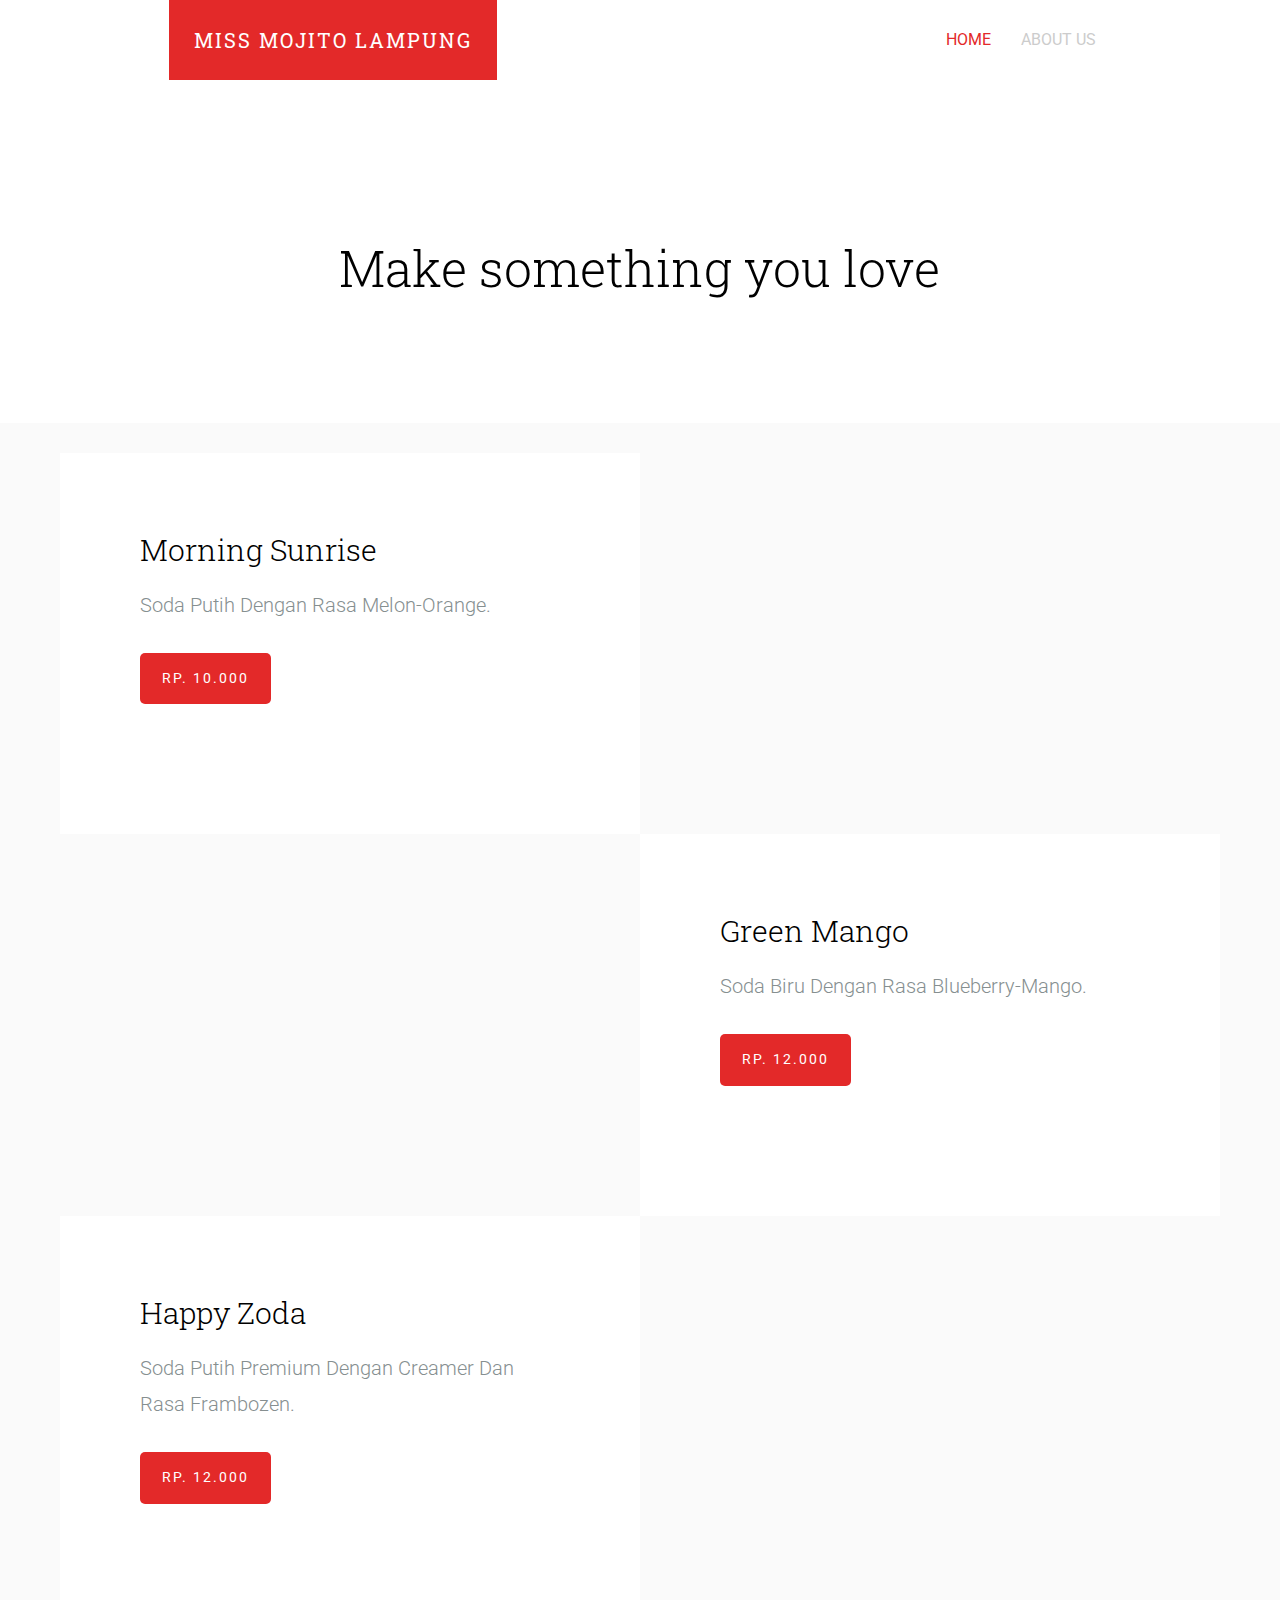
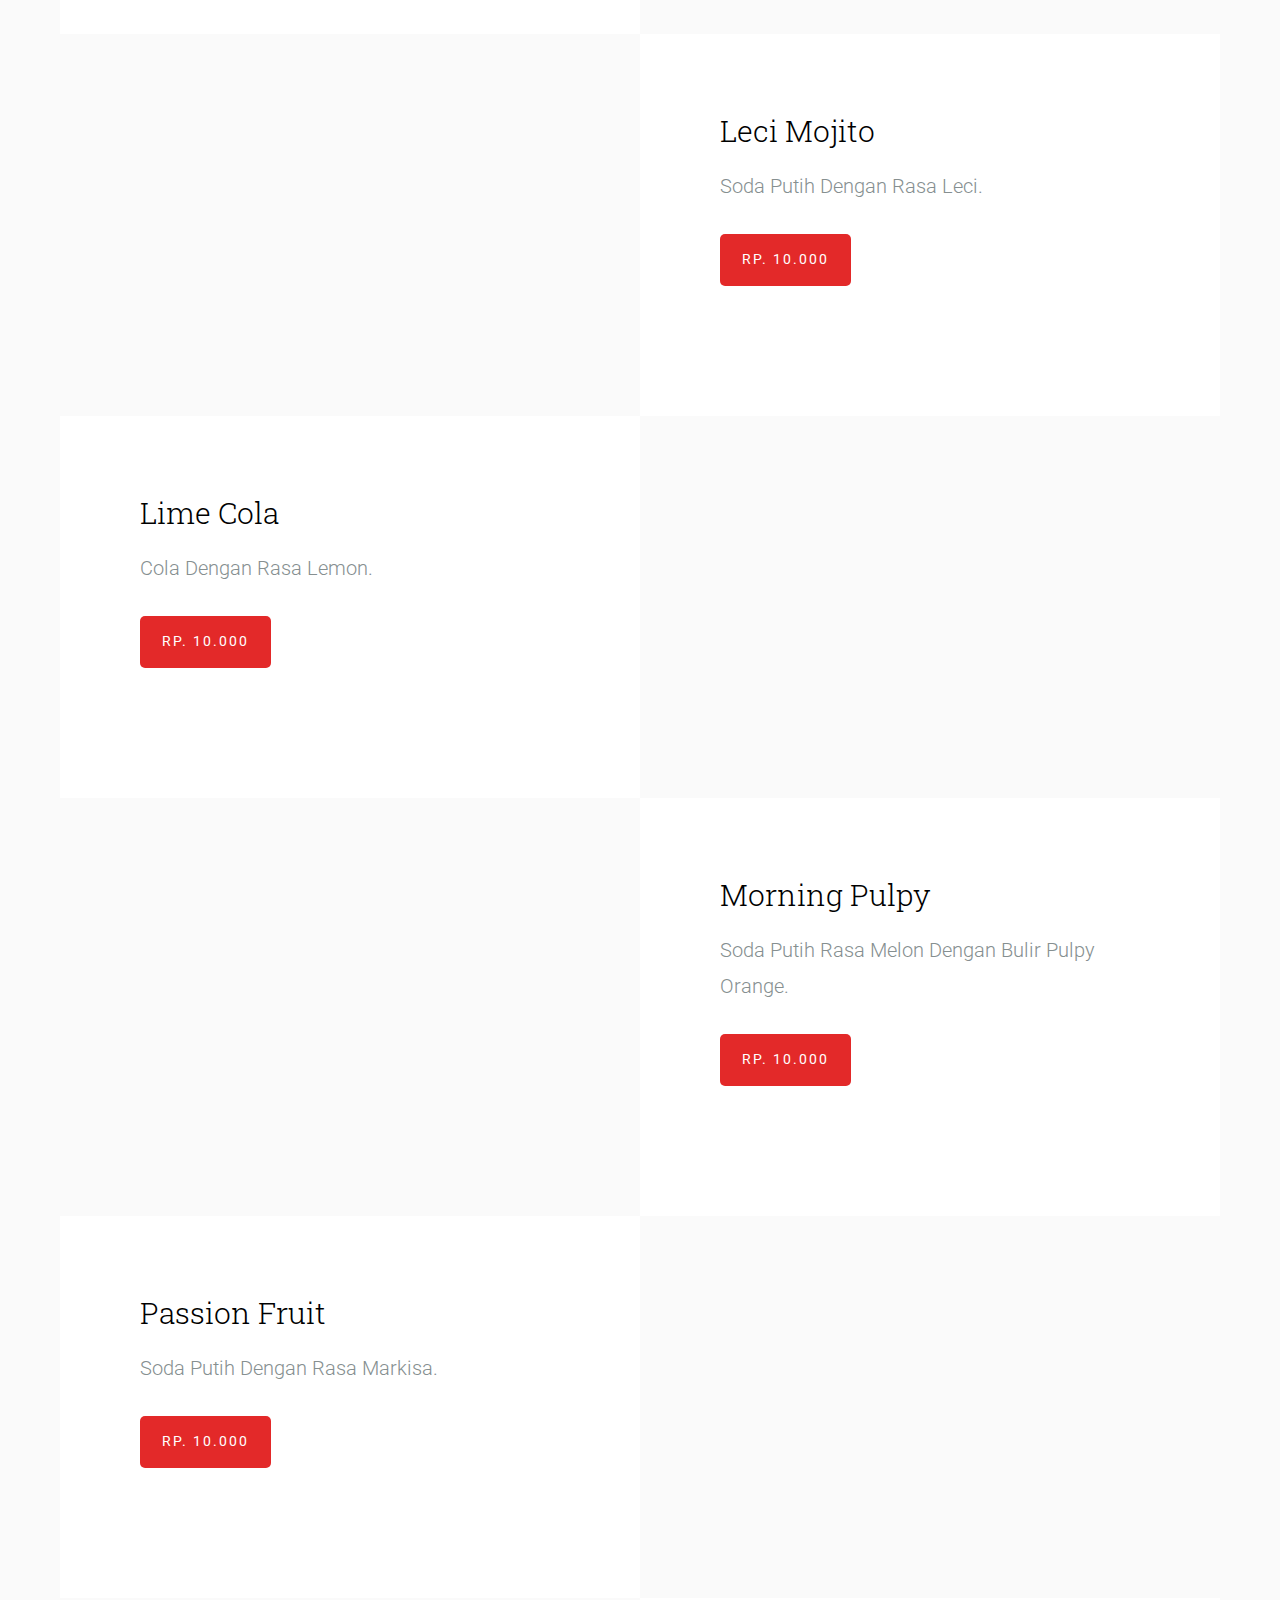
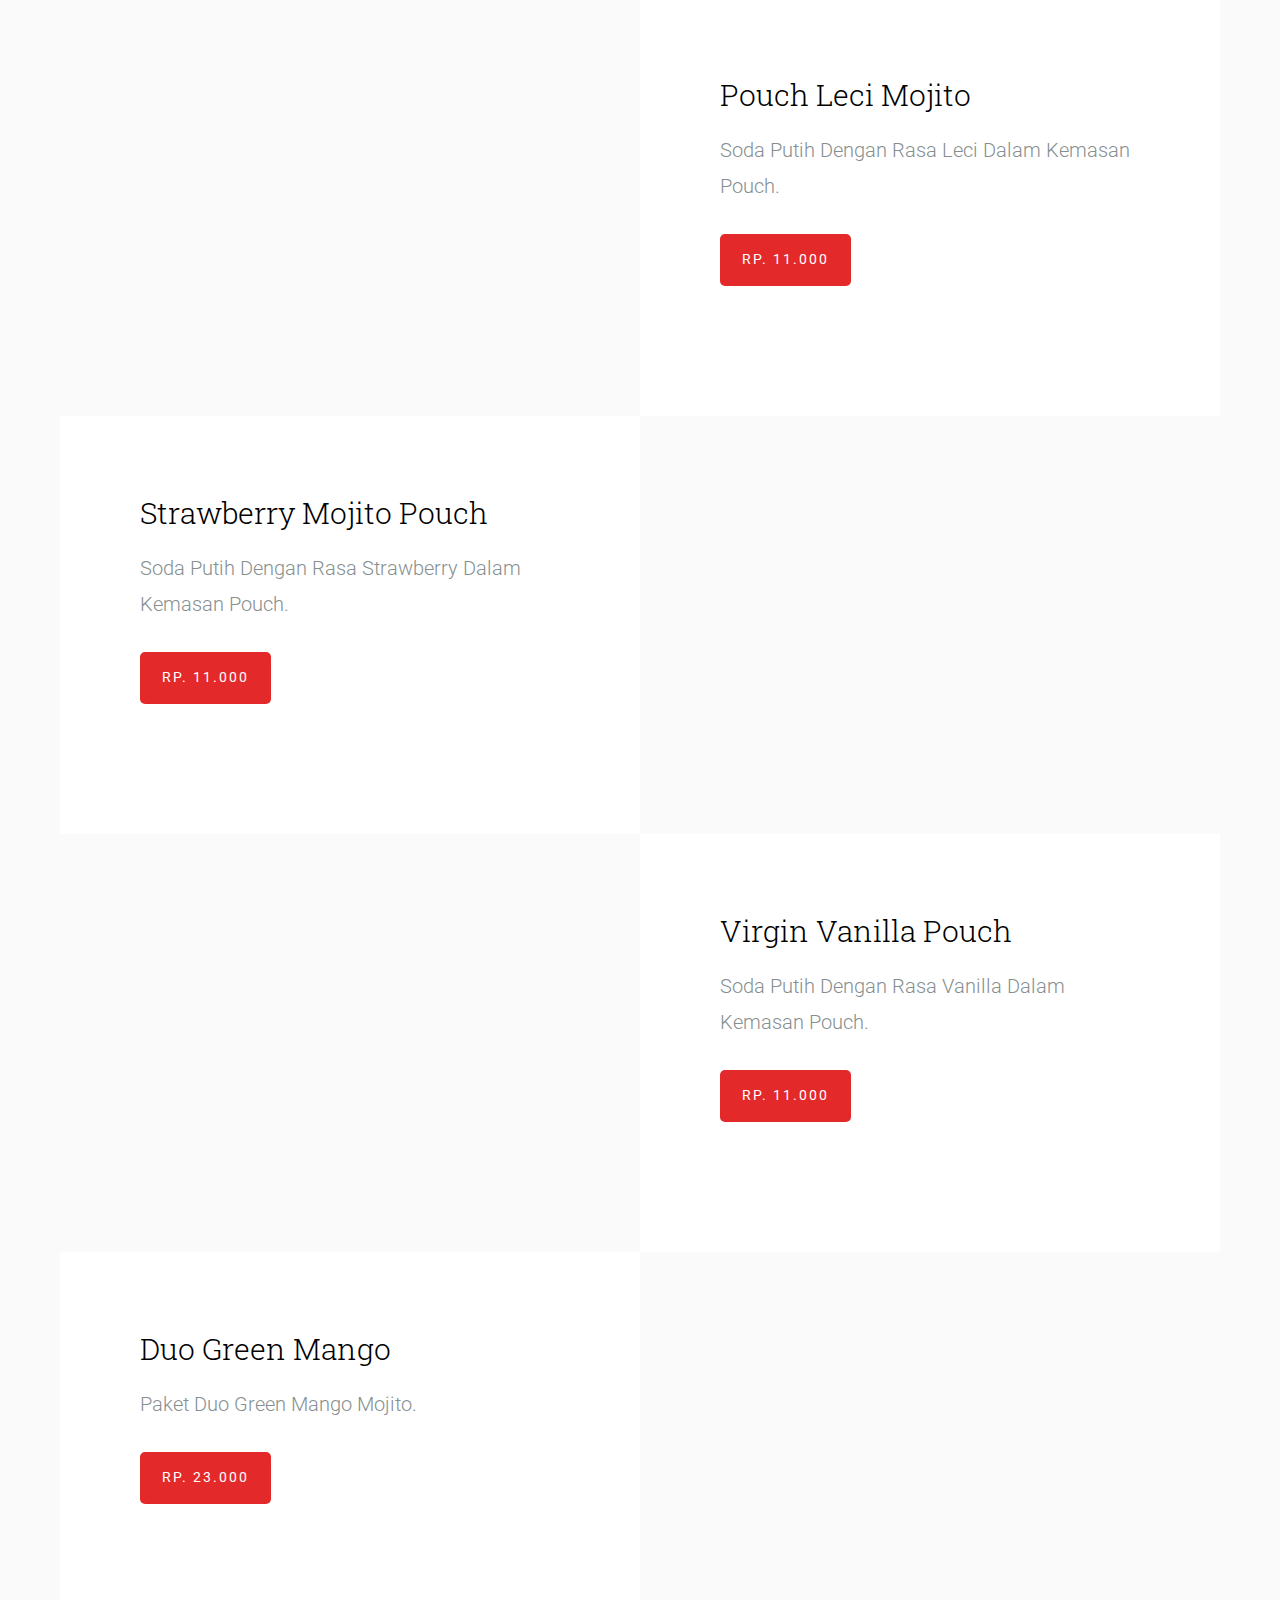
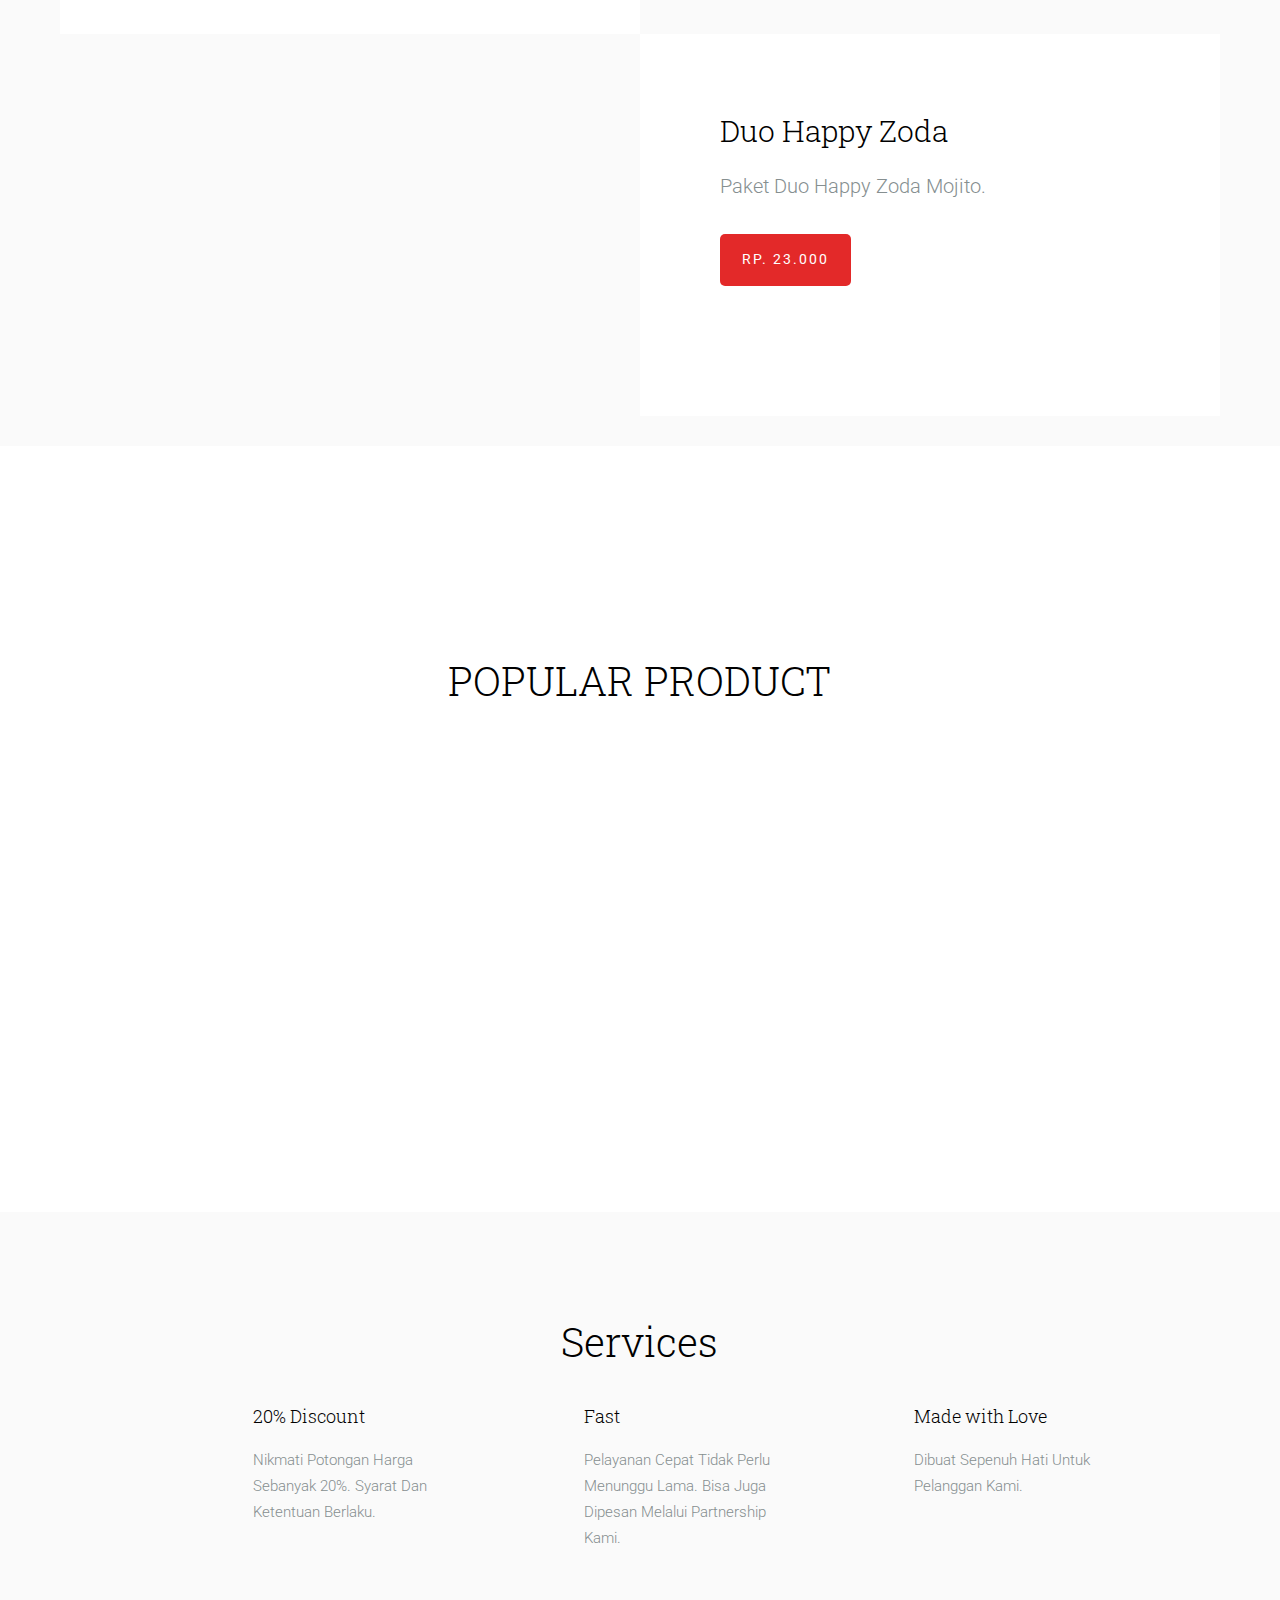
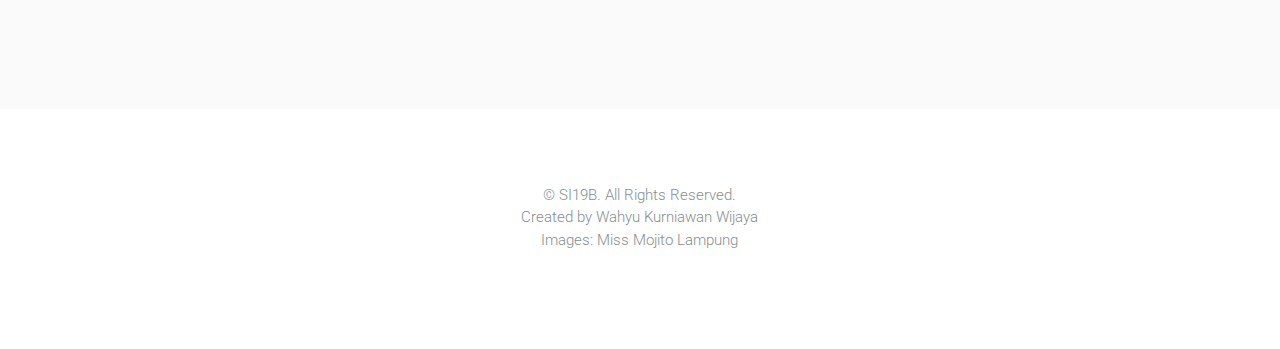
<file: index.html>
<!DOCTYPE html>
<!--[if lt IE 7]>      <html class="no-js lt-ie9 lt-ie8 lt-ie7"> <![endif]-->
<!--[if IE 7]>         <html class="no-js lt-ie9 lt-ie8"> <![endif]-->
<!--[if IE 8]>         <html class="no-js lt-ie9"> <![endif]-->
<!--[if gt IE 8]><!--> <html class="no-js"> <!--<![endif]-->
	<head>
	<meta charset="utf-8">
	<meta http-equiv="X-UA-Compatible" content="IE=edge">
	<title>Miss Mojito Lampung</title>
	<meta name="viewport" content="width=device-width, initial-scale=1">
	<meta name="description" content="Free HTML5 Template by FREEHTML5.CO" />
	<meta name="keywords" content="free html5, free template, free bootstrap, html5, css3, mobile first, responsive" />
	<meta name="author" content="FREEHTML5.CO" />

  <!-- 
	//////////////////////////////////////////////////////

	FREE HTML5 TEMPLATE 
	DESIGNED & DEVELOPED by FREEHTML5.CO
		
	Website: 		http://freehtml5.co/
	Email: 			info@freehtml5.co
	Twitter: 		http://twitter.com/fh5co
	Facebook: 		https://www.facebook.com/fh5co

	//////////////////////////////////////////////////////
	 -->

  <!-- Facebook and Twitter integration -->
	<meta property="og:title" content=""/>
	<meta property="og:image" content=""/>
	<meta property="og:url" content=""/>
	<meta property="og:site_name" content=""/>
	<meta property="og:description" content=""/>
	<meta name="twitter:title" content="" />
	<meta name="twitter:image" content="" />
	<meta name="twitter:url" content="" />
	<meta name="twitter:card" content="" />

	<!-- Place favicon.ico and apple-touch-icon.png in the root directory -->
	<link rel="shortcut icon" href="favicon.ico">

	<!-- Google Webfonts -->
	<link href='http://fonts.googleapis.com/css?family=Roboto:400,300,100,500' rel='stylesheet' type='text/css'>
	<link href='http://fonts.googleapis.com/css?family=Roboto+Slab:400,300,100,500' rel='stylesheet' type='text/css'>
	
	<!-- Animate.css -->
	<link rel="stylesheet" href="css/animate.css">
	<!-- Icomoon Icon Fonts-->
	<link rel="stylesheet" href="css/icomoon.css">
	<!-- Simple Line Icons -->
	<link rel="stylesheet" href="css/simple-line-icons.css">
	<!-- Theme Style -->
	<link rel="stylesheet" href="css/style.css">
	<!-- Modernizr JS -->
	<script src="js/modernizr-2.6.2.min.js"></script>
	<!-- FOR IE9 below -->
	<!--[if lt IE 9]>
	<script src="js/respond.min.js"></script>
	<![endif]-->

	</head>
	<body>
		
	<header id="fh5co-header" role="banner">
		<nav class="navbar navbar-default" role="navigation">
			<div class="container">
				<div class="row">
					<div class="col-md-10 col-md-offset-1">
						<div class="navbar-header"> 
						<!-- Mobile Toggle Menu Button -->
						<a href="#" class="js-fh5co-nav-toggle fh5co-nav-toggle visible-xs-block" data-toggle="collapse" data-target="#fh5co-navbar" aria-expanded="false" aria-controls="navbar"><i></i></a>
						<a class="navbar-brand" href="index.html">Miss Mojito Lampung</a>
						</div>
						<div id="fh5co-navbar" class="navbar-collapse collapse">
							<ul class="nav navbar-nav navbar-right">
								<li class="active"><a href="index.html"><span>Home <span class="border"></span></span></a></li>
								<li><a href="about.html"><span>About Us <span class="border"></span></span></a></li>
							</ul>
						</div>
					</div>
				</div>
			</div>
		</nav>
	</header>
	<!-- END .header -->
	
	
	<div id="fh5co-main">
		<div class="fh5co-intro text-center">
			<div class="container">
				<div class="row">
					<div class="col-md-8 col-md-offset-2">
						<h1 class="intro-lead">Make something you love</h1>
					</div>
				</div>
			</div>
		</div>
		<div id="fh5co-portfolio">
			<div class="fh5co-portfolio-item fh5co-img-right">
					<div class="fh5co-portfolio-figure animate-box" style="background-image: url(images/morningsunrise10K.jpg);"></div>
					<div class="fh5co-portfolio-description">
					<h2>Morning Sunrise</h2>
					<p>Soda Putih Dengan Rasa Melon-Orange.</p>
					<p><a class="btn btn-primary">Rp. 10.000</a></p>
				</div>
			</div>
		
			<div class="fh5co-portfolio-item ">
				<div class="fh5co-portfolio-figure animate-box" style="background-image: url(images/greenmango12K.jpg);"></div>
				<div class="fh5co-portfolio-description">
					<h2>Green Mango</h2>
					<p>Soda Biru Dengan Rasa Blueberry-Mango.</p>
					<p><a class="btn btn-primary">Rp. 12.000</a></p>
				</div>
			</div>
			<div class="fh5co-portfolio-item fh5co-img-right">
				<div class="fh5co-portfolio-figure animate-box" style="background-image: url(images/happyzoda12K.jpg);"></div>
				<div class="fh5co-portfolio-description">
					<h2>Happy Zoda</h2>
					<p>Soda Putih Premium Dengan Creamer Dan Rasa Frambozen.</p>
					<p><a class="btn btn-primary">Rp. 12.000</a></p>
				</div>
			</div>
			<div class="fh5co-portfolio-item ">
				<div class="fh5co-portfolio-figure animate-box" style="background-image: url(images/lecimojito10K.jpg);"></div>
				<div class="fh5co-portfolio-description">
					<h2>Leci Mojito</h2>
					<p>Soda Putih Dengan Rasa Leci.</p>
					<p><a class="btn btn-primary">Rp. 10.000</a></p>
				</div>
			</div>
			<div class="fh5co-portfolio-item fh5co-img-right">
				<div class="fh5co-portfolio-figure animate-box" style="background-image: url(images/limecola10K.jpg);"></div>
				<div class="fh5co-portfolio-description">
					<h2>Lime Cola</h2>
					<p>Cola Dengan Rasa Lemon.</p>
					<p><a class="btn btn-primary">Rp. 10.000</a></p>
				</div>
			</div>
			<div class="fh5co-portfolio-item ">
				<div class="fh5co-portfolio-figure animate-box" style="background-image: url(images/morningpulpy10K.jpg);"></div>
				<div class="fh5co-portfolio-description">
					<h2>Morning Pulpy</h2>
					<p>Soda Putih Rasa Melon Dengan Bulir Pulpy Orange.</p>
					<p><a class="btn btn-primary">Rp. 10.000</a></p>
				</div>
			</div>
			<div class="fh5co-portfolio-item fh5co-img-right">
				<div class="fh5co-portfolio-figure animate-box" style="background-image: url(images/passionfruit10K.jpg);"></div>
				<div class="fh5co-portfolio-description">
					<h2>Passion Fruit</h2>
					<p>Soda Putih Dengan Rasa Markisa.</p>
					<p><a class="btn btn-primary">Rp. 10.000</a></p>
				</div>
			</div>
			<div class="fh5co-portfolio-item ">
				<div class="fh5co-portfolio-figure animate-box" style="background-image: url(images/pouchlecimojito11K.jpg);"></div>
				<div class="fh5co-portfolio-description">
					<h2>Pouch Leci Mojito</h2>
					<p>Soda Putih Dengan Rasa Leci Dalam Kemasan Pouch.</p>
					<p><a class="btn btn-primary">Rp. 11.000</a></p>
				</div>
			</div>
			<div class="fh5co-portfolio-item fh5co-img-right">
				<div class="fh5co-portfolio-figure animate-box" style="background-image: url(images/pouchstrobmojito11K.jpg);"></div>
				<div class="fh5co-portfolio-description">
					<h2>Strawberry Mojito Pouch</h2>
					<p>Soda Putih Dengan Rasa Strawberry Dalam Kemasan Pouch.</p>
					<p><a class="btn btn-primary">Rp. 11.000</a></p>
				</div>
			</div>
			<div class="fh5co-portfolio-item ">
				<div class="fh5co-portfolio-figure animate-box" style="background-image: url(images/pouchvirginvanila11K.jpg);"></div>
				<div class="fh5co-portfolio-description">
					<h2>Virgin Vanilla Pouch</h2>
					<p>Soda Putih Dengan Rasa Vanilla Dalam Kemasan Pouch.</p>
					<p><a class="btn btn-primary">Rp. 11.000</a></p>
				</div>
			</div>
			<div class="fh5co-portfolio-item fh5co-img-right">
				<div class="fh5co-portfolio-figure animate-box" style="background-image: url(images/duogreenmango23K.jpg);"></div>
				<div class="fh5co-portfolio-description">
					<h2>Duo Green Mango</h2>
					<p>Paket Duo Green Mango Mojito.</p>
					<p><a class="btn btn-primary">Rp. 23.000</a></p>
				</div>
			</div>
			<div class="fh5co-portfolio-item ">
				<div class="fh5co-portfolio-figure animate-box" style="background-image: url(images/duohappyzoda23K.jpg);"></div>
				<div class="fh5co-portfolio-description">
					<h2>Duo Happy Zoda</h2>
					<p>Paket Duo Happy Zoda Mojito.</p>
					<p><a class="btn btn-primary">Rp. 23.000</a></p>
				</div>
			</div>

		</div>

		<div id="fh5co-team">
			<div class="container">
				<div class="row">
					<div class="col-md-10 col-md-offset-1">
						<div class="row">
							<h2 class="section-lead text-center">POPULAR PRODUCT</h2>
							<div class="col-md-3 col-sm-6 col-xs-6 col-xxs-12 fh5co-staff to-animate">
								<figure>
								<img src="images/strawberrymojito.jpg" alt="Free HTML5 Template by FREEHTML5.co" class="img-responsive">
								</figure>
								<h3>Strawberry Mojito</h3>
								<p>Soda Putih Mojito Dengan Rasa Strawberry Yang Menyegarkan. </p>
							</div>
							<div class="col-md-3 col-sm-6 col-xs-6 col-xxs-12 fh5co-staff to-animate">
								<figure>
								<img src="images/summerpulpy.jpg" alt="Free HTML5 Template by FREEHTML5.co" class="img-responsive">
								</figure>
								<h3>Summer Pulpy</h3>
								<p>Soda Putih Mojito Rasa Strawberry Dengan Bulir Pulpy. </p>
							</div>
							<div class="clearfix visible-sm-block visible-xs-block"></div>
							<div class="col-md-3 col-sm-6 col-xs-6 col-xxs-12 fh5co-staff to-animate">
								<figure>
								<img src="images/summersunset.jpg" alt="Free HTML5 Template by FREEHTML5.co" class="img-responsive">
								</figure>
								<h3>Summer Sunset</h3>
								<p>Soda Putih Mojito Dengan Rasa Strawberry-Orange. </p> 	
							</div>
							<div class="col-md-3 col-sm-6 col-xs-6 col-xxs-12 fh5co-staff to-animate">
								<figure>
								<img src="images/virginvanilla.jpg" alt="Free HTML5 Template by FREEHTML5.co" class="img-responsive">
								</figure>
								<h3>Virgin Vanilla</h3>
								<p>Soda Putih Dengan Rasa Vanilla. </p>
							</div>
						</div>
					</div>
				</div>
			</div>
		</div>

		<div id="fh5co-services">
			<div class="container">
				<div class="row">
					<div class="col-md-10 col-md-offset-1">
						<div class="row">
							<h2 class="section-lead text-center">Services</h2>
							<div class="col-md-4 col-sm-6 col-xs-6 col-xxs-12 fh5co-service">
								<div class="fh5co-icon to-animate"><i class="icon-present"></i></div>
								<div class="fh5co-desc">
									<h3>20% Discount</h3>
									<p>Nikmati Potongan Harga Sebanyak 20%. Syarat Dan Ketentuan Berlaku. </p>
								</div>
							</div>
							<div class="col-md-4 col-sm-6 col-xs-6 col-xxs-12 fh5co-service">
								<div class="fh5co-icon to-animate"><i class="icon-speedometer"></i></div>
								<div class="fh5co-desc">
									<h3>Fast</h3>
									<p>Pelayanan Cepat Tidak Perlu Menunggu Lama. Bisa Juga Dipesan Melalui Partnership Kami. </p>
								</div>	
							</div>
							<div class="clearfix visible-sm-block visible-xs-block"></div>
							<div class="col-md-4 col-sm-6 col-xs-6 col-xxs-12 fh5co-service">
								<div class="fh5co-icon to-animate"><i class="icon-heart"></i></div>
								<div class="fh5co-desc">
									<h3>Made with Love</h3>
									<p>Dibuat Sepenuh Hati Untuk Pelanggan Kami. </p>
								</div>
							</div>
							<div class="clearfix visible-sm-block visible-xs-block"></div>
						</div>
					</div>
				</div>
			</div>
		</div>

	</div>

	<footer id="fh5co-footer">
		<div class="container">
			<div class="row">
				<div class="col-md-10 col-md-offset-1 text-center">
					<p>&copy; SI19B. All Rights Reserved. <br>Created by Wahyu Kurniawan Wijaya</a> <br> Images: Miss Mojito Lampung</a></p>
				</div>
			</div>
		</div>
	</footer>


	<!-- jQuery -->
	<script src="js/jquery.min.js"></script>
	<!-- jQuery Easing -->
	<script src="js/jquery.easing.1.3.js"></script>
	<!-- Bootstrap -->
	<script src="js/bootstrap.min.js"></script>
	<!-- Waypoints -->
	<script src="js/jquery.waypoints.min.js"></script>
	<!-- Main JS -->
	<script src="js/main.js"></script>

	
	</body>
</html>
</file>
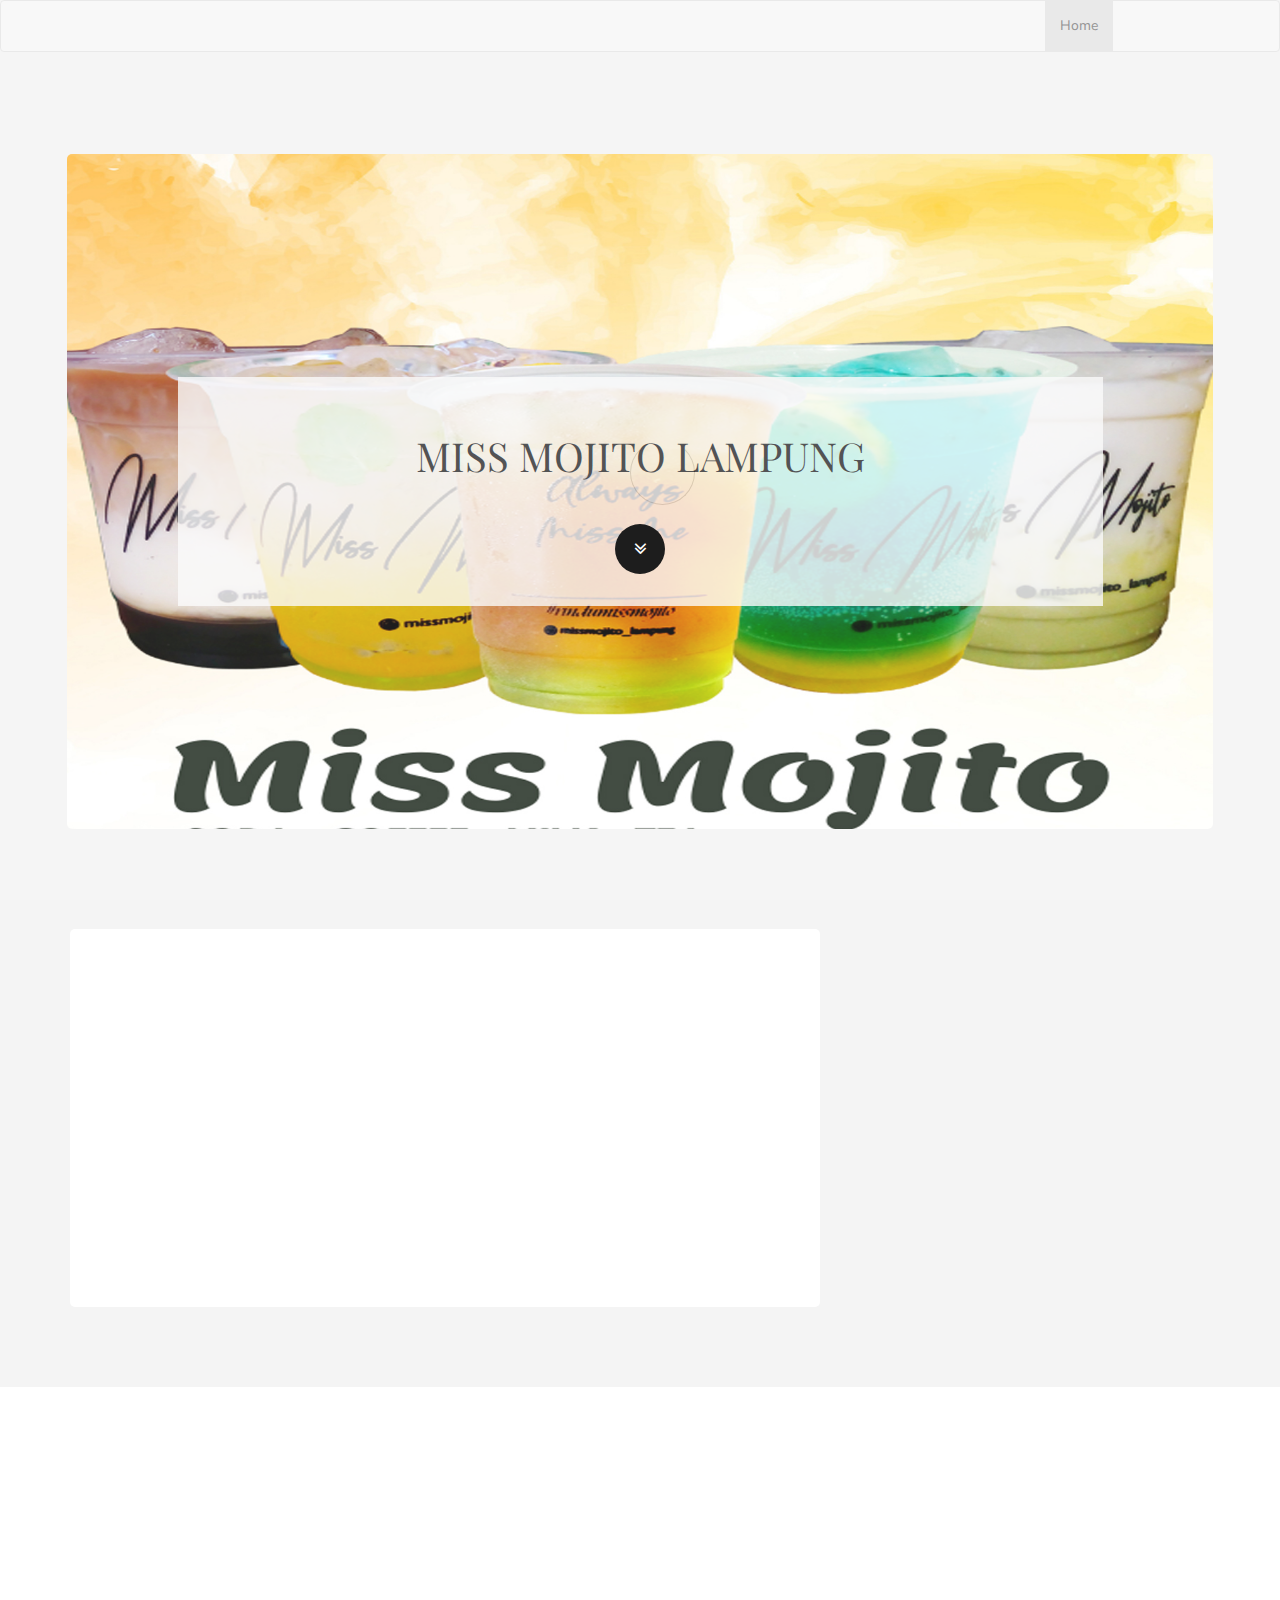
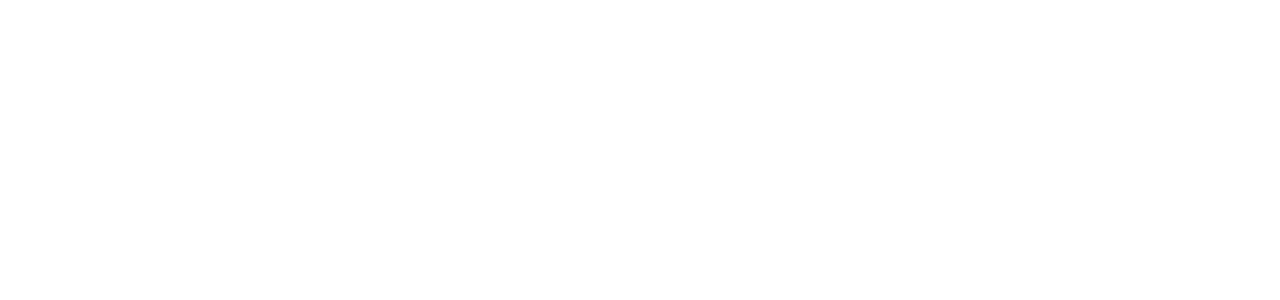
<file: about.html>
<!DOCTYPE html>
<html lang="en">
<head>

<meta charset="UTF-8">

<title>About Us</title>

<!--

Template 2100 Artist

http://www.tooplate.com/view/2100-artist

-->

<meta http-equiv="X-UA-Compatible" content="IE=Edge">
<meta name="description" content="">
<meta name="keywords" content="">
<meta name="author" content="Tooplate">
<meta name="viewport" content="width=device-width, initial-scale=1, maximum-scale=1">

<link rel="stylesheet" href="css/bootstrap.min.css">
<link rel="stylesheet" href="css/animate.css">
<link rel="stylesheet" href="css/magnific-popup.css">
<link rel="stylesheet" href="css/font-awesome.min.css">

<!-- Main css -->
<link rel="stylesheet" href="css/tooplate-style.css">

</head>
<body data-spy="scroll" data-target=".navbar-collapse" data-offset="50">

<header id="fh5co-header" role="banner">
          <nav class="navbar navbar-default" role="navigation">
               <div class="container">
                    <div class="row">
                         <div class="col-md-10 col-md-offset-1">
                              <div class="navbar-header"> 
                              <!-- Mobile Toggle Menu Button -->
                              <a href="#" class="js-fh5co-nav-toggle fh5co-nav-toggle visible-xs-block" data-toggle="collapse" data-target="#fh5co-navbar" aria-expanded="false" aria-controls="navbar"><i></i></a>
                              </div>
                              <div id="fh5co-navbar" class="navbar-collapse collapse">
                                   <ul class="nav navbar-nav navbar-right">
                                        <li class="active"><a href="index.html"><span>Home <span class="border"></span></span></a></li>
                                        
                                   </ul>
                              </div>
                         </div>
                    </div>
               </div>
          </nav>
     </header>
<!-- PRE LOADER -->
<div class="preloader">
     <div class="spinner">
          <span class="spinner-rotate"></span>
     </div>
</div>


<!-- HOME SECTION -->
<div class="container">
     <div class="row">
          <section id="home" class="parallax-section">

               <div class="col-md-offset-1 col-md-10 col-sm-12">
                    <div class="home-wrapper">
                         <h1 class="wow fadeInUp" data-wow-delay="0.6s">MISS MOJITO LAMPUNG</h1>
                         <a href="#about" class="wow fadeInUp smoothScroll arrow-btn" data-wow-delay="1s"><i class="fa fa-angle-double-down"></i></a>
                    </div>
               </div>

          </section>
     </div>
</div>


<!-- ABOUT SECTION -->
<section id="about" class="parallax-section">
     <div class="container">
          <div class="row">

               
               <div class="col-md-8 col-sm-12">
                    <div class="about-thumb">
                         <div class="wow fadeInUp section-title" data-wow-delay="0.6s">
                              <h3>ABOUT MISS MOJITO LAMPUNG</h3>
                         </div>
                         <div class="wow fadeInUp" data-wow-delay="0.8s">
                              <p>Miss Mojito Lampung merupakan kedai yang bertemakan mini bar, kedai ini menjual minuman berjenis mocktail (minuman bersoda) dengan varian rasa (gambar,nama menu dan harga ada di folder bahan gambar). Miss mojito berdiri pada 6 Mei 2019.</p> <br>
                              <p>Klik Link Dibawah Ini Jika Anda Penasaran</p>
                              <a type="button" class="social-media-button icon facebook" href="https://www.instagram.com/missmojito_lampung/">Instagram</button> <br>
                              <a type="button" class="social-media-button icon facebook" href="https://gofood.link/u/ABYQR">GoFood</button> <br>
                              <a type="button" class="social-media-button icon facebook" href="bit.ly/missmojito_lampung">Maps</button>
                         </div>
                    </div>
               </div>

          </div>
     </div>
</section>


<!-- WORK SECTION -->
<section id="work" class="parallax-section">
     <div class="container">
          <div class="row">

               <div class="col-md-12 col-sm-12">
                    <!-- SECTION TITLE -->
                    <div class="wow fadeInUp section-title" data-wow-delay="0.2s">
                         <h2>Popular Product</h2>
                        
                    </div>
               </div>

               <div class="wow fadeInUp col-md-3 col-sm-6" data-wow-delay="0.4s">
                    <!-- WORK THUMB -->
                    <div class="work-thumb">
                         <a href="images/work-1.jpg" class="image-popup">
                              <img src="images/strawberrymojito.jpg" class="img-responsive" alt="Fine Arts">
                         </a>
                    </div>
                    <h4>Strawberry Mojito</h4>
               </div>

               <div class="wow fadeInUp col-md-3 col-sm-6" data-wow-delay="0.6s">
                    <!-- WORK THUMB -->
                    <div class="work-thumb">
                         <a href="images/work-2.jpg" class="image-popup">
                              <img src="images/summerpulpy.jpg" class="img-responsive" alt="Logo Design">
                         </a>
                    </div>
                    <h4>Summer Pulpy</h4>
               </div>

               <div class="wow fadeInUp col-md-3 col-sm-6" data-wow-delay="0.8s">
                    <!-- WORK THUMB -->
                    <div class="work-thumb">
                         <a href="images/work-3.jpg" class="image-popup">
                              <img src="images/summersunset.jpg" class="img-responsive" alt="Photography">
                         </a>
                    </div>
                    <h4>Summer Sunset</h4>
               </div>

               <div class="wow fadeInUp col-md-3 col-sm-6" data-wow-delay="0.8s">
                    <!-- WORK THUMB -->
                    <div class="work-thumb">
                         <a href="images/work-4.jpg" class="image-popup">
                              <img src="images/virginvanilla.jpg" class="img-responsive" alt="Cinematography">
                         </a>
                    </div>
                    <h4>Virgin Vanilla</h4>
               </div>

          </div>
     </div>
</section>




<!-- SCRIPTS -->
<script src="js/jquery.js"></script>
<script src="js/bootstrap.min.js"></script>
<script src="js/jquery.parallax.js"></script>
<script src="js/jquery.magnific-popup.min.js"></script>
<script src="js/magnific-popup-options.js"></script>
<script src="js/smoothscroll.js"></script>
<script src="js/wow.min.js"></script>
<script src="js/custom.js"></script>

</body>
</html>
</file>
<file: css/icomoon.css>
@font-face {
	font-family: 'icomoon';
	src:url('../fonts/icomoon/icomoon.eot?srf3rx');
	src:url('../fonts/icomoon/icomoon.eot?srf3rx#iefix') format('embedded-opentype'),
		url('../fonts/icomoon/icomoon.ttf?srf3rx') format('truetype'),
		url('../fonts/icomoon/icomoon.woff?srf3rx') format('woff'),
		url('../fonts/icomoon/icomoon.svg?srf3rx#icomoon') format('svg');
	font-weight: normal;
	font-style: normal;
}

[class^="icon-"], [class*=" icon-"] {
	font-family: 'icomoon';
	speak: none;
	font-style: normal;
	font-weight: normal;
	font-variant: normal;
	text-transform: none;
	line-height: 1;

	/* Better Font Rendering =========== */
	-webkit-font-smoothing: antialiased;
	-moz-osx-font-smoothing: grayscale;
}

.icon-add-to-list:before {
	content: "\e600";
}
.icon-classic-computer:before {
	content: "\e601";
}
.icon-controller-fast-backward:before {
	content: "\e602";
}
.icon-creative-commons-attribution:before {
	content: "\e603";
}
.icon-creative-commons-noderivs:before {
	content: "\e604";
}
.icon-creative-commons-noncommercial-eu:before {
	content: "\e605";
}
.icon-creative-commons-noncommercial-us:before {
	content: "\e606";
}
.icon-creative-commons-public-domain:before {
	content: "\e607";
}
.icon-creative-commons-remix:before {
	content: "\e608";
}
.icon-creative-commons-share:before {
	content: "\e609";
}
.icon-creative-commons-sharealike:before {
	content: "\e60a";
}
.icon-creative-commons:before {
	content: "\e60b";
}
.icon-document-landscape:before {
	content: "\e60c";
}
.icon-remove-user:before {
	content: "\e60d";
}
.icon-warning:before {
	content: "\e60e";
}
.icon-arrow-bold-down:before {
	content: "\e60f";
}
.icon-arrow-bold-left:before {
	content: "\e610";
}
.icon-arrow-bold-right:before {
	content: "\e611";
}
.icon-arrow-bold-up:before {
	content: "\e612";
}
.icon-arrow-down:before {
	content: "\e613";
}
.icon-arrow-left:before {
	content: "\e614";
}
.icon-arrow-long-down:before {
	content: "\e615";
}
.icon-arrow-long-left:before {
	content: "\e616";
}
.icon-arrow-long-right:before {
	content: "\e617";
}
.icon-arrow-long-up:before {
	content: "\e618";
}
.icon-arrow-right:before {
	content: "\e619";
}
.icon-arrow-up:before {
	content: "\e61a";
}
.icon-arrow-with-circle-down:before {
	content: "\e61b";
}
.icon-arrow-with-circle-left:before {
	content: "\e61c";
}
.icon-arrow-with-circle-right:before {
	content: "\e61d";
}
.icon-arrow-with-circle-up:before {
	content: "\e61e";
}
.icon-bookmark:before {
	content: "\e61f";
}
.icon-bookmarks:before {
	content: "\e620";
}
.icon-chevron-down:before {
	content: "\e621";
}
.icon-chevron-left:before {
	content: "\e622";
}
.icon-chevron-right:before {
	content: "\e623";
}
.icon-chevron-small-down:before {
	content: "\e624";
}
.icon-chevron-small-left:before {
	content: "\e625";
}
.icon-chevron-small-right:before {
	content: "\e626";
}
.icon-chevron-small-up:before {
	content: "\e627";
}
.icon-chevron-thin-down:before {
	content: "\e628";
}
.icon-chevron-thin-left:before {
	content: "\e629";
}
.icon-chevron-thin-right:before {
	content: "\e62a";
}
.icon-chevron-thin-up:before {
	content: "\e62b";
}
.icon-chevron-up:before {
	content: "\e62c";
}
.icon-chevron-with-circle-down:before {
	content: "\e62d";
}
.icon-chevron-with-circle-left:before {
	content: "\e62e";
}
.icon-chevron-with-circle-right:before {
	content: "\e62f";
}
.icon-chevron-with-circle-up:before {
	content: "\e630";
}
.icon-cloud:before {
	content: "\e631";
}
.icon-controller-fast-forward:before {
	content: "\e632";
}
.icon-controller-jump-to-start:before {
	content: "\e633";
}
.icon-controller-next:before {
	content: "\e634";
}
.icon-controller-paus:before {
	content: "\e635";
}
.icon-controller-play:before {
	content: "\e636";
}
.icon-controller-record:before {
	content: "\e637";
}
.icon-controller-stop:before {
	content: "\e638";
}
.icon-controller-volume:before {
	content: "\e639";
}
.icon-dot-single:before {
	content: "\e63a";
}
.icon-dots-three-horizontal:before {
	content: "\e63b";
}
.icon-dots-three-vertical:before {
	content: "\e63c";
}
.icon-dots-two-horizontal:before {
	content: "\e63d";
}
.icon-dots-two-vertical:before {
	content: "\e63e";
}
.icon-download:before {
	content: "\e63f";
}
.icon-emoji-flirt:before {
	content: "\e640";
}
.icon-flow-branch:before {
	content: "\e641";
}
.icon-flow-cascade:before {
	content: "\e642";
}
.icon-flow-line:before {
	content: "\e643";
}
.icon-flow-parallel:before {
	content: "\e644";
}
.icon-flow-tree:before {
	content: "\e645";
}
.icon-install:before {
	content: "\e646";
}
.icon-layers:before {
	content: "\e647";
}
.icon-open-book:before {
	content: "\e648";
}
.icon-resize-100:before {
	content: "\e649";
}
.icon-resize-full-screen:before {
	content: "\e64a";
}
.icon-save:before {
	content: "\e64b";
}
.icon-select-arrows:before {
	content: "\e64c";
}
.icon-sound-mute:before {
	content: "\e64d";
}
.icon-sound:before {
	content: "\e64e";
}
.icon-trash:before {
	content: "\e64f";
}
.icon-triangle-down:before {
	content: "\e650";
}
.icon-triangle-left:before {
	content: "\e651";
}
.icon-triangle-right:before {
	content: "\e652";
}
.icon-triangle-up:before {
	content: "\e653";
}
.icon-uninstall:before {
	content: "\e654";
}
.icon-upload-to-cloud:before {
	content: "\e655";
}
.icon-upload:before {
	content: "\e656";
}
.icon-add-user:before {
	content: "\e657";
}
.icon-address:before {
	content: "\e658";
}
.icon-adjust:before {
	content: "\e659";
}
.icon-air:before {
	content: "\e65a";
}
.icon-aircraft-landing:before {
	content: "\e65b";
}
.icon-aircraft-take-off:before {
	content: "\e65c";
}
.icon-aircraft:before {
	content: "\e65d";
}
.icon-align-bottom:before {
	content: "\e65e";
}
.icon-align-horizontal-middle:before {
	content: "\e65f";
}
.icon-align-left:before {
	content: "\e660";
}
.icon-align-right:before {
	content: "\e661";
}
.icon-align-top:before {
	content: "\e662";
}
.icon-align-vertical-middle:before {
	content: "\e663";
}
.icon-archive:before {
	content: "\e664";
}
.icon-area-graph:before {
	content: "\e665";
}
.icon-attachment:before {
	content: "\e666";
}
.icon-awareness-ribbon:before {
	content: "\e667";
}
.icon-back-in-time:before {
	content: "\e668";
}
.icon-back:before {
	content: "\e669";
}
.icon-bar-graph:before {
	content: "\e66a";
}
.icon-battery:before {
	content: "\e66b";
}
.icon-beamed-note:before {
	content: "\e66c";
}
.icon-bell:before {
	content: "\e66d";
}
.icon-blackboard:before {
	content: "\e66e";
}
.icon-block:before {
	content: "\e66f";
}
.icon-book:before {
	content: "\e670";
}
.icon-bowl:before {
	content: "\e671";
}
.icon-box:before {
	content: "\e672";
}
.icon-briefcase:before {
	content: "\e673";
}
.icon-browser:before {
	content: "\e674";
}
.icon-brush:before {
	content: "\e675";
}
.icon-bucket:before {
	content: "\e676";
}
.icon-cake:before {
	content: "\e677";
}
.icon-calculator:before {
	content: "\e678";
}
.icon-calendar:before {
	content: "\e679";
}
.icon-camera:before {
	content: "\e67a";
}
.icon-ccw:before {
	content: "\e67b";
}
.icon-chat:before {
	content: "\e67c";
}
.icon-check:before {
	content: "\e67d";
}
.icon-circle-with-cross:before {
	content: "\e67e";
}
.icon-circle-with-minus:before {
	content: "\e67f";
}
.icon-circle-with-plus:before {
	content: "\e680";
}
.icon-circle:before {
	content: "\e681";
}
.icon-circular-graph:before {
	content: "\e682";
}
.icon-clapperboard:before {
	content: "\e683";
}
.icon-clipboard:before {
	content: "\e684";
}
.icon-clock:before {
	content: "\e685";
}
.icon-code:before {
	content: "\e686";
}
.icon-cog:before {
	content: "\e687";
}
.icon-colours:before {
	content: "\e688";
}
.icon-compass:before {
	content: "\e689";
}
.icon-copy:before {
	content: "\e68a";
}
.icon-credit-card:before {
	content: "\e68b";
}
.icon-credit:before {
	content: "\e68c";
}
.icon-cross:before {
	content: "\e68d";
}
.icon-cup:before {
	content: "\e68e";
}
.icon-cw:before {
	content: "\e68f";
}
.icon-cycle:before {
	content: "\e690";
}
.icon-database:before {
	content: "\e691";
}
.icon-dial-pad:before {
	content: "\e692";
}
.icon-direction:before {
	content: "\e693";
}
.icon-document:before {
	content: "\e694";
}
.icon-documents:before {
	content: "\e695";
}
.icon-drink:before {
	content: "\e696";
}
.icon-drive:before {
	content: "\e697";
}
.icon-drop:before {
	content: "\e698";
}
.icon-edit:before {
	content: "\e699";
}
.icon-email:before {
	content: "\e69a";
}
.icon-emoji-happy:before {
	content: "\e69b";
}
.icon-emoji-neutral:before {
	content: "\e69c";
}
.icon-emoji-sad:before {
	content: "\e69d";
}
.icon-erase:before {
	content: "\e69e";
}
.icon-eraser:before {
	content: "\e69f";
}
.icon-export:before {
	content: "\e6a0";
}
.icon-eye:before {
	content: "\e6a1";
}
.icon-feather:before {
	content: "\e6a2";
}
.icon-flag:before {
	content: "\e6a3";
}
.icon-flash:before {
	content: "\e6a4";
}
.icon-flashlight:before {
	content: "\e6a5";
}
.icon-flat-brush:before {
	content: "\e6a6";
}
.icon-folder-images:before {
	content: "\e6a7";
}
.icon-folder-music:before {
	content: "\e6a8";
}
.icon-folder-video:before {
	content: "\e6a9";
}
.icon-folder:before {
	content: "\e6aa";
}
.icon-forward:before {
	content: "\e6ab";
}
.icon-funnel:before {
	content: "\e6ac";
}
.icon-game-controller:before {
	content: "\e6ad";
}
.icon-gauge:before {
	content: "\e6ae";
}
.icon-globe:before {
	content: "\e6af";
}
.icon-graduation-cap:before {
	content: "\e6b0";
}
.icon-grid:before {
	content: "\e6b1";
}
.icon-hair-cross:before {
	content: "\e6b2";
}
.icon-hand:before {
	content: "\e6b3";
}
.icon-heart-outlined:before {
	content: "\e6b4";
}
.icon-heart:before {
	content: "\e6b5";
}
.icon-help-with-circle:before {
	content: "\e6b6";
}
.icon-help:before {
	content: "\e6b7";
}
.icon-home:before {
	content: "\e6b8";
}
.icon-hour-glass:before {
	content: "\e6b9";
}
.icon-image-inverted:before {
	content: "\e6ba";
}
.icon-image:before {
	content: "\e6bb";
}
.icon-images:before {
	content: "\e6bc";
}
.icon-inbox:before {
	content: "\e6bd";
}
.icon-infinity:before {
	content: "\e6be";
}
.icon-info-with-circle:before {
	content: "\e6bf";
}
.icon-info:before {
	content: "\e6c0";
}
.icon-key:before {
	content: "\e6c1";
}
.icon-keyboard:before {
	content: "\e6c2";
}
.icon-lab-flask:before {
	content: "\e6c3";
}
.icon-landline:before {
	content: "\e6c4";
}
.icon-language:before {
	content: "\e6c5";
}
.icon-laptop:before {
	content: "\e6c6";
}
.icon-leaf:before {
	content: "\e6c7";
}
.icon-level-down:before {
	content: "\e6c8";
}
.icon-level-up:before {
	content: "\e6c9";
}
.icon-lifebuoy:before {
	content: "\e6ca";
}
.icon-light-bulb:before {
	content: "\e6cb";
}
.icon-light-down:before {
	content: "\e6cc";
}
.icon-light-up:before {
	content: "\e6cd";
}
.icon-line-graph:before {
	content: "\e6ce";
}
.icon-link:before {
	content: "\e6cf";
}
.icon-list:before {
	content: "\e6d0";
}
.icon-location-pin:before {
	content: "\e6d1";
}
.icon-location:before {
	content: "\e6d2";
}
.icon-lock-open:before {
	content: "\e6d3";
}
.icon-lock:before {
	content: "\e6d4";
}
.icon-log-out:before {
	content: "\e6d5";
}
.icon-login:before {
	content: "\e6d6";
}
.icon-loop:before {
	content: "\e6d7";
}
.icon-magnet:before {
	content: "\e6d8";
}
.icon-magnifying-glass:before {
	content: "\e6d9";
}
.icon-mail:before {
	content: "\e6da";
}
.icon-man:before {
	content: "\e6db";
}
.icon-map:before {
	content: "\e6dc";
}
.icon-mask:before {
	content: "\e6dd";
}
.icon-medal:before {
	content: "\e6de";
}
.icon-megaphone:before {
	content: "\e6df";
}
.icon-menu:before {
	content: "\e6e0";
}
.icon-message:before {
	content: "\e6e1";
}
.icon-mic:before {
	content: "\e6e2";
}
.icon-minus:before {
	content: "\e6e3";
}
.icon-mobile:before {
	content: "\e6e4";
}
.icon-modern-mic:before {
	content: "\e6e5";
}
.icon-moon:before {
	content: "\e6e6";
}
.icon-mouse:before {
	content: "\e6e7";
}
.icon-music:before {
	content: "\e6e8";
}
.icon-network:before {
	content: "\e6e9";
}
.icon-new-message:before {
	content: "\e6ea";
}
.icon-new:before {
	content: "\e6eb";
}
.icon-news:before {
	content: "\e6ec";
}
.icon-note:before {
	content: "\e6ed";
}
.icon-notification:before {
	content: "\e6ee";
}
.icon-old-mobile:before {
	content: "\e6ef";
}
.icon-old-phone:before {
	content: "\e6f0";
}
.icon-palette:before {
	content: "\e6f1";
}
.icon-paper-plane:before {
	content: "\e6f2";
}
.icon-pencil:before {
	content: "\e6f3";
}
.icon-phone:before {
	content: "\e6f4";
}
.icon-pie-chart:before {
	content: "\e6f5";
}
.icon-pin:before {
	content: "\e6f6";
}
.icon-plus:before {
	content: "\e6f7";
}
.icon-popup:before {
	content: "\e6f8";
}
.icon-power-plug:before {
	content: "\e6f9";
}
.icon-price-ribbon:before {
	content: "\e6fa";
}
.icon-price-tag:before {
	content: "\e6fb";
}
.icon-print:before {
	content: "\e6fc";
}
.icon-progress-empty:before {
	content: "\e6fd";
}
.icon-progress-full:before {
	content: "\e6fe";
}
.icon-progress-one:before {
	content: "\e6ff";
}
.icon-progress-two:before {
	content: "\e700";
}
.icon-publish:before {
	content: "\e701";
}
.icon-quote:before {
	content: "\e702";
}
.icon-radio:before {
	content: "\e703";
}
.icon-reply-all:before {
	content: "\e704";
}
.icon-reply:before {
	content: "\e705";
}
.icon-retweet:before {
	content: "\e706";
}
.icon-rocket:before {
	content: "\e707";
}
.icon-round-brush:before {
	content: "\e708";
}
.icon-rss:before {
	content: "\e709";
}
.icon-ruler:before {
	content: "\e70a";
}
.icon-scissors:before {
	content: "\e70b";
}
.icon-share-alternitive:before {
	content: "\e70c";
}
.icon-share:before {
	content: "\e70d";
}
.icon-shareable:before {
	content: "\e70e";
}
.icon-shield:before {
	content: "\e70f";
}
.icon-shop:before {
	content: "\e710";
}
.icon-shopping-bag:before {
	content: "\e711";
}
.icon-shopping-basket:before {
	content: "\e712";
}
.icon-shopping-cart:before {
	content: "\e713";
}
.icon-shuffle:before {
	content: "\e714";
}
.icon-signal:before {
	content: "\e715";
}
.icon-sound-mix:before {
	content: "\e716";
}
.icon-sports-club:before {
	content: "\e717";
}
.icon-spreadsheet:before {
	content: "\e718";
}
.icon-squared-cross:before {
	content: "\e719";
}
.icon-squared-minus:before {
	content: "\e71a";
}
.icon-squared-plus:before {
	content: "\e71b";
}
.icon-star-outlined:before {
	content: "\e71c";
}
.icon-star:before {
	content: "\e71d";
}
.icon-stopwatch:before {
	content: "\e71e";
}
.icon-suitcase:before {
	content: "\e71f";
}
.icon-swap:before {
	content: "\e720";
}
.icon-sweden:before {
	content: "\e721";
}
.icon-switch:before {
	content: "\e722";
}
.icon-tablet:before {
	content: "\e723";
}
.icon-tag:before {
	content: "\e724";
}
.icon-text-document-inverted:before {
	content: "\e725";
}
.icon-text-document:before {
	content: "\e726";
}
.icon-text:before {
	content: "\e727";
}
.icon-thermometer:before {
	content: "\e728";
}
.icon-thumbs-down:before {
	content: "\e729";
}
.icon-thumbs-up:before {
	content: "\e72a";
}
.icon-thunder-cloud:before {
	content: "\e72b";
}
.icon-ticket:before {
	content: "\e72c";
}
.icon-time-slot:before {
	content: "\e72d";
}
.icon-tools:before {
	content: "\e72e";
}
.icon-traffic-cone:before {
	content: "\e72f";
}
.icon-tree:before {
	content: "\e730";
}
.icon-trophy:before {
	content: "\e731";
}
.icon-tv:before {
	content: "\e732";
}
.icon-typing:before {
	content: "\e733";
}
.icon-unread:before {
	content: "\e734";
}
.icon-untag:before {
	content: "\e735";
}
.icon-user:before {
	content: "\e736";
}
.icon-users:before {
	content: "\e737";
}
.icon-v-card:before {
	content: "\e738";
}
.icon-video:before {
	content: "\e739";
}
.icon-vinyl:before {
	content: "\e73a";
}
.icon-voicemail:before {
	content: "\e73b";
}
.icon-wallet:before {
	content: "\e73c";
}
.icon-water:before {
	content: "\e73d";
}
.icon-px-with-circle:before {
	content: "\e73e";
}
.icon-px:before {
	content: "\e73f";
}
.icon-basecamp:before {
	content: "\e740";
}
.icon-behance:before {
	content: "\e741";
}
.icon-creative-cloud:before {
	content: "\e742";
}
.icon-dropbox:before {
	content: "\e743";
}
.icon-evernote:before {
	content: "\e744";
}
.icon-flattr:before {
	content: "\e745";
}
.icon-foursquare:before {
	content: "\e746";
}
.icon-google-drive:before {
	content: "\e747";
}
.icon-google-hangouts:before {
	content: "\e748";
}
.icon-grooveshark:before {
	content: "\e749";
}
.icon-icloud:before {
	content: "\e74a";
}
.icon-mixi:before {
	content: "\e74b";
}
.icon-onedrive:before {
	content: "\e74c";
}
.icon-paypal:before {
	content: "\e74d";
}
.icon-picasa:before {
	content: "\e74e";
}
.icon-qq:before {
	content: "\e74f";
}
.icon-rdio-with-circle:before {
	content: "\e750";
}
.icon-renren:before {
	content: "\e751";
}
.icon-scribd:before {
	content: "\e752";
}
.icon-sina-weibo:before {
	content: "\e753";
}
.icon-skype-with-circle:before {
	content: "\e754";
}
.icon-skype:before {
	content: "\e755";
}
.icon-slideshare:before {
	content: "\e756";
}
.icon-smashing:before {
	content: "\e757";
}
.icon-soundcloud:before {
	content: "\e758";
}
.icon-spotify-with-circle:before {
	content: "\e759";
}
.icon-spotify:before {
	content: "\e75a";
}
.icon-swarm:before {
	content: "\e75b";
}
.icon-vine-with-circle:before {
	content: "\e75c";
}
.icon-vine:before {
	content: "\e75d";
}
.icon-vk-alternitive:before {
	content: "\e75e";
}
.icon-vk-with-circle:before {
	content: "\e75f";
}
.icon-vk:before {
	content: "\e760";
}
.icon-xing-with-circle:before {
	content: "\e761";
}
.icon-xing:before {
	content: "\e762";
}
.icon-yelp:before {
	content: "\e763";
}
.icon-dribbble-with-circle:before {
	content: "\e764";
}
.icon-dribbble:before {
	content: "\e765";
}
.icon-facebook-with-circle:before {
	content: "\e766";
}
.icon-facebook:before {
	content: "\e767";
}
.icon-flickr-with-circle:before {
	content: "\e768";
}
.icon-flickr:before {
	content: "\e769";
}
.icon-github-with-circle:before {
	content: "\e76a";
}
.icon-github:before {
	content: "\e76b";
}
.icon-google-with-circle:before {
	content: "\e76c";
}
.icon-google:before {
	content: "\e76d";
}
.icon-instagram-with-circle:before {
	content: "\e76e";
}
.icon-instagram:before {
	content: "\e76f";
}
.icon-lastfm-with-circle:before {
	content: "\e770";
}
.icon-lastfm:before {
	content: "\e771";
}
.icon-linkedin-with-circle:before {
	content: "\e772";
}
.icon-linkedin:before {
	content: "\e773";
}
.icon-pinterest-with-circle:before {
	content: "\e774";
}
.icon-pinterest:before {
	content: "\e775";
}
.icon-rdio:before {
	content: "\e776";
}
.icon-stumbleupon-with-circle:before {
	content: "\e777";
}
.icon-stumbleupon:before {
	content: "\e778";
}
.icon-tumblr-with-circle:before {
	content: "\e779";
}
.icon-tumblr:before {
	content: "\e77a";
}
.icon-twitter-with-circle:before {
	content: "\e77b";
}
.icon-twitter:before {
	content: "\e77c";
}
.icon-vimeo-with-circle:before {
	content: "\e77d";
}
.icon-vimeo:before {
	content: "\e77e";
}
.icon-youtube-with-circle:before {
	content: "\e77f";
}
.icon-youtube:before {
	content: "\e780";
}
.icon-eye2:before {
	content: "\e000";
}
.icon-paper-clip:before {
	content: "\e001";
}
.icon-mail2:before {
	content: "\e002";
}
.icon-toggle:before {
	content: "\e003";
}
.icon-layout:before {
	content: "\e004";
}
.icon-link2:before {
	content: "\e005";
}
.icon-bell2:before {
	content: "\e006";
}
.icon-lock2:before {
	content: "\e007";
}
.icon-unlock:before {
	content: "\e008";
}
.icon-ribbon:before {
	content: "\e009";
}
.icon-image2:before {
	content: "\e010";
}
.icon-signal2:before {
	content: "\e011";
}
.icon-target:before {
	content: "\e012";
}
.icon-clipboard2:before {
	content: "\e013";
}
.icon-clock2:before {
	content: "\e014";
}
.icon-watch:before {
	content: "\e015";
}
.icon-air-play:before {
	content: "\e016";
}
.icon-camera2:before {
	content: "\e017";
}
.icon-video2:before {
	content: "\e018";
}
.icon-disc:before {
	content: "\e019";
}
.icon-printer:before {
	content: "\e020";
}
.icon-monitor:before {
	content: "\e021";
}
.icon-server:before {
	content: "\e022";
}
.icon-cog2:before {
	content: "\e023";
}
.icon-heart2:before {
	content: "\e024";
}
.icon-paragraph:before {
	content: "\e025";
}
.icon-align-justify:before {
	content: "\e026";
}
.icon-align-left2:before {
	content: "\e027";
}
.icon-align-center:before {
	content: "\e028";
}
.icon-align-right2:before {
	content: "\e029";
}
.icon-book2:before {
	content: "\e030";
}
.icon-layers2:before {
	content: "\e031";
}
.icon-stack:before {
	content: "\e032";
}
.icon-stack-2:before {
	content: "\e033";
}
.icon-paper:before {
	content: "\e034";
}
.icon-paper-stack:before {
	content: "\e035";
}
.icon-search:before {
	content: "\e036";
}
.icon-zoom-in:before {
	content: "\e037";
}
.icon-zoom-out:before {
	content: "\e038";
}
.icon-reply2:before {
	content: "\e039";
}
.icon-circle-plus:before {
	content: "\e040";
}
.icon-circle-minus:before {
	content: "\e041";
}
.icon-circle-check:before {
	content: "\e042";
}
.icon-circle-cross:before {
	content: "\e043";
}
.icon-square-plus:before {
	content: "\e044";
}
.icon-square-minus:before {
	content: "\e045";
}
.icon-square-check:before {
	content: "\e046";
}
.icon-square-cross:before {
	content: "\e047";
}
.icon-microphone:before {
	content: "\e048";
}
.icon-record:before {
	content: "\e049";
}
.icon-skip-back:before {
	content: "\e050";
}
.icon-rewind:before {
	content: "\e051";
}
.icon-play:before {
	content: "\e052";
}
.icon-pause:before {
	content: "\e053";
}
.icon-stop:before {
	content: "\e054";
}
.icon-fast-forward:before {
	content: "\e055";
}
.icon-skip-forward:before {
	content: "\e056";
}
.icon-shuffle2:before {
	content: "\e057";
}
.icon-repeat:before {
	content: "\e058";
}
.icon-folder2:before {
	content: "\e059";
}
.icon-umbrella:before {
	content: "\e060";
}
.icon-moon2:before {
	content: "\e061";
}
.icon-thermometer2:before {
	content: "\e062";
}
.icon-drop2:before {
	content: "\e063";
}
.icon-sun:before {
	content: "\e064";
}
.icon-cloud2:before {
	content: "\e065";
}
.icon-cloud-upload:before {
	content: "\e066";
}
.icon-cloud-download:before {
	content: "\e067";
}
.icon-upload2:before {
	content: "\e068";
}
.icon-download2:before {
	content: "\e069";
}
.icon-location2:before {
	content: "\e070";
}
.icon-location-2:before {
	content: "\e071";
}
.icon-map2:before {
	content: "\e072";
}
.icon-battery2:before {
	content: "\e073";
}
.icon-head:before {
	content: "\e074";
}
.icon-briefcase2:before {
	content: "\e075";
}
.icon-speech-bubble:before {
	content: "\e076";
}
.icon-anchor:before {
	content: "\e077";
}
.icon-globe2:before {
	content: "\e078";
}
.icon-box2:before {
	content: "\e079";
}
.icon-reload:before {
	content: "\e080";
}
.icon-share2:before {
	content: "\e081";
}
.icon-marquee:before {
	content: "\e082";
}
.icon-marquee-plus:before {
	content: "\e083";
}
.icon-marquee-minus:before {
	content: "\e084";
}
.icon-tag2:before {
	content: "\e085";
}
.icon-power:before {
	content: "\e086";
}
.icon-command:before {
	content: "\e087";
}
.icon-alt:before {
	content: "\e088";
}
.icon-esc:before {
	content: "\e089";
}
.icon-bar-graph2:before {
	content: "\e090";
}
.icon-bar-graph-2:before {
	content: "\e091";
}
.icon-pie-graph:before {
	content: "\e092";
}
.icon-star2:before {
	content: "\e093";
}
.icon-arrow-left2:before {
	content: "\e094";
}
.icon-arrow-right2:before {
	content: "\e095";
}
.icon-arrow-up2:before {
	content: "\e096";
}
.icon-arrow-down2:before {
	content: "\e097";
}
.icon-volume:before {
	content: "\e098";
}
.icon-mute:before {
	content: "\e099";
}
.icon-content-right:before {
	content: "\e100";
}
.icon-content-left:before {
	content: "\e101";
}
.icon-grid2:before {
	content: "\e102";
}
.icon-grid-2:before {
	content: "\e103";
}
.icon-columns:before {
	content: "\e104";
}
.icon-loader:before {
	content: "\e105";
}
.icon-bag:before {
	content: "\e106";
}
.icon-ban:before {
	content: "\e107";
}
.icon-flag2:before {
	content: "\e108";
}
.icon-trash2:before {
	content: "\e109";
}
.icon-expand:before {
	content: "\e110";
}
.icon-contract:before {
	content: "\e111";
}
.icon-maximize:before {
	content: "\e112";
}
.icon-minimize:before {
	content: "\e113";
}
.icon-plus2:before {
	content: "\e114";
}
.icon-minus2:before {
	content: "\e115";
}
.icon-check2:before {
	content: "\e116";
}
.icon-cross2:before {
	content: "\e117";
}
.icon-move:before {
	content: "\e118";
}
.icon-delete:before {
	content: "\e119";
}
.icon-menu2:before {
	content: "\e120";
}
.icon-archive2:before {
	content: "\e121";
}
.icon-inbox2:before {
	content: "\e122";
}
.icon-outbox:before {
	content: "\e123";
}
.icon-file:before {
	content: "\e124";
}
.icon-file-add:before {
	content: "\e125";
}
.icon-file-subtract:before {
	content: "\e126";
}
.icon-help2:before {
	content: "\e127";
}
.icon-open:before {
	content: "\e128";
}
.icon-ellipsis:before {
	content: "\e129";
}
</file>
<file: css/simple-line-icons.css>
@font-face {
  font-family: 'simple-line-icons';
  src:  url('../fonts/simple-line-icons/Simple-Line-Icons.eot?v=2.2.2');
  src:  url('../fonts/simple-line-icons/Simple-Line-Icons.eot?#iefix&v=2.2.2') format('embedded-opentype'),
        url('../fonts/simple-line-icons/Simple-Line-Icons.ttf?v=2.2.2') format('truetype'),
        url('../fonts/simple-line-icons/Simple-Line-Icons.woff2?v=2.2.2') format('woff2'),
        url('../fonts/simple-line-icons/Simple-Line-Icons.woff?v=2.2.2') format('woff'),
        url('../fonts/simple-line-icons/Simple-Line-Icons.svg?v=2.2.2#simple-line-icons') format('svg');
  font-weight: normal;
  font-style: normal;
}
/*
 Use the following CSS code if you want to have a class per icon.
 Instead of a list of all class selectors, you can use the generic [class*="icon-"] selector, but it's slower:
*/
.icon-user,
.icon-people,
.icon-user-female,
.icon-user-follow,
.icon-user-following,
.icon-user-unfollow,
.icon-login,
.icon-logout,
.icon-emotsmile,
.icon-phone,
.icon-call-end,
.icon-call-in,
.icon-call-out,
.icon-map,
.icon-location-pin,
.icon-direction,
.icon-directions,
.icon-compass,
.icon-layers,
.icon-menu,
.icon-list,
.icon-options-vertical,
.icon-options,
.icon-arrow-down,
.icon-arrow-left,
.icon-arrow-right,
.icon-arrow-up,
.icon-arrow-up-circle,
.icon-arrow-left-circle,
.icon-arrow-right-circle,
.icon-arrow-down-circle,
.icon-check,
.icon-clock,
.icon-plus,
.icon-close,
.icon-trophy,
.icon-screen-smartphone,
.icon-screen-desktop,
.icon-plane,
.icon-notebook,
.icon-mustache,
.icon-mouse,
.icon-magnet,
.icon-energy,
.icon-disc,
.icon-cursor,
.icon-cursor-move,
.icon-crop,
.icon-chemistry,
.icon-speedometer,
.icon-shield,
.icon-screen-tablet,
.icon-magic-wand,
.icon-hourglass,
.icon-graduation,
.icon-ghost,
.icon-game-controller,
.icon-fire,
.icon-eyeglass,
.icon-envelope-open,
.icon-envelope-letter,
.icon-bell,
.icon-badge,
.icon-anchor,
.icon-wallet,
.icon-vector,
.icon-speech,
.icon-puzzle,
.icon-printer,
.icon-present,
.icon-playlist,
.icon-pin,
.icon-picture,
.icon-handbag,
.icon-globe-alt,
.icon-globe,
.icon-folder-alt,
.icon-folder,
.icon-film,
.icon-feed,
.icon-drop,
.icon-drawar,
.icon-docs,
.icon-doc,
.icon-diamond,
.icon-cup,
.icon-calculator,
.icon-bubbles,
.icon-briefcase,
.icon-book-open,
.icon-basket-loaded,
.icon-basket,
.icon-bag,
.icon-action-undo,
.icon-action-redo,
.icon-wrench,
.icon-umbrella,
.icon-trash,
.icon-tag,
.icon-support,
.icon-frame,
.icon-size-fullscreen,
.icon-size-actual,
.icon-shuffle,
.icon-share-alt,
.icon-share,
.icon-rocket,
.icon-question,
.icon-pie-chart,
.icon-pencil,
.icon-note,
.icon-loop,
.icon-home,
.icon-grid,
.icon-graph,
.icon-microphone,
.icon-music-tone-alt,
.icon-music-tone,
.icon-earphones-alt,
.icon-earphones,
.icon-equalizer,
.icon-like,
.icon-dislike,
.icon-control-start,
.icon-control-rewind,
.icon-control-play,
.icon-control-pause,
.icon-control-forward,
.icon-control-end,
.icon-volume-1,
.icon-volume-2,
.icon-volume-off,
.icon-calendar,
.icon-bulb,
.icon-chart,
.icon-ban,
.icon-bubble,
.icon-camrecorder,
.icon-camera,
.icon-cloud-download,
.icon-cloud-upload,
.icon-envelope,
.icon-eye,
.icon-flag,
.icon-heart,
.icon-info,
.icon-key,
.icon-link,
.icon-lock,
.icon-lock-open,
.icon-magnifier,
.icon-magnifier-add,
.icon-magnifier-remove,
.icon-paper-clip,
.icon-paper-plane,
.icon-power,
.icon-refresh,
.icon-reload,
.icon-settings,
.icon-star,
.icon-symble-female,
.icon-symbol-male,
.icon-target,
.icon-credit-card,
.icon-paypal,
.icon-social-tumblr,
.icon-social-twitter,
.icon-social-facebook,
.icon-social-instagram,
.icon-social-linkedin,
.icon-social-pinterest,
.icon-social-github,
.icon-social-gplus,
.icon-social-reddit,
.icon-social-skype,
.icon-social-dribbble,
.icon-social-behance,
.icon-social-foursqare,
.icon-social-soundcloud,
.icon-social-spotify,
.icon-social-stumbleupon,
.icon-social-youtube,
.icon-social-dropbox {
  font-family: 'simple-line-icons';
  speak: none;
  font-style: normal;
  font-weight: normal;
  font-variant: normal;
  text-transform: none;
  line-height: 1;
  /* Better Font Rendering =========== */
  -webkit-font-smoothing: antialiased;
  -moz-osx-font-smoothing: grayscale;
}
.icon-user:before {
  content: "\e005";
}
.icon-people:before {
  content: "\e001";
}
.icon-user-female:before {
  content: "\e000";
}
.icon-user-follow:before {
  content: "\e002";
}
.icon-user-following:before {
  content: "\e003";
}
.icon-user-unfollow:before {
  content: "\e004";
}
.icon-login:before {
  content: "\e066";
}
.icon-logout:before {
  content: "\e065";
}
.icon-emotsmile:before {
  content: "\e021";
}
.icon-phone:before {
  content: "\e600";
}
.icon-call-end:before {
  content: "\e048";
}
.icon-call-in:before {
  content: "\e047";
}
.icon-call-out:before {
  content: "\e046";
}
.icon-map:before {
  content: "\e033";
}
.icon-location-pin:before {
  content: "\e096";
}
.icon-direction:before {
  content: "\e042";
}
.icon-directions:before {
  content: "\e041";
}
.icon-compass:before {
  content: "\e045";
}
.icon-layers:before {
  content: "\e034";
}
.icon-menu:before {
  content: "\e601";
}
.icon-list:before {
  content: "\e067";
}
.icon-options-vertical:before {
  content: "\e602";
}
.icon-options:before {
  content: "\e603";
}
.icon-arrow-down:before {
  content: "\e604";
}
.icon-arrow-left:before {
  content: "\e605";
}
.icon-arrow-right:before {
  content: "\e606";
}
.icon-arrow-up:before {
  content: "\e607";
}
.icon-arrow-up-circle:before {
  content: "\e078";
}
.icon-arrow-left-circle:before {
  content: "\e07a";
}
.icon-arrow-right-circle:before {
  content: "\e079";
}
.icon-arrow-down-circle:before {
  content: "\e07b";
}
.icon-check:before {
  content: "\e080";
}
.icon-clock:before {
  content: "\e081";
}
.icon-plus:before {
  content: "\e095";
}
.icon-close:before {
  content: "\e082";
}
.icon-trophy:before {
  content: "\e006";
}
.icon-screen-smartphone:before {
  content: "\e010";
}
.icon-screen-desktop:before {
  content: "\e011";
}
.icon-plane:before {
  content: "\e012";
}
.icon-notebook:before {
  content: "\e013";
}
.icon-mustache:before {
  content: "\e014";
}
.icon-mouse:before {
  content: "\e015";
}
.icon-magnet:before {
  content: "\e016";
}
.icon-energy:before {
  content: "\e020";
}
.icon-disc:before {
  content: "\e022";
}
.icon-cursor:before {
  content: "\e06e";
}
.icon-cursor-move:before {
  content: "\e023";
}
.icon-crop:before {
  content: "\e024";
}
.icon-chemistry:before {
  content: "\e026";
}
.icon-speedometer:before {
  content: "\e007";
}
.icon-shield:before {
  content: "\e00e";
}
.icon-screen-tablet:before {
  content: "\e00f";
}
.icon-magic-wand:before {
  content: "\e017";
}
.icon-hourglass:before {
  content: "\e018";
}
.icon-graduation:before {
  content: "\e019";
}
.icon-ghost:before {
  content: "\e01a";
}
.icon-game-controller:before {
  content: "\e01b";
}
.icon-fire:before {
  content: "\e01c";
}
.icon-eyeglass:before {
  content: "\e01d";
}
.icon-envelope-open:before {
  content: "\e01e";
}
.icon-envelope-letter:before {
  content: "\e01f";
}
.icon-bell:before {
  content: "\e027";
}
.icon-badge:before {
  content: "\e028";
}
.icon-anchor:before {
  content: "\e029";
}
.icon-wallet:before {
  content: "\e02a";
}
.icon-vector:before {
  content: "\e02b";
}
.icon-speech:before {
  content: "\e02c";
}
.icon-puzzle:before {
  content: "\e02d";
}
.icon-printer:before {
  content: "\e02e";
}
.icon-present:before {
  content: "\e02f";
}
.icon-playlist:before {
  content: "\e030";
}
.icon-pin:before {
  content: "\e031";
}
.icon-picture:before {
  content: "\e032";
}
.icon-handbag:before {
  content: "\e035";
}
.icon-globe-alt:before {
  content: "\e036";
}
.icon-globe:before {
  content: "\e037";
}
.icon-folder-alt:before {
  content: "\e039";
}
.icon-folder:before {
  content: "\e089";
}
.icon-film:before {
  content: "\e03a";
}
.icon-feed:before {
  content: "\e03b";
}
.icon-drop:before {
  content: "\e03e";
}
.icon-drawar:before {
  content: "\e03f";
}
.icon-docs:before {
  content: "\e040";
}
.icon-doc:before {
  content: "\e085";
}
.icon-diamond:before {
  content: "\e043";
}
.icon-cup:before {
  content: "\e044";
}
.icon-calculator:before {
  content: "\e049";
}
.icon-bubbles:before {
  content: "\e04a";
}
.icon-briefcase:before {
  content: "\e04b";
}
.icon-book-open:before {
  content: "\e04c";
}
.icon-basket-loaded:before {
  content: "\e04d";
}
.icon-basket:before {
  content: "\e04e";
}
.icon-bag:before {
  content: "\e04f";
}
.icon-action-undo:before {
  content: "\e050";
}
.icon-action-redo:before {
  content: "\e051";
}
.icon-wrench:before {
  content: "\e052";
}
.icon-umbrella:before {
  content: "\e053";
}
.icon-trash:before {
  content: "\e054";
}
.icon-tag:before {
  content: "\e055";
}
.icon-support:before {
  content: "\e056";
}
.icon-frame:before {
  content: "\e038";
}
.icon-size-fullscreen:before {
  content: "\e057";
}
.icon-size-actual:before {
  content: "\e058";
}
.icon-shuffle:before {
  content: "\e059";
}
.icon-share-alt:before {
  content: "\e05a";
}
.icon-share:before {
  content: "\e05b";
}
.icon-rocket:before {
  content: "\e05c";
}
.icon-question:before {
  content: "\e05d";
}
.icon-pie-chart:before {
  content: "\e05e";
}
.icon-pencil:before {
  content: "\e05f";
}
.icon-note:before {
  content: "\e060";
}
.icon-loop:before {
  content: "\e064";
}
.icon-home:before {
  content: "\e069";
}
.icon-grid:before {
  content: "\e06a";
}
.icon-graph:before {
  content: "\e06b";
}
.icon-microphone:before {
  content: "\e063";
}
.icon-music-tone-alt:before {
  content: "\e061";
}
.icon-music-tone:before {
  content: "\e062";
}
.icon-earphones-alt:before {
  content: "\e03c";
}
.icon-earphones:before {
  content: "\e03d";
}
.icon-equalizer:before {
  content: "\e06c";
}
.icon-like:before {
  content: "\e068";
}
.icon-dislike:before {
  content: "\e06d";
}
.icon-control-start:before {
  content: "\e06f";
}
.icon-control-rewind:before {
  content: "\e070";
}
.icon-control-play:before {
  content: "\e071";
}
.icon-control-pause:before {
  content: "\e072";
}
.icon-control-forward:before {
  content: "\e073";
}
.icon-control-end:before {
  content: "\e074";
}
.icon-volume-1:before {
  content: "\e09f";
}
.icon-volume-2:before {
  content: "\e0a0";
}
.icon-volume-off:before {
  content: "\e0a1";
}
.icon-calendar:before {
  content: "\e075";
}
.icon-bulb:before {
  content: "\e076";
}
.icon-chart:before {
  content: "\e077";
}
.icon-ban:before {
  content: "\e07c";
}
.icon-bubble:before {
  content: "\e07d";
}
.icon-camrecorder:before {
  content: "\e07e";
}
.icon-camera:before {
  content: "\e07f";
}
.icon-cloud-download:before {
  content: "\e083";
}
.icon-cloud-upload:before {
  content: "\e084";
}
.icon-envelope:before {
  content: "\e086";
}
.icon-eye:before {
  content: "\e087";
}
.icon-flag:before {
  content: "\e088";
}
.icon-heart:before {
  content: "\e08a";
}
.icon-info:before {
  content: "\e08b";
}
.icon-key:before {
  content: "\e08c";
}
.icon-link:before {
  content: "\e08d";
}
.icon-lock:before {
  content: "\e08e";
}
.icon-lock-open:before {
  content: "\e08f";
}
.icon-magnifier:before {
  content: "\e090";
}
.icon-magnifier-add:before {
  content: "\e091";
}
.icon-magnifier-remove:before {
  content: "\e092";
}
.icon-paper-clip:before {
  content: "\e093";
}
.icon-paper-plane:before {
  content: "\e094";
}
.icon-power:before {
  content: "\e097";
}
.icon-refresh:before {
  content: "\e098";
}
.icon-reload:before {
  content: "\e099";
}
.icon-settings:before {
  content: "\e09a";
}
.icon-star:before {
  content: "\e09b";
}
.icon-symble-female:before {
  content: "\e09c";
}
.icon-symbol-male:before {
  content: "\e09d";
}
.icon-target:before {
  content: "\e09e";
}
.icon-credit-card:before {
  content: "\e025";
}
.icon-paypal:before {
  content: "\e608";
}
.icon-social-tumblr:before {
  content: "\e00a";
}
.icon-social-twitter:before {
  content: "\e009";
}
.icon-social-facebook:before {
  content: "\e00b";
}
.icon-social-instagram:before {
  content: "\e609";
}
.icon-social-linkedin:before {
  content: "\e60a";
}
.icon-social-pinterest:before {
  content: "\e60b";
}
.icon-social-github:before {
  content: "\e60c";
}
.icon-social-gplus:before {
  content: "\e60d";
}
.icon-social-reddit:before {
  content: "\e60e";
}
.icon-social-skype:before {
  content: "\e60f";
}
.icon-social-dribbble:before {
  content: "\e00d";
}
.icon-social-behance:before {
  content: "\e610";
}
.icon-social-foursqare:before {
  content: "\e611";
}
.icon-social-soundcloud:before {
  content: "\e612";
}
.icon-social-spotify:before {
  content: "\e613";
}
.icon-social-stumbleupon:before {
  content: "\e614";
}
.icon-social-youtube:before {
  content: "\e008";
}
.icon-social-dropbox:before {
  content: "\e00c";
}
</file>
<file: css/style.css>
@charset "UTF-8";
@font-face {
  font-family: 'icomoon';
  src: url("../fonts/icomoon/icomoon.eot?srf3rx");
  src: url("../fonts/icomoon/icomoon.eot?srf3rx#iefix") format("embedded-opentype"), url("../fonts/icomoon/icomoon.ttf?srf3rx") format("truetype"), url("../fonts/icomoon/icomoon.woff?srf3rx") format("woff"), url("../fonts/icomoon/icomoon.svg?srf3rx#icomoon") format("svg");
  font-weight: normal;
  font-style: normal;
}
/*!
 * Bootstrap v3.3.5 (http://getbootstrap.com)
 * Copyright 2011-2015 Twitter, Inc.
 * Licensed under MIT (https://github.com/twbs/bootstrap/blob/master/LICENSE)
 */
/*! normalize.css v3.0.3 | MIT License | github.com/necolas/normalize.css */
html {
  font-family: sans-serif;
  -ms-text-size-adjust: 100%;
  -webkit-text-size-adjust: 100%;
}

body {
  margin: 0;
}

article,
aside,
details,
figcaption,
figure,
footer,
header,
hgroup,
main,
menu,
nav,
section,
summary {
  display: block;
}

audio,
canvas,
progress,
video {
  display: inline-block;
  vertical-align: baseline;
}

audio:not([controls]) {
  display: none;
  height: 0;
}

[hidden],
template {
  display: none;
}

a {
  background-color: transparent;
}

a:active,
a:hover {
  outline: 0;
}

abbr[title] {
  border-bottom: 1px dotted;
}

b,
strong {
  font-weight: bold;
}

dfn {
  font-style: italic;
}

h1 {
  font-size: 2em;
  margin: 0.67em 0;
}

mark {
  background: #ff0;
  color: #000;
}

small {
  font-size: 80%;
}

sub,
sup {
  font-size: 75%;
  line-height: 0;
  position: relative;
  vertical-align: baseline;
}

sup {
  top: -0.5em;
}

sub {
  bottom: -0.25em;
}

img {
  border: 0;
}

svg:not(:root) {
  overflow: hidden;
}

figure {
  margin: 1em 40px;
}

hr {
  box-sizing: content-box;
  height: 0;
}

pre {
  overflow: auto;
}

code,
kbd,
pre,
samp {
  font-family: monospace, monospace;
  font-size: 1em;
}

button,
input,
optgroup,
select,
textarea {
  color: inherit;
  font: inherit;
  margin: 0;
}

button {
  overflow: visible;
}

button,
select {
  text-transform: none;
}

button,
html input[type="button"],
input[type="reset"],
input[type="submit"] {
  -webkit-appearance: button;
  cursor: pointer;
}

button[disabled],
html input[disabled] {
  cursor: default;
}

button::-moz-focus-inner,
input::-moz-focus-inner {
  border: 0;
  padding: 0;
}

input {
  line-height: normal;
}

input[type="checkbox"],
input[type="radio"] {
  box-sizing: border-box;
  padding: 0;
}

input[type="number"]::-webkit-inner-spin-button,
input[type="number"]::-webkit-outer-spin-button {
  height: auto;
}

input[type="search"] {
  -webkit-appearance: textfield;
  box-sizing: content-box;
}

input[type="search"]::-webkit-search-cancel-button,
input[type="search"]::-webkit-search-decoration {
  -webkit-appearance: none;
}

fieldset {
  border: 1px solid #c0c0c0;
  margin: 0 2px;
  padding: 0.35em 0.625em 0.75em;
}

legend {
  border: 0;
  padding: 0;
}

textarea {
  overflow: auto;
}

optgroup {
  font-weight: bold;
}

table {
  border-collapse: collapse;
  border-spacing: 0;
}

td,
th {
  padding: 0;
}

/*! Source: https://github.com/h5bp/html5-boilerplate/blob/master/src/css/main.css */
@media print {
  *,
  *:before,
  *:after {
    background: transparent !important;
    color: #000 !important;
    box-shadow: none !important;
    text-shadow: none !important;
  }

  a,
  a:visited {
    text-decoration: underline;
  }

  a[href]:after {
    content: " (" attr(href) ")";
  }

  abbr[title]:after {
    content: " (" attr(title) ")";
  }

  a[href^="#"]:after,
  a[href^="javascript:"]:after {
    content: "";
  }

  pre,
  blockquote {
    border: 1px solid #999;
    page-break-inside: avoid;
  }

  thead {
    display: table-header-group;
  }

  tr,
  img {
    page-break-inside: avoid;
  }

  img {
    max-width: 100% !important;
  }

  p,
  h2,
  h3 {
    orphans: 3;
    widows: 3;
  }

  h2,
  h3 {
    page-break-after: avoid;
  }

  .navbar {
    display: none;
  }

  .btn > .caret,
  .dropup > .btn > .caret {
    border-top-color: #000 !important;
  }

  .label {
    border: 1px solid #000;
  }

  .table {
    border-collapse: collapse !important;
  }
  .table td,
  .table th {
    background-color: #fff !important;
  }

  .table-bordered th,
  .table-bordered td {
    border: 1px solid #ddd !important;
  }
}
@font-face {
  font-family: 'Glyphicons Halflings';
  src: url("../fonts/bootstrap/glyphicons-halflings-regular.eot");
  src: url("../fonts/bootstrap/glyphicons-halflings-regular.eot?#iefix") format("embedded-opentype"), url("../fonts/bootstrap/glyphicons-halflings-regular.woff2") format("woff2"), url("../fonts/bootstrap/glyphicons-halflings-regular.woff") format("woff"), url("../fonts/bootstrap/glyphicons-halflings-regular.ttf") format("truetype"), url("../fonts/bootstrap/glyphicons-halflings-regular.svg#glyphicons_halflingsregular") format("svg");
}
.glyphicon {
  position: relative;
  top: 1px;
  display: inline-block;
  font-family: 'Glyphicons Halflings';
  font-style: normal;
  font-weight: normal;
  line-height: 1;
  -webkit-font-smoothing: antialiased;
  -moz-osx-font-smoothing: grayscale;
}

.glyphicon-asterisk:before {
  content: "\2a";
}

.glyphicon-plus:before {
  content: "\2b";
}

.glyphicon-euro:before,
.glyphicon-eur:before {
  content: "\20ac";
}

.glyphicon-minus:before {
  content: "\2212";
}

.glyphicon-cloud:before {
  content: "\2601";
}

.glyphicon-envelope:before {
  content: "\2709";
}

.glyphicon-pencil:before {
  content: "\270f";
}

.glyphicon-glass:before {
  content: "\e001";
}

.glyphicon-music:before {
  content: "\e002";
}

.glyphicon-search:before {
  content: "\e003";
}

.glyphicon-heart:before {
  content: "\e005";
}

.glyphicon-star:before {
  content: "\e006";
}

.glyphicon-star-empty:before {
  content: "\e007";
}

.glyphicon-user:before {
  content: "\e008";
}

.glyphicon-film:before {
  content: "\e009";
}

.glyphicon-th-large:before {
  content: "\e010";
}

.glyphicon-th:before {
  content: "\e011";
}

.glyphicon-th-list:before {
  content: "\e012";
}

.glyphicon-ok:before {
  content: "\e013";
}

.glyphicon-remove:before {
  content: "\e014";
}

.glyphicon-zoom-in:before {
  content: "\e015";
}

.glyphicon-zoom-out:before {
  content: "\e016";
}

.glyphicon-off:before {
  content: "\e017";
}

.glyphicon-signal:before {
  content: "\e018";
}

.glyphicon-cog:before {
  content: "\e019";
}

.glyphicon-trash:before {
  content: "\e020";
}

.glyphicon-home:before {
  content: "\e021";
}

.glyphicon-file:before {
  content: "\e022";
}

.glyphicon-time:before {
  content: "\e023";
}

.glyphicon-road:before {
  content: "\e024";
}

.glyphicon-download-alt:before {
  content: "\e025";
}

.glyphicon-download:before {
  content: "\e026";
}

.glyphicon-upload:before {
  content: "\e027";
}

.glyphicon-inbox:before {
  content: "\e028";
}

.glyphicon-play-circle:before {
  content: "\e029";
}

.glyphicon-repeat:before {
  content: "\e030";
}

.glyphicon-refresh:before {
  content: "\e031";
}

.glyphicon-list-alt:before {
  content: "\e032";
}

.glyphicon-lock:before {
  content: "\e033";
}

.glyphicon-flag:before {
  content: "\e034";
}

.glyphicon-headphones:before {
  content: "\e035";
}

.glyphicon-volume-off:before {
  content: "\e036";
}

.glyphicon-volume-down:before {
  content: "\e037";
}

.glyphicon-volume-up:before {
  content: "\e038";
}

.glyphicon-qrcode:before {
  content: "\e039";
}

.glyphicon-barcode:before {
  content: "\e040";
}

.glyphicon-tag:before {
  content: "\e041";
}

.glyphicon-tags:before {
  content: "\e042";
}

.glyphicon-book:before {
  content: "\e043";
}

.glyphicon-bookmark:before {
  content: "\e044";
}

.glyphicon-print:before {
  content: "\e045";
}

.glyphicon-camera:before {
  content: "\e046";
}

.glyphicon-font:before {
  content: "\e047";
}

.glyphicon-bold:before {
  content: "\e048";
}

.glyphicon-italic:before {
  content: "\e049";
}

.glyphicon-text-height:before {
  content: "\e050";
}

.glyphicon-text-width:before {
  content: "\e051";
}

.glyphicon-align-left:before {
  content: "\e052";
}

.glyphicon-align-center:before {
  content: "\e053";
}

.glyphicon-align-right:before {
  content: "\e054";
}

.glyphicon-align-justify:before {
  content: "\e055";
}

.glyphicon-list:before {
  content: "\e056";
}

.glyphicon-indent-left:before {
  content: "\e057";
}

.glyphicon-indent-right:before {
  content: "\e058";
}

.glyphicon-facetime-video:before {
  content: "\e059";
}

.glyphicon-picture:before {
  content: "\e060";
}

.glyphicon-map-marker:before {
  content: "\e062";
}

.glyphicon-adjust:before {
  content: "\e063";
}

.glyphicon-tint:before {
  content: "\e064";
}

.glyphicon-edit:before {
  content: "\e065";
}

.glyphicon-share:before {
  content: "\e066";
}

.glyphicon-check:before {
  content: "\e067";
}

.glyphicon-move:before {
  content: "\e068";
}

.glyphicon-step-backward:before {
  content: "\e069";
}

.glyphicon-fast-backward:before {
  content: "\e070";
}

.glyphicon-backward:before {
  content: "\e071";
}

.glyphicon-play:before {
  content: "\e072";
}

.glyphicon-pause:before {
  content: "\e073";
}

.glyphicon-stop:before {
  content: "\e074";
}

.glyphicon-forward:before {
  content: "\e075";
}

.glyphicon-fast-forward:before {
  content: "\e076";
}

.glyphicon-step-forward:before {
  content: "\e077";
}

.glyphicon-eject:before {
  content: "\e078";
}

.glyphicon-chevron-left:before {
  content: "\e079";
}

.glyphicon-chevron-right:before {
  content: "\e080";
}

.glyphicon-plus-sign:before {
  content: "\e081";
}

.glyphicon-minus-sign:before {
  content: "\e082";
}

.glyphicon-remove-sign:before {
  content: "\e083";
}

.glyphicon-ok-sign:before {
  content: "\e084";
}

.glyphicon-question-sign:before {
  content: "\e085";
}

.glyphicon-info-sign:before {
  content: "\e086";
}

.glyphicon-screenshot:before {
  content: "\e087";
}

.glyphicon-remove-circle:before {
  content: "\e088";
}

.glyphicon-ok-circle:before {
  content: "\e089";
}

.glyphicon-ban-circle:before {
  content: "\e090";
}

.glyphicon-arrow-left:before {
  content: "\e091";
}

.glyphicon-arrow-right:before {
  content: "\e092";
}

.glyphicon-arrow-up:before {
  content: "\e093";
}

.glyphicon-arrow-down:before {
  content: "\e094";
}

.glyphicon-share-alt:before {
  content: "\e095";
}

.glyphicon-resize-full:before {
  content: "\e096";
}

.glyphicon-resize-small:before {
  content: "\e097";
}

.glyphicon-exclamation-sign:before {
  content: "\e101";
}

.glyphicon-gift:before {
  content: "\e102";
}

.glyphicon-leaf:before {
  content: "\e103";
}

.glyphicon-fire:before {
  content: "\e104";
}

.glyphicon-eye-open:before {
  content: "\e105";
}

.glyphicon-eye-close:before {
  content: "\e106";
}

.glyphicon-warning-sign:before {
  content: "\e107";
}

.glyphicon-plane:before {
  content: "\e108";
}

.glyphicon-calendar:before {
  content: "\e109";
}

.glyphicon-random:before {
  content: "\e110";
}

.glyphicon-comment:before {
  content: "\e111";
}

.glyphicon-magnet:before {
  content: "\e112";
}

.glyphicon-chevron-up:before {
  content: "\e113";
}

.glyphicon-chevron-down:before {
  content: "\e114";
}

.glyphicon-retweet:before {
  content: "\e115";
}

.glyphicon-shopping-cart:before {
  content: "\e116";
}

.glyphicon-folder-close:before {
  content: "\e117";
}

.glyphicon-folder-open:before {
  content: "\e118";
}

.glyphicon-resize-vertical:before {
  content: "\e119";
}

.glyphicon-resize-horizontal:before {
  content: "\e120";
}

.glyphicon-hdd:before {
  content: "\e121";
}

.glyphicon-bullhorn:before {
  content: "\e122";
}

.glyphicon-bell:before {
  content: "\e123";
}

.glyphicon-certificate:before {
  content: "\e124";
}

.glyphicon-thumbs-up:before {
  content: "\e125";
}

.glyphicon-thumbs-down:before {
  content: "\e126";
}

.glyphicon-hand-right:before {
  content: "\e127";
}

.glyphicon-hand-left:before {
  content: "\e128";
}

.glyphicon-hand-up:before {
  content: "\e129";
}

.glyphicon-hand-down:before {
  content: "\e130";
}

.glyphicon-circle-arrow-right:before {
  content: "\e131";
}

.glyphicon-circle-arrow-left:before {
  content: "\e132";
}

.glyphicon-circle-arrow-up:before {
  content: "\e133";
}

.glyphicon-circle-arrow-down:before {
  content: "\e134";
}

.glyphicon-globe:before {
  content: "\e135";
}

.glyphicon-wrench:before {
  content: "\e136";
}

.glyphicon-tasks:before {
  content: "\e137";
}

.glyphicon-filter:before {
  content: "\e138";
}

.glyphicon-briefcase:before {
  content: "\e139";
}

.glyphicon-fullscreen:before {
  content: "\e140";
}

.glyphicon-dashboard:before {
  content: "\e141";
}

.glyphicon-paperclip:before {
  content: "\e142";
}

.glyphicon-heart-empty:before {
  content: "\e143";
}

.glyphicon-link:before {
  content: "\e144";
}

.glyphicon-phone:before {
  content: "\e145";
}

.glyphicon-pushpin:before {
  content: "\e146";
}

.glyphicon-usd:before {
  content: "\e148";
}

.glyphicon-gbp:before {
  content: "\e149";
}

.glyphicon-sort:before {
  content: "\e150";
}

.glyphicon-sort-by-alphabet:before {
  content: "\e151";
}

.glyphicon-sort-by-alphabet-alt:before {
  content: "\e152";
}

.glyphicon-sort-by-order:before {
  content: "\e153";
}

.glyphicon-sort-by-order-alt:before {
  content: "\e154";
}

.glyphicon-sort-by-attributes:before {
  content: "\e155";
}

.glyphicon-sort-by-attributes-alt:before {
  content: "\e156";
}

.glyphicon-unchecked:before {
  content: "\e157";
}

.glyphicon-expand:before {
  content: "\e158";
}

.glyphicon-collapse-down:before {
  content: "\e159";
}

.glyphicon-collapse-up:before {
  content: "\e160";
}

.glyphicon-log-in:before {
  content: "\e161";
}

.glyphicon-flash:before {
  content: "\e162";
}

.glyphicon-log-out:before {
  content: "\e163";
}

.glyphicon-new-window:before {
  content: "\e164";
}

.glyphicon-record:before {
  content: "\e165";
}

.glyphicon-save:before {
  content: "\e166";
}

.glyphicon-open:before {
  content: "\e167";
}

.glyphicon-saved:before {
  content: "\e168";
}

.glyphicon-import:before {
  content: "\e169";
}

.glyphicon-export:before {
  content: "\e170";
}

.glyphicon-send:before {
  content: "\e171";
}

.glyphicon-floppy-disk:before {
  content: "\e172";
}

.glyphicon-floppy-saved:before {
  content: "\e173";
}

.glyphicon-floppy-remove:before {
  content: "\e174";
}

.glyphicon-floppy-save:before {
  content: "\e175";
}

.glyphicon-floppy-open:before {
  content: "\e176";
}

.glyphicon-credit-card:before {
  content: "\e177";
}

.glyphicon-transfer:before {
  content: "\e178";
}

.glyphicon-cutlery:before {
  content: "\e179";
}

.glyphicon-header:before {
  content: "\e180";
}

.glyphicon-compressed:before {
  content: "\e181";
}

.glyphicon-earphone:before {
  content: "\e182";
}

.glyphicon-phone-alt:before {
  content: "\e183";
}

.glyphicon-tower:before {
  content: "\e184";
}

.glyphicon-stats:before {
  content: "\e185";
}

.glyphicon-sd-video:before {
  content: "\e186";
}

.glyphicon-hd-video:before {
  content: "\e187";
}

.glyphicon-subtitles:before {
  content: "\e188";
}

.glyphicon-sound-stereo:before {
  content: "\e189";
}

.glyphicon-sound-dolby:before {
  content: "\e190";
}

.glyphicon-sound-5-1:before {
  content: "\e191";
}

.glyphicon-sound-6-1:before {
  content: "\e192";
}

.glyphicon-sound-7-1:before {
  content: "\e193";
}

.glyphicon-copyright-mark:before {
  content: "\e194";
}

.glyphicon-registration-mark:before {
  content: "\e195";
}

.glyphicon-cloud-download:before {
  content: "\e197";
}

.glyphicon-cloud-upload:before {
  content: "\e198";
}

.glyphicon-tree-conifer:before {
  content: "\e199";
}

.glyphicon-tree-deciduous:before {
  content: "\e200";
}

.glyphicon-cd:before {
  content: "\e201";
}

.glyphicon-save-file:before {
  content: "\e202";
}

.glyphicon-open-file:before {
  content: "\e203";
}

.glyphicon-level-up:before {
  content: "\e204";
}

.glyphicon-copy:before {
  content: "\e205";
}

.glyphicon-paste:before {
  content: "\e206";
}

.glyphicon-alert:before {
  content: "\e209";
}

.glyphicon-equalizer:before {
  content: "\e210";
}

.glyphicon-king:before {
  content: "\e211";
}

.glyphicon-queen:before {
  content: "\e212";
}

.glyphicon-pawn:before {
  content: "\e213";
}

.glyphicon-bishop:before {
  content: "\e214";
}

.glyphicon-knight:before {
  content: "\e215";
}

.glyphicon-baby-formula:before {
  content: "\e216";
}

.glyphicon-tent:before {
  content: "\26fa";
}

.glyphicon-blackboard:before {
  content: "\e218";
}

.glyphicon-bed:before {
  content: "\e219";
}

.glyphicon-apple:before {
  content: "\f8ff";
}

.glyphicon-erase:before {
  content: "\e221";
}

.glyphicon-hourglass:before {
  content: "\231b";
}

.glyphicon-lamp:before {
  content: "\e223";
}

.glyphicon-duplicate:before {
  content: "\e224";
}

.glyphicon-piggy-bank:before {
  content: "\e225";
}

.glyphicon-scissors:before {
  content: "\e226";
}

.glyphicon-bitcoin:before {
  content: "\e227";
}

.glyphicon-btc:before {
  content: "\e227";
}

.glyphicon-xbt:before {
  content: "\e227";
}

.glyphicon-yen:before {
  content: "\00a5";
}

.glyphicon-jpy:before {
  content: "\00a5";
}

.glyphicon-ruble:before {
  content: "\20bd";
}

.glyphicon-rub:before {
  content: "\20bd";
}

.glyphicon-scale:before {
  content: "\e230";
}

.glyphicon-ice-lolly:before {
  content: "\e231";
}

.glyphicon-ice-lolly-tasted:before {
  content: "\e232";
}

.glyphicon-education:before {
  content: "\e233";
}

.glyphicon-option-horizontal:before {
  content: "\e234";
}

.glyphicon-option-vertical:before {
  content: "\e235";
}

.glyphicon-menu-hamburger:before {
  content: "\e236";
}

.glyphicon-modal-window:before {
  content: "\e237";
}

.glyphicon-oil:before {
  content: "\e238";
}

.glyphicon-grain:before {
  content: "\e239";
}

.glyphicon-sunglasses:before {
  content: "\e240";
}

.glyphicon-text-size:before {
  content: "\e241";
}

.glyphicon-text-color:before {
  content: "\e242";
}

.glyphicon-text-background:before {
  content: "\e243";
}

.glyphicon-object-align-top:before {
  content: "\e244";
}

.glyphicon-object-align-bottom:before {
  content: "\e245";
}

.glyphicon-object-align-horizontal:before {
  content: "\e246";
}

.glyphicon-object-align-left:before {
  content: "\e247";
}

.glyphicon-object-align-vertical:before {
  content: "\e248";
}

.glyphicon-object-align-right:before {
  content: "\e249";
}

.glyphicon-triangle-right:before {
  content: "\e250";
}

.glyphicon-triangle-left:before {
  content: "\e251";
}

.glyphicon-triangle-bottom:before {
  content: "\e252";
}

.glyphicon-triangle-top:before {
  content: "\e253";
}

.glyphicon-console:before {
  content: "\e254";
}

.glyphicon-superscript:before {
  content: "\e255";
}

.glyphicon-subscript:before {
  content: "\e256";
}

.glyphicon-menu-left:before {
  content: "\e257";
}

.glyphicon-menu-right:before {
  content: "\e258";
}

.glyphicon-menu-down:before {
  content: "\e259";
}

.glyphicon-menu-up:before {
  content: "\e260";
}

* {
  -webkit-box-sizing: border-box;
  -moz-box-sizing: border-box;
  box-sizing: border-box;
}

*:before,
*:after {
  -webkit-box-sizing: border-box;
  -moz-box-sizing: border-box;
  box-sizing: border-box;
}

html {
  font-size: 10px;
  -webkit-tap-highlight-color: transparent;
}

body {
  font-family: "Helvetica Neue", Helvetica, Arial, sans-serif;
  font-size: 14px;
  line-height: 1.42857;
  color: #333333;
  background-color: #fff;
}

input,
button,
select,
textarea {
  font-family: inherit;
  font-size: inherit;
  line-height: inherit;
}

a {
  color: #e32929;
  text-decoration: none;
}
a:hover, a:focus {
  color: #a91616;
  text-decoration: underline;
}
a:focus {
  outline: thin dotted;
  outline: 5px auto -webkit-focus-ring-color;
  outline-offset: -2px;
}

figure {
  margin: 0;
}

img {
  vertical-align: middle;
}

.img-responsive {
  display: block;
  max-width: 100%;
  height: auto;
}

.img-rounded {
  border-radius: 6px;
}

.img-thumbnail {
  padding: 4px;
  line-height: 1.42857;
  background-color: #fff;
  border: 1px solid #ddd;
  border-radius: 4px;
  -webkit-transition: all 0.2s ease-in-out;
  -o-transition: all 0.2s ease-in-out;
  transition: all 0.2s ease-in-out;
  display: inline-block;
  max-width: 100%;
  height: auto;
}

.img-circle {
  border-radius: 50%;
}

hr {
  margin-top: 20px;
  margin-bottom: 20px;
  border: 0;
  border-top: 1px solid #eeeeee;
}

.sr-only {
  position: absolute;
  width: 1px;
  height: 1px;
  margin: -1px;
  padding: 0;
  overflow: hidden;
  clip: rect(0, 0, 0, 0);
  border: 0;
}

.sr-only-focusable:active, .sr-only-focusable:focus {
  position: static;
  width: auto;
  height: auto;
  margin: 0;
  overflow: visible;
  clip: auto;
}

[role="button"] {
  cursor: pointer;
}

h1, h2, h3, h4, h5, h6,
.h1, .h2, .h3, .h4, .h5, .h6 {
  font-family: inherit;
  font-weight: 500;
  line-height: 1.1;
  color: inherit;
}
h1 small,
h1 .small, h2 small,
h2 .small, h3 small,
h3 .small, h4 small,
h4 .small, h5 small,
h5 .small, h6 small,
h6 .small,
.h1 small,
.h1 .small, .h2 small,
.h2 .small, .h3 small,
.h3 .small, .h4 small,
.h4 .small, .h5 small,
.h5 .small, .h6 small,
.h6 .small {
  font-weight: normal;
  line-height: 1;
  color: #777777;
}

h1, .h1,
h2, .h2,
h3, .h3 {
  margin-top: 20px;
  margin-bottom: 10px;
}
h1 small,
h1 .small, .h1 small,
.h1 .small,
h2 small,
h2 .small, .h2 small,
.h2 .small,
h3 small,
h3 .small, .h3 small,
.h3 .small {
  font-size: 65%;
}

h4, .h4,
h5, .h5,
h6, .h6 {
  margin-top: 10px;
  margin-bottom: 10px;
}
h4 small,
h4 .small, .h4 small,
.h4 .small,
h5 small,
h5 .small, .h5 small,
.h5 .small,
h6 small,
h6 .small, .h6 small,
.h6 .small {
  font-size: 75%;
}

h1, .h1 {
  font-size: 36px;
}

h2, .h2 {
  font-size: 30px;
}

h3, .h3 {
  font-size: 24px;
}

h4, .h4 {
  font-size: 18px;
}

h5, .h5 {
  font-size: 14px;
}

h6, .h6 {
  font-size: 12px;
}

p {
  margin: 0 0 10px;
}

.lead {
  margin-bottom: 20px;
  font-size: 16px;
  font-weight: 300;
  line-height: 1.4;
}
@media (min-width: 768px) {
  .lead {
    font-size: 21px;
  }
}

small,
.small {
  font-size: 85%;
}

mark,
.mark {
  background-color: #fcf8e3;
  padding: .2em;
}

.text-left {
  text-align: left;
}

.text-right {
  text-align: right;
}

.text-center {
  text-align: center;
}

.text-justify {
  text-align: justify;
}

.text-nowrap {
  white-space: nowrap;
}

.text-lowercase {
  text-transform: lowercase;
}

.text-uppercase, .initialism {
  text-transform: uppercase;
}

.text-capitalize {
  text-transform: capitalize;
}

.text-muted {
  color: #777777;
}

.text-primary {
  color: #e32929;
}

a.text-primary:hover,
a.text-primary:focus {
  color: #c01919;
}

.text-success {
  color: #3c763d;
}

a.text-success:hover,
a.text-success:focus {
  color: #2b542c;
}

.text-info {
  color: #31708f;
}

a.text-info:hover,
a.text-info:focus {
  color: #245269;
}

.text-warning {
  color: #8a6d3b;
}

a.text-warning:hover,
a.text-warning:focus {
  color: #66512c;
}

.text-danger {
  color: #a94442;
}

a.text-danger:hover,
a.text-danger:focus {
  color: #843534;
}

.bg-primary {
  color: #fff;
}

.bg-primary {
  background-color: #e32929;
}

a.bg-primary:hover,
a.bg-primary:focus {
  background-color: #c01919;
}

.bg-success {
  background-color: #dff0d8;
}

a.bg-success:hover,
a.bg-success:focus {
  background-color: #c1e2b3;
}

.bg-info {
  background-color: #d9edf7;
}

a.bg-info:hover,
a.bg-info:focus {
  background-color: #afd9ee;
}

.bg-warning {
  background-color: #fcf8e3;
}

a.bg-warning:hover,
a.bg-warning:focus {
  background-color: #f7ecb5;
}

.bg-danger {
  background-color: #f2dede;
}

a.bg-danger:hover,
a.bg-danger:focus {
  background-color: #e4b9b9;
}

.page-header {
  padding-bottom: 9px;
  margin: 40px 0 20px;
  border-bottom: 1px solid #eeeeee;
}

ul,
ol {
  margin-top: 0;
  margin-bottom: 10px;
}
ul ul,
ul ol,
ol ul,
ol ol {
  margin-bottom: 0;
}

.list-unstyled {
  padding-left: 0;
  list-style: none;
}

.list-inline {
  padding-left: 0;
  list-style: none;
  margin-left: -5px;
}
.list-inline > li {
  display: inline-block;
  padding-left: 5px;
  padding-right: 5px;
}

dl {
  margin-top: 0;
  margin-bottom: 20px;
}

dt,
dd {
  line-height: 1.42857;
}

dt {
  font-weight: bold;
}

dd {
  margin-left: 0;
}

.dl-horizontal dd:before, .dl-horizontal dd:after {
  content: " ";
  display: table;
}
.dl-horizontal dd:after {
  clear: both;
}
@media (min-width: 768px) {
  .dl-horizontal dt {
    float: left;
    width: 160px;
    clear: left;
    text-align: right;
    overflow: hidden;
    text-overflow: ellipsis;
    white-space: nowrap;
  }
  .dl-horizontal dd {
    margin-left: 180px;
  }
}

abbr[title],
abbr[data-original-title] {
  cursor: help;
  border-bottom: 1px dotted #777777;
}

.initialism {
  font-size: 90%;
}

blockquote {
  padding: 10px 20px;
  margin: 0 0 20px;
  font-size: 17.5px;
  border-left: 5px solid #eeeeee;
}
blockquote p:last-child,
blockquote ul:last-child,
blockquote ol:last-child {
  margin-bottom: 0;
}
blockquote footer,
blockquote small,
blockquote .small {
  display: block;
  font-size: 80%;
  line-height: 1.42857;
  color: #777777;
}
blockquote footer:before,
blockquote small:before,
blockquote .small:before {
  content: '\2014 \00A0';
}

.blockquote-reverse,
blockquote.pull-right {
  padding-right: 15px;
  padding-left: 0;
  border-right: 5px solid #eeeeee;
  border-left: 0;
  text-align: right;
}
.blockquote-reverse footer:before,
.blockquote-reverse small:before,
.blockquote-reverse .small:before,
blockquote.pull-right footer:before,
blockquote.pull-right small:before,
blockquote.pull-right .small:before {
  content: '';
}
.blockquote-reverse footer:after,
.blockquote-reverse small:after,
.blockquote-reverse .small:after,
blockquote.pull-right footer:after,
blockquote.pull-right small:after,
blockquote.pull-right .small:after {
  content: '\00A0 \2014';
}

address {
  margin-bottom: 20px;
  font-style: normal;
  line-height: 1.42857;
}

code,
kbd,
pre,
samp {
  font-family: Menlo, Monaco, Consolas, "Courier New", monospace;
}

code {
  padding: 2px 4px;
  font-size: 90%;
  color: #c7254e;
  background-color: #f9f2f4;
  border-radius: 4px;
}

kbd {
  padding: 2px 4px;
  font-size: 90%;
  color: #fff;
  background-color: #333;
  border-radius: 3px;
  box-shadow: inset 0 -1px 0 rgba(0, 0, 0, 0.25);
}
kbd kbd {
  padding: 0;
  font-size: 100%;
  font-weight: bold;
  box-shadow: none;
}

pre {
  display: block;
  padding: 9.5px;
  margin: 0 0 10px;
  font-size: 13px;
  line-height: 1.42857;
  word-break: break-all;
  word-wrap: break-word;
  color: #333333;
  background-color: #f5f5f5;
  border: 1px solid #ccc;
  border-radius: 4px;
}
pre code {
  padding: 0;
  font-size: inherit;
  color: inherit;
  white-space: pre-wrap;
  background-color: transparent;
  border-radius: 0;
}

.pre-scrollable {
  max-height: 340px;
  overflow-y: scroll;
}

.container {
  margin-right: auto;
  margin-left: auto;
  padding-left: 25px;
  padding-right: 25px;
}
.container:before, .container:after {
  content: " ";
  display: table;
}
.container:after {
  clear: both;
}
@media (min-width: 768px) {
  .container {
    width: 770px;
  }
}
@media (min-width: 992px) {
  .container {
    width: 990px;
  }
}
@media (min-width: 1200px) {
  .container {
    width: 1190px;
  }
}

.container-fluid {
  margin-right: auto;
  margin-left: auto;
  padding-left: 25px;
  padding-right: 25px;
}
.container-fluid:before, .container-fluid:after {
  content: " ";
  display: table;
}
.container-fluid:after {
  clear: both;
}

.row {
  margin-left: -25px;
  margin-right: -25px;
}
.row:before, .row:after {
  content: " ";
  display: table;
}
.row:after {
  clear: both;
}

.col-xs-1, .col-sm-1, .col-md-1, .col-lg-1, .col-xs-2, .col-sm-2, .col-md-2, .col-lg-2, .col-xs-3, .col-sm-3, .col-md-3, .col-lg-3, .col-xs-4, .col-sm-4, .col-md-4, .col-lg-4, .col-xs-5, .col-sm-5, .col-md-5, .col-lg-5, .col-xs-6, .col-sm-6, .col-md-6, .col-lg-6, .col-xs-7, .col-sm-7, .col-md-7, .col-lg-7, .col-xs-8, .col-sm-8, .col-md-8, .col-lg-8, .col-xs-9, .col-sm-9, .col-md-9, .col-lg-9, .col-xs-10, .col-sm-10, .col-md-10, .col-lg-10, .col-xs-11, .col-sm-11, .col-md-11, .col-lg-11, .col-xs-12, .col-sm-12, .col-md-12, .col-lg-12 {
  position: relative;
  min-height: 1px;
  padding-left: 25px;
  padding-right: 25px;
}

.col-xs-1, .col-xs-2, .col-xs-3, .col-xs-4, .col-xs-5, .col-xs-6, .col-xs-7, .col-xs-8, .col-xs-9, .col-xs-10, .col-xs-11, .col-xs-12 {
  float: left;
}

.col-xs-1 {
  width: 8.33333%;
}

.col-xs-2 {
  width: 16.66667%;
}

.col-xs-3 {
  width: 25%;
}

.col-xs-4 {
  width: 33.33333%;
}

.col-xs-5 {
  width: 41.66667%;
}

.col-xs-6 {
  width: 50%;
}

.col-xs-7 {
  width: 58.33333%;
}

.col-xs-8 {
  width: 66.66667%;
}

.col-xs-9 {
  width: 75%;
}

.col-xs-10 {
  width: 83.33333%;
}

.col-xs-11 {
  width: 91.66667%;
}

.col-xs-12 {
  width: 100%;
}

.col-xs-pull-0 {
  right: auto;
}

.col-xs-pull-1 {
  right: 8.33333%;
}

.col-xs-pull-2 {
  right: 16.66667%;
}

.col-xs-pull-3 {
  right: 25%;
}

.col-xs-pull-4 {
  right: 33.33333%;
}

.col-xs-pull-5 {
  right: 41.66667%;
}

.col-xs-pull-6 {
  right: 50%;
}

.col-xs-pull-7 {
  right: 58.33333%;
}

.col-xs-pull-8 {
  right: 66.66667%;
}

.col-xs-pull-9 {
  right: 75%;
}

.col-xs-pull-10 {
  right: 83.33333%;
}

.col-xs-pull-11 {
  right: 91.66667%;
}

.col-xs-pull-12 {
  right: 100%;
}

.col-xs-push-0 {
  left: auto;
}

.col-xs-push-1 {
  left: 8.33333%;
}

.col-xs-push-2 {
  left: 16.66667%;
}

.col-xs-push-3 {
  left: 25%;
}

.col-xs-push-4 {
  left: 33.33333%;
}

.col-xs-push-5 {
  left: 41.66667%;
}

.col-xs-push-6 {
  left: 50%;
}

.col-xs-push-7 {
  left: 58.33333%;
}

.col-xs-push-8 {
  left: 66.66667%;
}

.col-xs-push-9 {
  left: 75%;
}

.col-xs-push-10 {
  left: 83.33333%;
}

.col-xs-push-11 {
  left: 91.66667%;
}

.col-xs-push-12 {
  left: 100%;
}

.col-xs-offset-0 {
  margin-left: 0%;
}

.col-xs-offset-1 {
  margin-left: 8.33333%;
}

.col-xs-offset-2 {
  margin-left: 16.66667%;
}

.col-xs-offset-3 {
  margin-left: 25%;
}

.col-xs-offset-4 {
  margin-left: 33.33333%;
}

.col-xs-offset-5 {
  margin-left: 41.66667%;
}

.col-xs-offset-6 {
  margin-left: 50%;
}

.col-xs-offset-7 {
  margin-left: 58.33333%;
}

.col-xs-offset-8 {
  margin-left: 66.66667%;
}

.col-xs-offset-9 {
  margin-left: 75%;
}

.col-xs-offset-10 {
  margin-left: 83.33333%;
}

.col-xs-offset-11 {
  margin-left: 91.66667%;
}

.col-xs-offset-12 {
  margin-left: 100%;
}

@media (min-width: 768px) {
  .col-sm-1, .col-sm-2, .col-sm-3, .col-sm-4, .col-sm-5, .col-sm-6, .col-sm-7, .col-sm-8, .col-sm-9, .col-sm-10, .col-sm-11, .col-sm-12 {
    float: left;
  }

  .col-sm-1 {
    width: 8.33333%;
  }

  .col-sm-2 {
    width: 16.66667%;
  }

  .col-sm-3 {
    width: 25%;
  }

  .col-sm-4 {
    width: 33.33333%;
  }

  .col-sm-5 {
    width: 41.66667%;
  }

  .col-sm-6 {
    width: 50%;
  }

  .col-sm-7 {
    width: 58.33333%;
  }

  .col-sm-8 {
    width: 66.66667%;
  }

  .col-sm-9 {
    width: 75%;
  }

  .col-sm-10 {
    width: 83.33333%;
  }

  .col-sm-11 {
    width: 91.66667%;
  }

  .col-sm-12 {
    width: 100%;
  }

  .col-sm-pull-0 {
    right: auto;
  }

  .col-sm-pull-1 {
    right: 8.33333%;
  }

  .col-sm-pull-2 {
    right: 16.66667%;
  }

  .col-sm-pull-3 {
    right: 25%;
  }

  .col-sm-pull-4 {
    right: 33.33333%;
  }

  .col-sm-pull-5 {
    right: 41.66667%;
  }

  .col-sm-pull-6 {
    right: 50%;
  }

  .col-sm-pull-7 {
    right: 58.33333%;
  }

  .col-sm-pull-8 {
    right: 66.66667%;
  }

  .col-sm-pull-9 {
    right: 75%;
  }

  .col-sm-pull-10 {
    right: 83.33333%;
  }

  .col-sm-pull-11 {
    right: 91.66667%;
  }

  .col-sm-pull-12 {
    right: 100%;
  }

  .col-sm-push-0 {
    left: auto;
  }

  .col-sm-push-1 {
    left: 8.33333%;
  }

  .col-sm-push-2 {
    left: 16.66667%;
  }

  .col-sm-push-3 {
    left: 25%;
  }

  .col-sm-push-4 {
    left: 33.33333%;
  }

  .col-sm-push-5 {
    left: 41.66667%;
  }

  .col-sm-push-6 {
    left: 50%;
  }

  .col-sm-push-7 {
    left: 58.33333%;
  }

  .col-sm-push-8 {
    left: 66.66667%;
  }

  .col-sm-push-9 {
    left: 75%;
  }

  .col-sm-push-10 {
    left: 83.33333%;
  }

  .col-sm-push-11 {
    left: 91.66667%;
  }

  .col-sm-push-12 {
    left: 100%;
  }

  .col-sm-offset-0 {
    margin-left: 0%;
  }

  .col-sm-offset-1 {
    margin-left: 8.33333%;
  }

  .col-sm-offset-2 {
    margin-left: 16.66667%;
  }

  .col-sm-offset-3 {
    margin-left: 25%;
  }

  .col-sm-offset-4 {
    margin-left: 33.33333%;
  }

  .col-sm-offset-5 {
    margin-left: 41.66667%;
  }

  .col-sm-offset-6 {
    margin-left: 50%;
  }

  .col-sm-offset-7 {
    margin-left: 58.33333%;
  }

  .col-sm-offset-8 {
    margin-left: 66.66667%;
  }

  .col-sm-offset-9 {
    margin-left: 75%;
  }

  .col-sm-offset-10 {
    margin-left: 83.33333%;
  }

  .col-sm-offset-11 {
    margin-left: 91.66667%;
  }

  .col-sm-offset-12 {
    margin-left: 100%;
  }
}
@media (min-width: 992px) {
  .col-md-1, .col-md-2, .col-md-3, .col-md-4, .col-md-5, .col-md-6, .col-md-7, .col-md-8, .col-md-9, .col-md-10, .col-md-11, .col-md-12 {
    float: left;
  }

  .col-md-1 {
    width: 8.33333%;
  }

  .col-md-2 {
    width: 16.66667%;
  }

  .col-md-3 {
    width: 25%;
  }

  .col-md-4 {
    width: 33.33333%;
  }

  .col-md-5 {
    width: 41.66667%;
  }

  .col-md-6 {
    width: 50%;
  }

  .col-md-7 {
    width: 58.33333%;
  }

  .col-md-8 {
    width: 66.66667%;
  }

  .col-md-9 {
    width: 75%;
  }

  .col-md-10 {
    width: 83.33333%;
  }

  .col-md-11 {
    width: 91.66667%;
  }

  .col-md-12 {
    width: 100%;
  }

  .col-md-pull-0 {
    right: auto;
  }

  .col-md-pull-1 {
    right: 8.33333%;
  }

  .col-md-pull-2 {
    right: 16.66667%;
  }

  .col-md-pull-3 {
    right: 25%;
  }

  .col-md-pull-4 {
    right: 33.33333%;
  }

  .col-md-pull-5 {
    right: 41.66667%;
  }

  .col-md-pull-6 {
    right: 50%;
  }

  .col-md-pull-7 {
    right: 58.33333%;
  }

  .col-md-pull-8 {
    right: 66.66667%;
  }

  .col-md-pull-9 {
    right: 75%;
  }

  .col-md-pull-10 {
    right: 83.33333%;
  }

  .col-md-pull-11 {
    right: 91.66667%;
  }

  .col-md-pull-12 {
    right: 100%;
  }

  .col-md-push-0 {
    left: auto;
  }

  .col-md-push-1 {
    left: 8.33333%;
  }

  .col-md-push-2 {
    left: 16.66667%;
  }

  .col-md-push-3 {
    left: 25%;
  }

  .col-md-push-4 {
    left: 33.33333%;
  }

  .col-md-push-5 {
    left: 41.66667%;
  }

  .col-md-push-6 {
    left: 50%;
  }

  .col-md-push-7 {
    left: 58.33333%;
  }

  .col-md-push-8 {
    left: 66.66667%;
  }

  .col-md-push-9 {
    left: 75%;
  }

  .col-md-push-10 {
    left: 83.33333%;
  }

  .col-md-push-11 {
    left: 91.66667%;
  }

  .col-md-push-12 {
    left: 100%;
  }

  .col-md-offset-0 {
    margin-left: 0%;
  }

  .col-md-offset-1 {
    margin-left: 8.33333%;
  }

  .col-md-offset-2 {
    margin-left: 16.66667%;
  }

  .col-md-offset-3 {
    margin-left: 25%;
  }

  .col-md-offset-4 {
    margin-left: 33.33333%;
  }

  .col-md-offset-5 {
    margin-left: 41.66667%;
  }

  .col-md-offset-6 {
    margin-left: 50%;
  }

  .col-md-offset-7 {
    margin-left: 58.33333%;
  }

  .col-md-offset-8 {
    margin-left: 66.66667%;
  }

  .col-md-offset-9 {
    margin-left: 75%;
  }

  .col-md-offset-10 {
    margin-left: 83.33333%;
  }

  .col-md-offset-11 {
    margin-left: 91.66667%;
  }

  .col-md-offset-12 {
    margin-left: 100%;
  }
}
@media (min-width: 1200px) {
  .col-lg-1, .col-lg-2, .col-lg-3, .col-lg-4, .col-lg-5, .col-lg-6, .col-lg-7, .col-lg-8, .col-lg-9, .col-lg-10, .col-lg-11, .col-lg-12 {
    float: left;
  }

  .col-lg-1 {
    width: 8.33333%;
  }

  .col-lg-2 {
    width: 16.66667%;
  }

  .col-lg-3 {
    width: 25%;
  }

  .col-lg-4 {
    width: 33.33333%;
  }

  .col-lg-5 {
    width: 41.66667%;
  }

  .col-lg-6 {
    width: 50%;
  }

  .col-lg-7 {
    width: 58.33333%;
  }

  .col-lg-8 {
    width: 66.66667%;
  }

  .col-lg-9 {
    width: 75%;
  }

  .col-lg-10 {
    width: 83.33333%;
  }

  .col-lg-11 {
    width: 91.66667%;
  }

  .col-lg-12 {
    width: 100%;
  }

  .col-lg-pull-0 {
    right: auto;
  }

  .col-lg-pull-1 {
    right: 8.33333%;
  }

  .col-lg-pull-2 {
    right: 16.66667%;
  }

  .col-lg-pull-3 {
    right: 25%;
  }

  .col-lg-pull-4 {
    right: 33.33333%;
  }

  .col-lg-pull-5 {
    right: 41.66667%;
  }

  .col-lg-pull-6 {
    right: 50%;
  }

  .col-lg-pull-7 {
    right: 58.33333%;
  }

  .col-lg-pull-8 {
    right: 66.66667%;
  }

  .col-lg-pull-9 {
    right: 75%;
  }

  .col-lg-pull-10 {
    right: 83.33333%;
  }

  .col-lg-pull-11 {
    right: 91.66667%;
  }

  .col-lg-pull-12 {
    right: 100%;
  }

  .col-lg-push-0 {
    left: auto;
  }

  .col-lg-push-1 {
    left: 8.33333%;
  }

  .col-lg-push-2 {
    left: 16.66667%;
  }

  .col-lg-push-3 {
    left: 25%;
  }

  .col-lg-push-4 {
    left: 33.33333%;
  }

  .col-lg-push-5 {
    left: 41.66667%;
  }

  .col-lg-push-6 {
    left: 50%;
  }

  .col-lg-push-7 {
    left: 58.33333%;
  }

  .col-lg-push-8 {
    left: 66.66667%;
  }

  .col-lg-push-9 {
    left: 75%;
  }

  .col-lg-push-10 {
    left: 83.33333%;
  }

  .col-lg-push-11 {
    left: 91.66667%;
  }

  .col-lg-push-12 {
    left: 100%;
  }

  .col-lg-offset-0 {
    margin-left: 0%;
  }

  .col-lg-offset-1 {
    margin-left: 8.33333%;
  }

  .col-lg-offset-2 {
    margin-left: 16.66667%;
  }

  .col-lg-offset-3 {
    margin-left: 25%;
  }

  .col-lg-offset-4 {
    margin-left: 33.33333%;
  }

  .col-lg-offset-5 {
    margin-left: 41.66667%;
  }

  .col-lg-offset-6 {
    margin-left: 50%;
  }

  .col-lg-offset-7 {
    margin-left: 58.33333%;
  }

  .col-lg-offset-8 {
    margin-left: 66.66667%;
  }

  .col-lg-offset-9 {
    margin-left: 75%;
  }

  .col-lg-offset-10 {
    margin-left: 83.33333%;
  }

  .col-lg-offset-11 {
    margin-left: 91.66667%;
  }

  .col-lg-offset-12 {
    margin-left: 100%;
  }
}
table {
  background-color: transparent;
}

caption {
  padding-top: 8px;
  padding-bottom: 8px;
  color: #777777;
  text-align: left;
}

th {
  text-align: left;
}

.table {
  width: 100%;
  max-width: 100%;
  margin-bottom: 20px;
}
.table > thead > tr > th,
.table > thead > tr > td,
.table > tbody > tr > th,
.table > tbody > tr > td,
.table > tfoot > tr > th,
.table > tfoot > tr > td {
  padding: 8px;
  line-height: 1.42857;
  vertical-align: top;
  border-top: 1px solid #ddd;
}
.table > thead > tr > th {
  vertical-align: bottom;
  border-bottom: 2px solid #ddd;
}
.table > caption + thead > tr:first-child > th,
.table > caption + thead > tr:first-child > td,
.table > colgroup + thead > tr:first-child > th,
.table > colgroup + thead > tr:first-child > td,
.table > thead:first-child > tr:first-child > th,
.table > thead:first-child > tr:first-child > td {
  border-top: 0;
}
.table > tbody + tbody {
  border-top: 2px solid #ddd;
}
.table .table {
  background-color: #fff;
}

.table-condensed > thead > tr > th,
.table-condensed > thead > tr > td,
.table-condensed > tbody > tr > th,
.table-condensed > tbody > tr > td,
.table-condensed > tfoot > tr > th,
.table-condensed > tfoot > tr > td {
  padding: 5px;
}

.table-bordered {
  border: 1px solid #ddd;
}
.table-bordered > thead > tr > th,
.table-bordered > thead > tr > td,
.table-bordered > tbody > tr > th,
.table-bordered > tbody > tr > td,
.table-bordered > tfoot > tr > th,
.table-bordered > tfoot > tr > td {
  border: 1px solid #ddd;
}
.table-bordered > thead > tr > th,
.table-bordered > thead > tr > td {
  border-bottom-width: 2px;
}

.table-striped > tbody > tr:nth-of-type(odd) {
  background-color: #f9f9f9;
}

.table-hover > tbody > tr:hover {
  background-color: #f5f5f5;
}

table col[class*="col-"] {
  position: static;
  float: none;
  display: table-column;
}

table td[class*="col-"],
table th[class*="col-"] {
  position: static;
  float: none;
  display: table-cell;
}

.table > thead > tr > td.active,
.table > thead > tr > th.active, .table > thead > tr.active > td, .table > thead > tr.active > th,
.table > tbody > tr > td.active,
.table > tbody > tr > th.active,
.table > tbody > tr.active > td,
.table > tbody > tr.active > th,
.table > tfoot > tr > td.active,
.table > tfoot > tr > th.active,
.table > tfoot > tr.active > td,
.table > tfoot > tr.active > th {
  background-color: #f5f5f5;
}

.table-hover > tbody > tr > td.active:hover,
.table-hover > tbody > tr > th.active:hover, .table-hover > tbody > tr.active:hover > td, .table-hover > tbody > tr:hover > .active, .table-hover > tbody > tr.active:hover > th {
  background-color: #e8e8e8;
}

.table > thead > tr > td.success,
.table > thead > tr > th.success, .table > thead > tr.success > td, .table > thead > tr.success > th,
.table > tbody > tr > td.success,
.table > tbody > tr > th.success,
.table > tbody > tr.success > td,
.table > tbody > tr.success > th,
.table > tfoot > tr > td.success,
.table > tfoot > tr > th.success,
.table > tfoot > tr.success > td,
.table > tfoot > tr.success > th {
  background-color: #dff0d8;
}

.table-hover > tbody > tr > td.success:hover,
.table-hover > tbody > tr > th.success:hover, .table-hover > tbody > tr.success:hover > td, .table-hover > tbody > tr:hover > .success, .table-hover > tbody > tr.success:hover > th {
  background-color: #d0e9c6;
}

.table > thead > tr > td.info,
.table > thead > tr > th.info, .table > thead > tr.info > td, .table > thead > tr.info > th,
.table > tbody > tr > td.info,
.table > tbody > tr > th.info,
.table > tbody > tr.info > td,
.table > tbody > tr.info > th,
.table > tfoot > tr > td.info,
.table > tfoot > tr > th.info,
.table > tfoot > tr.info > td,
.table > tfoot > tr.info > th {
  background-color: #d9edf7;
}

.table-hover > tbody > tr > td.info:hover,
.table-hover > tbody > tr > th.info:hover, .table-hover > tbody > tr.info:hover > td, .table-hover > tbody > tr:hover > .info, .table-hover > tbody > tr.info:hover > th {
  background-color: #c4e3f3;
}

.table > thead > tr > td.warning,
.table > thead > tr > th.warning, .table > thead > tr.warning > td, .table > thead > tr.warning > th,
.table > tbody > tr > td.warning,
.table > tbody > tr > th.warning,
.table > tbody > tr.warning > td,
.table > tbody > tr.warning > th,
.table > tfoot > tr > td.warning,
.table > tfoot > tr > th.warning,
.table > tfoot > tr.warning > td,
.table > tfoot > tr.warning > th {
  background-color: #fcf8e3;
}

.table-hover > tbody > tr > td.warning:hover,
.table-hover > tbody > tr > th.warning:hover, .table-hover > tbody > tr.warning:hover > td, .table-hover > tbody > tr:hover > .warning, .table-hover > tbody > tr.warning:hover > th {
  background-color: #faf2cc;
}

.table > thead > tr > td.danger,
.table > thead > tr > th.danger, .table > thead > tr.danger > td, .table > thead > tr.danger > th,
.table > tbody > tr > td.danger,
.table > tbody > tr > th.danger,
.table > tbody > tr.danger > td,
.table > tbody > tr.danger > th,
.table > tfoot > tr > td.danger,
.table > tfoot > tr > th.danger,
.table > tfoot > tr.danger > td,
.table > tfoot > tr.danger > th {
  background-color: #f2dede;
}

.table-hover > tbody > tr > td.danger:hover,
.table-hover > tbody > tr > th.danger:hover, .table-hover > tbody > tr.danger:hover > td, .table-hover > tbody > tr:hover > .danger, .table-hover > tbody > tr.danger:hover > th {
  background-color: #ebcccc;
}

.table-responsive {
  overflow-x: auto;
  min-height: 0.01%;
}
@media screen and (max-width: 767px) {
  .table-responsive {
    width: 100%;
    margin-bottom: 15px;
    overflow-y: hidden;
    -ms-overflow-style: -ms-autohiding-scrollbar;
    border: 1px solid #ddd;
  }
  .table-responsive > .table {
    margin-bottom: 0;
  }
  .table-responsive > .table > thead > tr > th,
  .table-responsive > .table > thead > tr > td,
  .table-responsive > .table > tbody > tr > th,
  .table-responsive > .table > tbody > tr > td,
  .table-responsive > .table > tfoot > tr > th,
  .table-responsive > .table > tfoot > tr > td {
    white-space: nowrap;
  }
  .table-responsive > .table-bordered {
    border: 0;
  }
  .table-responsive > .table-bordered > thead > tr > th:first-child,
  .table-responsive > .table-bordered > thead > tr > td:first-child,
  .table-responsive > .table-bordered > tbody > tr > th:first-child,
  .table-responsive > .table-bordered > tbody > tr > td:first-child,
  .table-responsive > .table-bordered > tfoot > tr > th:first-child,
  .table-responsive > .table-bordered > tfoot > tr > td:first-child {
    border-left: 0;
  }
  .table-responsive > .table-bordered > thead > tr > th:last-child,
  .table-responsive > .table-bordered > thead > tr > td:last-child,
  .table-responsive > .table-bordered > tbody > tr > th:last-child,
  .table-responsive > .table-bordered > tbody > tr > td:last-child,
  .table-responsive > .table-bordered > tfoot > tr > th:last-child,
  .table-responsive > .table-bordered > tfoot > tr > td:last-child {
    border-right: 0;
  }
  .table-responsive > .table-bordered > tbody > tr:last-child > th,
  .table-responsive > .table-bordered > tbody > tr:last-child > td,
  .table-responsive > .table-bordered > tfoot > tr:last-child > th,
  .table-responsive > .table-bordered > tfoot > tr:last-child > td {
    border-bottom: 0;
  }
}

fieldset {
  padding: 0;
  margin: 0;
  border: 0;
  min-width: 0;
}

legend {
  display: block;
  width: 100%;
  padding: 0;
  margin-bottom: 20px;
  font-size: 21px;
  line-height: inherit;
  color: #333333;
  border: 0;
  border-bottom: 1px solid #e5e5e5;
}

label {
  display: inline-block;
  max-width: 100%;
  margin-bottom: 5px;
  font-weight: bold;
}

input[type="search"] {
  -webkit-box-sizing: border-box;
  -moz-box-sizing: border-box;
  box-sizing: border-box;
}

input[type="radio"],
input[type="checkbox"] {
  margin: 4px 0 0;
  margin-top: 1px \9;
  line-height: normal;
}

input[type="file"] {
  display: block;
}

input[type="range"] {
  display: block;
  width: 100%;
}

select[multiple],
select[size] {
  height: auto;
}

input[type="file"]:focus,
input[type="radio"]:focus,
input[type="checkbox"]:focus {
  outline: thin dotted;
  outline: 5px auto -webkit-focus-ring-color;
  outline-offset: -2px;
}

output {
  display: block;
  padding-top: 15px;
  font-size: 14px;
  line-height: 1.42857;
  color: #555555;
}

.form-control {
  display: block;
  width: 100%;
  height: 50px;
  padding: 14px 12px;
  font-size: 14px;
  line-height: 1.42857;
  color: #555555;
  background-color: #fff;
  background-image: none;
  border: 1px solid #ccc;
  border-radius: 4px;
  -webkit-box-shadow: inset 0 1px 1px rgba(0, 0, 0, 0.075);
  box-shadow: inset 0 1px 1px rgba(0, 0, 0, 0.075);
  -webkit-transition: border-color ease-in-out 0.15s, box-shadow ease-in-out 0.15s;
  -o-transition: border-color ease-in-out 0.15s, box-shadow ease-in-out 0.15s;
  transition: border-color ease-in-out 0.15s, box-shadow ease-in-out 0.15s;
}
.form-control:focus {
  border-color: #e32929;
  outline: 0;
  -webkit-box-shadow: inset 0 1px 1px rgba(0, 0, 0, 0.075), 0 0 8px rgba(227, 41, 41, 0.6);
  box-shadow: inset 0 1px 1px rgba(0, 0, 0, 0.075), 0 0 8px rgba(227, 41, 41, 0.6);
}
.form-control::-moz-placeholder {
  color: #999;
  opacity: 1;
}
.form-control:-ms-input-placeholder {
  color: #999;
}
.form-control::-webkit-input-placeholder {
  color: #999;
}
.form-control[disabled], .form-control[readonly], fieldset[disabled] .form-control {
  background-color: #eeeeee;
  opacity: 1;
}
.form-control[disabled], fieldset[disabled] .form-control {
  cursor: not-allowed;
}

textarea.form-control {
  height: auto;
}

input[type="search"] {
  -webkit-appearance: none;
}

@media screen and (-webkit-min-device-pixel-ratio: 0) {
  input[type="date"].form-control,
  input[type="time"].form-control,
  input[type="datetime-local"].form-control,
  input[type="month"].form-control {
    line-height: 50px;
  }
  input[type="date"].input-sm, .input-group-sm > input[type="date"].form-control,
  .input-group-sm > input[type="date"].input-group-addon,
  .input-group-sm > .input-group-btn > input[type="date"].btn, .input-group-sm input[type="date"],
  input[type="time"].input-sm,
  .input-group-sm > input[type="time"].form-control,
  .input-group-sm > input[type="time"].input-group-addon,
  .input-group-sm > .input-group-btn > input[type="time"].btn, .input-group-sm
  input[type="time"],
  input[type="datetime-local"].input-sm,
  .input-group-sm > input[type="datetime-local"].form-control,
  .input-group-sm > input[type="datetime-local"].input-group-addon,
  .input-group-sm > .input-group-btn > input[type="datetime-local"].btn, .input-group-sm
  input[type="datetime-local"],
  input[type="month"].input-sm,
  .input-group-sm > input[type="month"].form-control,
  .input-group-sm > input[type="month"].input-group-addon,
  .input-group-sm > .input-group-btn > input[type="month"].btn, .input-group-sm
  input[type="month"] {
    line-height: 30px;
  }
  input[type="date"].input-lg, .input-group-lg > input[type="date"].form-control,
  .input-group-lg > input[type="date"].input-group-addon,
  .input-group-lg > .input-group-btn > input[type="date"].btn, .input-group-lg input[type="date"],
  input[type="time"].input-lg,
  .input-group-lg > input[type="time"].form-control,
  .input-group-lg > input[type="time"].input-group-addon,
  .input-group-lg > .input-group-btn > input[type="time"].btn, .input-group-lg
  input[type="time"],
  input[type="datetime-local"].input-lg,
  .input-group-lg > input[type="datetime-local"].form-control,
  .input-group-lg > input[type="datetime-local"].input-group-addon,
  .input-group-lg > .input-group-btn > input[type="datetime-local"].btn, .input-group-lg
  input[type="datetime-local"],
  input[type="month"].input-lg,
  .input-group-lg > input[type="month"].form-control,
  .input-group-lg > input[type="month"].input-group-addon,
  .input-group-lg > .input-group-btn > input[type="month"].btn, .input-group-lg
  input[type="month"] {
    line-height: 46px;
  }
}
.form-group {
  margin-bottom: 30px;
}

.radio,
.checkbox {
  position: relative;
  display: block;
  margin-top: 10px;
  margin-bottom: 10px;
}
.radio label,
.checkbox label {
  min-height: 20px;
  padding-left: 20px;
  margin-bottom: 0;
  font-weight: normal;
  cursor: pointer;
}

.radio input[type="radio"],
.radio-inline input[type="radio"],
.checkbox input[type="checkbox"],
.checkbox-inline input[type="checkbox"] {
  position: absolute;
  margin-left: -20px;
  margin-top: 4px \9;
}

.radio + .radio,
.checkbox + .checkbox {
  margin-top: -5px;
}

.radio-inline,
.checkbox-inline {
  position: relative;
  display: inline-block;
  padding-left: 20px;
  margin-bottom: 0;
  vertical-align: middle;
  font-weight: normal;
  cursor: pointer;
}

.radio-inline + .radio-inline,
.checkbox-inline + .checkbox-inline {
  margin-top: 0;
  margin-left: 10px;
}

input[type="radio"][disabled], input[type="radio"].disabled, fieldset[disabled] input[type="radio"],
input[type="checkbox"][disabled],
input[type="checkbox"].disabled, fieldset[disabled]
input[type="checkbox"] {
  cursor: not-allowed;
}

.radio-inline.disabled, fieldset[disabled] .radio-inline,
.checkbox-inline.disabled, fieldset[disabled]
.checkbox-inline {
  cursor: not-allowed;
}

.radio.disabled label, fieldset[disabled] .radio label,
.checkbox.disabled label, fieldset[disabled]
.checkbox label {
  cursor: not-allowed;
}

.form-control-static {
  padding-top: 15px;
  padding-bottom: 15px;
  margin-bottom: 0;
  min-height: 34px;
}
.form-control-static.input-lg, .input-group-lg > .form-control-static.form-control,
.input-group-lg > .form-control-static.input-group-addon,
.input-group-lg > .input-group-btn > .form-control-static.btn, .form-control-static.input-sm, .input-group-sm > .form-control-static.form-control,
.input-group-sm > .form-control-static.input-group-addon,
.input-group-sm > .input-group-btn > .form-control-static.btn {
  padding-left: 0;
  padding-right: 0;
}

.input-sm, .input-group-sm > .form-control,
.input-group-sm > .input-group-addon,
.input-group-sm > .input-group-btn > .btn {
  height: 30px;
  padding: 5px 10px;
  font-size: 12px;
  line-height: 1.5;
  border-radius: 3px;
}

select.input-sm, .input-group-sm > select.form-control,
.input-group-sm > select.input-group-addon,
.input-group-sm > .input-group-btn > select.btn {
  height: 30px;
  line-height: 30px;
}

textarea.input-sm, .input-group-sm > textarea.form-control,
.input-group-sm > textarea.input-group-addon,
.input-group-sm > .input-group-btn > textarea.btn,
select[multiple].input-sm,
.input-group-sm > select[multiple].form-control,
.input-group-sm > select[multiple].input-group-addon,
.input-group-sm > .input-group-btn > select[multiple].btn {
  height: auto;
}

.form-group-sm .form-control {
  height: 30px;
  padding: 5px 10px;
  font-size: 12px;
  line-height: 1.5;
  border-radius: 3px;
}
.form-group-sm select.form-control {
  height: 30px;
  line-height: 30px;
}
.form-group-sm textarea.form-control,
.form-group-sm select[multiple].form-control {
  height: auto;
}
.form-group-sm .form-control-static {
  height: 30px;
  min-height: 32px;
  padding: 6px 10px;
  font-size: 12px;
  line-height: 1.5;
}

.input-lg, .input-group-lg > .form-control,
.input-group-lg > .input-group-addon,
.input-group-lg > .input-group-btn > .btn {
  height: 46px;
  padding: 10px 16px;
  font-size: 18px;
  line-height: 1.33333;
  border-radius: 6px;
}

select.input-lg, .input-group-lg > select.form-control,
.input-group-lg > select.input-group-addon,
.input-group-lg > .input-group-btn > select.btn {
  height: 46px;
  line-height: 46px;
}

textarea.input-lg, .input-group-lg > textarea.form-control,
.input-group-lg > textarea.input-group-addon,
.input-group-lg > .input-group-btn > textarea.btn,
select[multiple].input-lg,
.input-group-lg > select[multiple].form-control,
.input-group-lg > select[multiple].input-group-addon,
.input-group-lg > .input-group-btn > select[multiple].btn {
  height: auto;
}

.form-group-lg .form-control {
  height: 46px;
  padding: 10px 16px;
  font-size: 18px;
  line-height: 1.33333;
  border-radius: 6px;
}
.form-group-lg select.form-control {
  height: 46px;
  line-height: 46px;
}
.form-group-lg textarea.form-control,
.form-group-lg select[multiple].form-control {
  height: auto;
}
.form-group-lg .form-control-static {
  height: 46px;
  min-height: 38px;
  padding: 11px 16px;
  font-size: 18px;
  line-height: 1.33333;
}

.has-feedback {
  position: relative;
}
.has-feedback .form-control {
  padding-right: 62.5px;
}

.form-control-feedback {
  position: absolute;
  top: 0;
  right: 0;
  z-index: 2;
  display: block;
  width: 50px;
  height: 50px;
  line-height: 50px;
  text-align: center;
  pointer-events: none;
}

.input-lg + .form-control-feedback, .input-group-lg > .form-control + .form-control-feedback,
.input-group-lg > .input-group-addon + .form-control-feedback,
.input-group-lg > .input-group-btn > .btn + .form-control-feedback,
.input-group-lg + .form-control-feedback,
.form-group-lg .form-control + .form-control-feedback {
  width: 46px;
  height: 46px;
  line-height: 46px;
}

.input-sm + .form-control-feedback, .input-group-sm > .form-control + .form-control-feedback,
.input-group-sm > .input-group-addon + .form-control-feedback,
.input-group-sm > .input-group-btn > .btn + .form-control-feedback,
.input-group-sm + .form-control-feedback,
.form-group-sm .form-control + .form-control-feedback {
  width: 30px;
  height: 30px;
  line-height: 30px;
}

.has-success .help-block,
.has-success .control-label,
.has-success .radio,
.has-success .checkbox,
.has-success .radio-inline,
.has-success .checkbox-inline, .has-success.radio label, .has-success.checkbox label, .has-success.radio-inline label, .has-success.checkbox-inline label {
  color: #3c763d;
}
.has-success .form-control {
  border-color: #3c763d;
  -webkit-box-shadow: inset 0 1px 1px rgba(0, 0, 0, 0.075);
  box-shadow: inset 0 1px 1px rgba(0, 0, 0, 0.075);
}
.has-success .form-control:focus {
  border-color: #2b542c;
  -webkit-box-shadow: inset 0 1px 1px rgba(0, 0, 0, 0.075), 0 0 6px #67b168;
  box-shadow: inset 0 1px 1px rgba(0, 0, 0, 0.075), 0 0 6px #67b168;
}
.has-success .input-group-addon {
  color: #3c763d;
  border-color: #3c763d;
  background-color: #dff0d8;
}
.has-success .form-control-feedback {
  color: #3c763d;
}

.has-warning .help-block,
.has-warning .control-label,
.has-warning .radio,
.has-warning .checkbox,
.has-warning .radio-inline,
.has-warning .checkbox-inline, .has-warning.radio label, .has-warning.checkbox label, .has-warning.radio-inline label, .has-warning.checkbox-inline label {
  color: #8a6d3b;
}
.has-warning .form-control {
  border-color: #8a6d3b;
  -webkit-box-shadow: inset 0 1px 1px rgba(0, 0, 0, 0.075);
  box-shadow: inset 0 1px 1px rgba(0, 0, 0, 0.075);
}
.has-warning .form-control:focus {
  border-color: #66512c;
  -webkit-box-shadow: inset 0 1px 1px rgba(0, 0, 0, 0.075), 0 0 6px #c0a16b;
  box-shadow: inset 0 1px 1px rgba(0, 0, 0, 0.075), 0 0 6px #c0a16b;
}
.has-warning .input-group-addon {
  color: #8a6d3b;
  border-color: #8a6d3b;
  background-color: #fcf8e3;
}
.has-warning .form-control-feedback {
  color: #8a6d3b;
}

.has-error .help-block,
.has-error .control-label,
.has-error .radio,
.has-error .checkbox,
.has-error .radio-inline,
.has-error .checkbox-inline, .has-error.radio label, .has-error.checkbox label, .has-error.radio-inline label, .has-error.checkbox-inline label {
  color: #a94442;
}
.has-error .form-control {
  border-color: #a94442;
  -webkit-box-shadow: inset 0 1px 1px rgba(0, 0, 0, 0.075);
  box-shadow: inset 0 1px 1px rgba(0, 0, 0, 0.075);
}
.has-error .form-control:focus {
  border-color: #843534;
  -webkit-box-shadow: inset 0 1px 1px rgba(0, 0, 0, 0.075), 0 0 6px #ce8483;
  box-shadow: inset 0 1px 1px rgba(0, 0, 0, 0.075), 0 0 6px #ce8483;
}
.has-error .input-group-addon {
  color: #a94442;
  border-color: #a94442;
  background-color: #f2dede;
}
.has-error .form-control-feedback {
  color: #a94442;
}

.has-feedback label ~ .form-control-feedback {
  top: 25px;
}
.has-feedback label.sr-only ~ .form-control-feedback {
  top: 0;
}

.help-block {
  display: block;
  margin-top: 5px;
  margin-bottom: 10px;
  color: #737373;
}

@media (min-width: 768px) {
  .form-inline .form-group {
    display: inline-block;
    margin-bottom: 0;
    vertical-align: middle;
  }
  .form-inline .form-control {
    display: inline-block;
    width: auto;
    vertical-align: middle;
  }
  .form-inline .form-control-static {
    display: inline-block;
  }
  .form-inline .input-group {
    display: inline-table;
    vertical-align: middle;
  }
  .form-inline .input-group .input-group-addon,
  .form-inline .input-group .input-group-btn,
  .form-inline .input-group .form-control {
    width: auto;
  }
  .form-inline .input-group > .form-control {
    width: 100%;
  }
  .form-inline .control-label {
    margin-bottom: 0;
    vertical-align: middle;
  }
  .form-inline .radio,
  .form-inline .checkbox {
    display: inline-block;
    margin-top: 0;
    margin-bottom: 0;
    vertical-align: middle;
  }
  .form-inline .radio label,
  .form-inline .checkbox label {
    padding-left: 0;
  }
  .form-inline .radio input[type="radio"],
  .form-inline .checkbox input[type="checkbox"] {
    position: relative;
    margin-left: 0;
  }
  .form-inline .has-feedback .form-control-feedback {
    top: 0;
  }
}

.form-horizontal .radio,
.form-horizontal .checkbox,
.form-horizontal .radio-inline,
.form-horizontal .checkbox-inline {
  margin-top: 0;
  margin-bottom: 0;
  padding-top: 15px;
}
.form-horizontal .radio,
.form-horizontal .checkbox {
  min-height: 35px;
}
.form-horizontal .form-group {
  margin-left: -25px;
  margin-right: -25px;
}
.form-horizontal .form-group:before, .form-horizontal .form-group:after {
  content: " ";
  display: table;
}
.form-horizontal .form-group:after {
  clear: both;
}
@media (min-width: 768px) {
  .form-horizontal .control-label {
    text-align: right;
    margin-bottom: 0;
    padding-top: 15px;
  }
}
.form-horizontal .has-feedback .form-control-feedback {
  right: 25px;
}
@media (min-width: 768px) {
  .form-horizontal .form-group-lg .control-label {
    padding-top: 14.33333px;
    font-size: 18px;
  }
}
@media (min-width: 768px) {
  .form-horizontal .form-group-sm .control-label {
    padding-top: 6px;
    font-size: 12px;
  }
}

.btn {
  display: inline-block;
  margin-bottom: 0;
  font-weight: normal;
  text-align: center;
  vertical-align: middle;
  touch-action: manipulation;
  cursor: pointer;
  background-image: none;
  border: 1px solid transparent;
  white-space: nowrap;
  padding: 14px 12px;
  font-size: 14px;
  line-height: 1.42857;
  border-radius: 4px;
  -webkit-user-select: none;
  -moz-user-select: none;
  -ms-user-select: none;
  user-select: none;
}
.btn:focus, .btn.focus, .btn:active:focus, .btn:active.focus, .btn.active:focus, .btn.active.focus {
  outline: thin dotted;
  outline: 5px auto -webkit-focus-ring-color;
  outline-offset: -2px;
}
.btn:hover, .btn:focus, .btn.focus {
  color: #333;
  text-decoration: none;
}
.btn:active, .btn.active {
  outline: 0;
  background-image: none;
  -webkit-box-shadow: inset 0 3px 5px rgba(0, 0, 0, 0.125);
  box-shadow: inset 0 3px 5px rgba(0, 0, 0, 0.125);
}
.btn.disabled, .btn[disabled], fieldset[disabled] .btn {
  cursor: not-allowed;
  opacity: 0.65;
  filter: alpha(opacity=65);
  -webkit-box-shadow: none;
  box-shadow: none;
}

a.btn.disabled, fieldset[disabled] a.btn {
  pointer-events: none;
}

.btn-default {
  color: #333;
  background-color: #fff;
  border-color: #ccc;
}
.btn-default:focus, .btn-default.focus {
  color: #333;
  background-color: #e6e6e6;
  border-color: #8c8c8c;
}
.btn-default:hover {
  color: #333;
  background-color: #e6e6e6;
  border-color: #adadad;
}
.btn-default:active, .btn-default.active, .open > .btn-default.dropdown-toggle {
  color: #333;
  background-color: #e6e6e6;
  border-color: #adadad;
}
.btn-default:active:hover, .btn-default:active:focus, .btn-default:active.focus, .btn-default.active:hover, .btn-default.active:focus, .btn-default.active.focus, .open > .btn-default.dropdown-toggle:hover, .open > .btn-default.dropdown-toggle:focus, .open > .btn-default.dropdown-toggle.focus {
  color: #333;
  background-color: #d4d4d4;
  border-color: #8c8c8c;
}
.btn-default:active, .btn-default.active, .open > .btn-default.dropdown-toggle {
  background-image: none;
}
.btn-default.disabled, .btn-default.disabled:hover, .btn-default.disabled:focus, .btn-default.disabled.focus, .btn-default.disabled:active, .btn-default.disabled.active, .btn-default[disabled], .btn-default[disabled]:hover, .btn-default[disabled]:focus, .btn-default[disabled].focus, .btn-default[disabled]:active, .btn-default[disabled].active, fieldset[disabled] .btn-default, fieldset[disabled] .btn-default:hover, fieldset[disabled] .btn-default:focus, fieldset[disabled] .btn-default.focus, fieldset[disabled] .btn-default:active, fieldset[disabled] .btn-default.active {
  background-color: #fff;
  border-color: #ccc;
}
.btn-default .badge {
  color: #fff;
  background-color: #333;
}

.btn-primary {
  color: #fff;
  background-color: #e32929;
  border-color: #d61c1c;
}
.btn-primary:focus, .btn-primary.focus {
  color: #fff;
  background-color: #c01919;
  border-color: #660d0d;
}
.btn-primary:hover {
  color: #fff;
  background-color: #c01919;
  border-color: #a01515;
}
.btn-primary:active, .btn-primary.active, .open > .btn-primary.dropdown-toggle {
  color: #fff;
  background-color: #c01919;
  border-color: #a01515;
}
.btn-primary:active:hover, .btn-primary:active:focus, .btn-primary:active.focus, .btn-primary.active:hover, .btn-primary.active:focus, .btn-primary.active.focus, .open > .btn-primary.dropdown-toggle:hover, .open > .btn-primary.dropdown-toggle:focus, .open > .btn-primary.dropdown-toggle.focus {
  color: #fff;
  background-color: #a01515;
  border-color: #660d0d;
}
.btn-primary:active, .btn-primary.active, .open > .btn-primary.dropdown-toggle {
  background-image: none;
}
.btn-primary.disabled, .btn-primary.disabled:hover, .btn-primary.disabled:focus, .btn-primary.disabled.focus, .btn-primary.disabled:active, .btn-primary.disabled.active, .btn-primary[disabled], .btn-primary[disabled]:hover, .btn-primary[disabled]:focus, .btn-primary[disabled].focus, .btn-primary[disabled]:active, .btn-primary[disabled].active, fieldset[disabled] .btn-primary, fieldset[disabled] .btn-primary:hover, fieldset[disabled] .btn-primary:focus, fieldset[disabled] .btn-primary.focus, fieldset[disabled] .btn-primary:active, fieldset[disabled] .btn-primary.active {
  background-color: #e32929;
  border-color: #d61c1c;
}
.btn-primary .badge {
  color: #e32929;
  background-color: #fff;
}

.btn-success {
  color: #fff;
  background-color: #5cb85c;
  border-color: #4cae4c;
}
.btn-success:focus, .btn-success.focus {
  color: #fff;
  background-color: #449d44;
  border-color: #255625;
}
.btn-success:hover {
  color: #fff;
  background-color: #449d44;
  border-color: #398439;
}
.btn-success:active, .btn-success.active, .open > .btn-success.dropdown-toggle {
  color: #fff;
  background-color: #449d44;
  border-color: #398439;
}
.btn-success:active:hover, .btn-success:active:focus, .btn-success:active.focus, .btn-success.active:hover, .btn-success.active:focus, .btn-success.active.focus, .open > .btn-success.dropdown-toggle:hover, .open > .btn-success.dropdown-toggle:focus, .open > .btn-success.dropdown-toggle.focus {
  color: #fff;
  background-color: #398439;
  border-color: #255625;
}
.btn-success:active, .btn-success.active, .open > .btn-success.dropdown-toggle {
  background-image: none;
}
.btn-success.disabled, .btn-success.disabled:hover, .btn-success.disabled:focus, .btn-success.disabled.focus, .btn-success.disabled:active, .btn-success.disabled.active, .btn-success[disabled], .btn-success[disabled]:hover, .btn-success[disabled]:focus, .btn-success[disabled].focus, .btn-success[disabled]:active, .btn-success[disabled].active, fieldset[disabled] .btn-success, fieldset[disabled] .btn-success:hover, fieldset[disabled] .btn-success:focus, fieldset[disabled] .btn-success.focus, fieldset[disabled] .btn-success:active, fieldset[disabled] .btn-success.active {
  background-color: #5cb85c;
  border-color: #4cae4c;
}
.btn-success .badge {
  color: #5cb85c;
  background-color: #fff;
}

.btn-info {
  color: #fff;
  background-color: #5bc0de;
  border-color: #46b8da;
}
.btn-info:focus, .btn-info.focus {
  color: #fff;
  background-color: #31b0d5;
  border-color: #1b6d85;
}
.btn-info:hover {
  color: #fff;
  background-color: #31b0d5;
  border-color: #269abc;
}
.btn-info:active, .btn-info.active, .open > .btn-info.dropdown-toggle {
  color: #fff;
  background-color: #31b0d5;
  border-color: #269abc;
}
.btn-info:active:hover, .btn-info:active:focus, .btn-info:active.focus, .btn-info.active:hover, .btn-info.active:focus, .btn-info.active.focus, .open > .btn-info.dropdown-toggle:hover, .open > .btn-info.dropdown-toggle:focus, .open > .btn-info.dropdown-toggle.focus {
  color: #fff;
  background-color: #269abc;
  border-color: #1b6d85;
}
.btn-info:active, .btn-info.active, .open > .btn-info.dropdown-toggle {
  background-image: none;
}
.btn-info.disabled, .btn-info.disabled:hover, .btn-info.disabled:focus, .btn-info.disabled.focus, .btn-info.disabled:active, .btn-info.disabled.active, .btn-info[disabled], .btn-info[disabled]:hover, .btn-info[disabled]:focus, .btn-info[disabled].focus, .btn-info[disabled]:active, .btn-info[disabled].active, fieldset[disabled] .btn-info, fieldset[disabled] .btn-info:hover, fieldset[disabled] .btn-info:focus, fieldset[disabled] .btn-info.focus, fieldset[disabled] .btn-info:active, fieldset[disabled] .btn-info.active {
  background-color: #5bc0de;
  border-color: #46b8da;
}
.btn-info .badge {
  color: #5bc0de;
  background-color: #fff;
}

.btn-warning {
  color: #fff;
  background-color: #f0ad4e;
  border-color: #eea236;
}
.btn-warning:focus, .btn-warning.focus {
  color: #fff;
  background-color: #ec971f;
  border-color: #985f0d;
}
.btn-warning:hover {
  color: #fff;
  background-color: #ec971f;
  border-color: #d58512;
}
.btn-warning:active, .btn-warning.active, .open > .btn-warning.dropdown-toggle {
  color: #fff;
  background-color: #ec971f;
  border-color: #d58512;
}
.btn-warning:active:hover, .btn-warning:active:focus, .btn-warning:active.focus, .btn-warning.active:hover, .btn-warning.active:focus, .btn-warning.active.focus, .open > .btn-warning.dropdown-toggle:hover, .open > .btn-warning.dropdown-toggle:focus, .open > .btn-warning.dropdown-toggle.focus {
  color: #fff;
  background-color: #d58512;
  border-color: #985f0d;
}
.btn-warning:active, .btn-warning.active, .open > .btn-warning.dropdown-toggle {
  background-image: none;
}
.btn-warning.disabled, .btn-warning.disabled:hover, .btn-warning.disabled:focus, .btn-warning.disabled.focus, .btn-warning.disabled:active, .btn-warning.disabled.active, .btn-warning[disabled], .btn-warning[disabled]:hover, .btn-warning[disabled]:focus, .btn-warning[disabled].focus, .btn-warning[disabled]:active, .btn-warning[disabled].active, fieldset[disabled] .btn-warning, fieldset[disabled] .btn-warning:hover, fieldset[disabled] .btn-warning:focus, fieldset[disabled] .btn-warning.focus, fieldset[disabled] .btn-warning:active, fieldset[disabled] .btn-warning.active {
  background-color: #f0ad4e;
  border-color: #eea236;
}
.btn-warning .badge {
  color: #f0ad4e;
  background-color: #fff;
}

.btn-danger {
  color: #fff;
  background-color: #d9534f;
  border-color: #d43f3a;
}
.btn-danger:focus, .btn-danger.focus {
  color: #fff;
  background-color: #c9302c;
  border-color: #761c19;
}
.btn-danger:hover {
  color: #fff;
  background-color: #c9302c;
  border-color: #ac2925;
}
.btn-danger:active, .btn-danger.active, .open > .btn-danger.dropdown-toggle {
  color: #fff;
  background-color: #c9302c;
  border-color: #ac2925;
}
.btn-danger:active:hover, .btn-danger:active:focus, .btn-danger:active.focus, .btn-danger.active:hover, .btn-danger.active:focus, .btn-danger.active.focus, .open > .btn-danger.dropdown-toggle:hover, .open > .btn-danger.dropdown-toggle:focus, .open > .btn-danger.dropdown-toggle.focus {
  color: #fff;
  background-color: #ac2925;
  border-color: #761c19;
}
.btn-danger:active, .btn-danger.active, .open > .btn-danger.dropdown-toggle {
  background-image: none;
}
.btn-danger.disabled, .btn-danger.disabled:hover, .btn-danger.disabled:focus, .btn-danger.disabled.focus, .btn-danger.disabled:active, .btn-danger.disabled.active, .btn-danger[disabled], .btn-danger[disabled]:hover, .btn-danger[disabled]:focus, .btn-danger[disabled].focus, .btn-danger[disabled]:active, .btn-danger[disabled].active, fieldset[disabled] .btn-danger, fieldset[disabled] .btn-danger:hover, fieldset[disabled] .btn-danger:focus, fieldset[disabled] .btn-danger.focus, fieldset[disabled] .btn-danger:active, fieldset[disabled] .btn-danger.active {
  background-color: #d9534f;
  border-color: #d43f3a;
}
.btn-danger .badge {
  color: #d9534f;
  background-color: #fff;
}

.btn-link {
  color: #e32929;
  font-weight: normal;
  border-radius: 0;
}
.btn-link, .btn-link:active, .btn-link.active, .btn-link[disabled], fieldset[disabled] .btn-link {
  background-color: transparent;
  -webkit-box-shadow: none;
  box-shadow: none;
}
.btn-link, .btn-link:hover, .btn-link:focus, .btn-link:active {
  border-color: transparent;
}
.btn-link:hover, .btn-link:focus {
  color: #a91616;
  text-decoration: underline;
  background-color: transparent;
}
.btn-link[disabled]:hover, .btn-link[disabled]:focus, fieldset[disabled] .btn-link:hover, fieldset[disabled] .btn-link:focus {
  color: #777777;
  text-decoration: none;
}

.btn-lg, .btn-group-lg > .btn {
  padding: 10px 16px;
  font-size: 18px;
  line-height: 1.33333;
  border-radius: 6px;
}

.btn-sm, .btn-group-sm > .btn {
  padding: 5px 10px;
  font-size: 12px;
  line-height: 1.5;
  border-radius: 3px;
}

.btn-xs, .btn-group-xs > .btn {
  padding: 1px 5px;
  font-size: 12px;
  line-height: 1.5;
  border-radius: 3px;
}

.btn-block {
  display: block;
  width: 100%;
}

.btn-block + .btn-block {
  margin-top: 5px;
}

input[type="submit"].btn-block,
input[type="reset"].btn-block,
input[type="button"].btn-block {
  width: 100%;
}

.fade {
  opacity: 0;
  -webkit-transition: opacity 0.15s linear;
  -o-transition: opacity 0.15s linear;
  transition: opacity 0.15s linear;
}
.fade.in {
  opacity: 1;
}

.collapse {
  display: none;
}
.collapse.in {
  display: block;
}

tr.collapse.in {
  display: table-row;
}

tbody.collapse.in {
  display: table-row-group;
}

.collapsing {
  position: relative;
  height: 0;
  overflow: hidden;
  -webkit-transition-property: height, visibility;
  transition-property: height, visibility;
  -webkit-transition-duration: 0.35s;
  transition-duration: 0.35s;
  -webkit-transition-timing-function: ease;
  transition-timing-function: ease;
}

.caret {
  display: inline-block;
  width: 0;
  height: 0;
  margin-left: 2px;
  vertical-align: middle;
  border-top: 4px dashed;
  border-top: 4px solid \9;
  border-right: 4px solid transparent;
  border-left: 4px solid transparent;
}

.dropup,
.dropdown {
  position: relative;
}

.dropdown-toggle:focus {
  outline: 0;
}

.dropdown-menu {
  position: absolute;
  top: 100%;
  left: 0;
  z-index: 1000;
  display: none;
  float: left;
  min-width: 160px;
  padding: 5px 0;
  margin: 2px 0 0;
  list-style: none;
  font-size: 14px;
  text-align: left;
  background-color: #fff;
  border: 1px solid #ccc;
  border: 1px solid rgba(0, 0, 0, 0.15);
  border-radius: 4px;
  -webkit-box-shadow: 0 6px 12px rgba(0, 0, 0, 0.175);
  box-shadow: 0 6px 12px rgba(0, 0, 0, 0.175);
  background-clip: padding-box;
}
.dropdown-menu.pull-right {
  right: 0;
  left: auto;
}
.dropdown-menu .divider {
  height: 1px;
  margin: 9px 0;
  overflow: hidden;
  background-color: #e5e5e5;
}
.dropdown-menu > li > a {
  display: block;
  padding: 3px 20px;
  clear: both;
  font-weight: normal;
  line-height: 1.42857;
  color: #333333;
  white-space: nowrap;
}

.dropdown-menu > li > a:hover, .dropdown-menu > li > a:focus {
  text-decoration: none;
  color: #262626;
  background-color: #f5f5f5;
}

.dropdown-menu > .active > a, .dropdown-menu > .active > a:hover, .dropdown-menu > .active > a:focus {
  color: #fff;
  text-decoration: none;
  outline: 0;
  background-color: #e32929;
}

.dropdown-menu > .disabled > a, .dropdown-menu > .disabled > a:hover, .dropdown-menu > .disabled > a:focus {
  color: #777777;
}
.dropdown-menu > .disabled > a:hover, .dropdown-menu > .disabled > a:focus {
  text-decoration: none;
  background-color: transparent;
  background-image: none;
  filter: progid:DXImageTransform.Microsoft.gradient(enabled = false);
  cursor: not-allowed;
}

.open > .dropdown-menu {
  display: block;
}
.open > a {
  outline: 0;
}

.dropdown-menu-right {
  left: auto;
  right: 0;
}

.dropdown-menu-left {
  left: 0;
  right: auto;
}

.dropdown-header {
  display: block;
  padding: 3px 20px;
  font-size: 12px;
  line-height: 1.42857;
  color: #777777;
  white-space: nowrap;
}

.dropdown-backdrop {
  position: fixed;
  left: 0;
  right: 0;
  bottom: 0;
  top: 0;
  z-index: 990;
}

.pull-right > .dropdown-menu {
  right: 0;
  left: auto;
}

.dropup .caret,
.navbar-fixed-bottom .dropdown .caret {
  border-top: 0;
  border-bottom: 4px dashed;
  border-bottom: 4px solid \9;
  content: "";
}
.dropup .dropdown-menu,
.navbar-fixed-bottom .dropdown .dropdown-menu {
  top: auto;
  bottom: 100%;
  margin-bottom: 2px;
}

@media (min-width: 768px) {
  .navbar-right .dropdown-menu {
    right: 0;
    left: auto;
  }
  .navbar-right .dropdown-menu-left {
    left: 0;
    right: auto;
  }
}
.btn-group,
.btn-group-vertical {
  position: relative;
  display: inline-block;
  vertical-align: middle;
}
.btn-group > .btn,
.btn-group-vertical > .btn {
  position: relative;
  float: left;
}
.btn-group > .btn:hover, .btn-group > .btn:focus, .btn-group > .btn:active, .btn-group > .btn.active,
.btn-group-vertical > .btn:hover,
.btn-group-vertical > .btn:focus,
.btn-group-vertical > .btn:active,
.btn-group-vertical > .btn.active {
  z-index: 2;
}

.btn-group .btn + .btn,
.btn-group .btn + .btn-group,
.btn-group .btn-group + .btn,
.btn-group .btn-group + .btn-group {
  margin-left: -1px;
}

.btn-toolbar {
  margin-left: -5px;
}
.btn-toolbar:before, .btn-toolbar:after {
  content: " ";
  display: table;
}
.btn-toolbar:after {
  clear: both;
}
.btn-toolbar .btn,
.btn-toolbar .btn-group,
.btn-toolbar .input-group {
  float: left;
}
.btn-toolbar > .btn,
.btn-toolbar > .btn-group,
.btn-toolbar > .input-group {
  margin-left: 5px;
}

.btn-group > .btn:not(:first-child):not(:last-child):not(.dropdown-toggle) {
  border-radius: 0;
}

.btn-group > .btn:first-child {
  margin-left: 0;
}
.btn-group > .btn:first-child:not(:last-child):not(.dropdown-toggle) {
  border-bottom-right-radius: 0;
  border-top-right-radius: 0;
}

.btn-group > .btn:last-child:not(:first-child),
.btn-group > .dropdown-toggle:not(:first-child) {
  border-bottom-left-radius: 0;
  border-top-left-radius: 0;
}

.btn-group > .btn-group {
  float: left;
}

.btn-group > .btn-group:not(:first-child):not(:last-child) > .btn {
  border-radius: 0;
}

.btn-group > .btn-group:first-child:not(:last-child) > .btn:last-child,
.btn-group > .btn-group:first-child:not(:last-child) > .dropdown-toggle {
  border-bottom-right-radius: 0;
  border-top-right-radius: 0;
}

.btn-group > .btn-group:last-child:not(:first-child) > .btn:first-child {
  border-bottom-left-radius: 0;
  border-top-left-radius: 0;
}

.btn-group .dropdown-toggle:active,
.btn-group.open .dropdown-toggle {
  outline: 0;
}

.btn-group > .btn + .dropdown-toggle {
  padding-left: 8px;
  padding-right: 8px;
}

.btn-group > .btn-lg + .dropdown-toggle, .btn-group-lg.btn-group > .btn + .dropdown-toggle {
  padding-left: 12px;
  padding-right: 12px;
}

.btn-group.open .dropdown-toggle {
  -webkit-box-shadow: inset 0 3px 5px rgba(0, 0, 0, 0.125);
  box-shadow: inset 0 3px 5px rgba(0, 0, 0, 0.125);
}
.btn-group.open .dropdown-toggle.btn-link {
  -webkit-box-shadow: none;
  box-shadow: none;
}

.btn .caret {
  margin-left: 0;
}

.btn-lg .caret, .btn-group-lg > .btn .caret {
  border-width: 5px 5px 0;
  border-bottom-width: 0;
}

.dropup .btn-lg .caret, .dropup .btn-group-lg > .btn .caret {
  border-width: 0 5px 5px;
}

.btn-group-vertical > .btn,
.btn-group-vertical > .btn-group,
.btn-group-vertical > .btn-group > .btn {
  display: block;
  float: none;
  width: 100%;
  max-width: 100%;
}
.btn-group-vertical > .btn-group:before, .btn-group-vertical > .btn-group:after {
  content: " ";
  display: table;
}
.btn-group-vertical > .btn-group:after {
  clear: both;
}
.btn-group-vertical > .btn-group > .btn {
  float: none;
}
.btn-group-vertical > .btn + .btn,
.btn-group-vertical > .btn + .btn-group,
.btn-group-vertical > .btn-group + .btn,
.btn-group-vertical > .btn-group + .btn-group {
  margin-top: -1px;
  margin-left: 0;
}

.btn-group-vertical > .btn:not(:first-child):not(:last-child) {
  border-radius: 0;
}
.btn-group-vertical > .btn:first-child:not(:last-child) {
  border-top-right-radius: 4px;
  border-bottom-right-radius: 0;
  border-bottom-left-radius: 0;
}
.btn-group-vertical > .btn:last-child:not(:first-child) {
  border-bottom-left-radius: 4px;
  border-top-right-radius: 0;
  border-top-left-radius: 0;
}

.btn-group-vertical > .btn-group:not(:first-child):not(:last-child) > .btn {
  border-radius: 0;
}

.btn-group-vertical > .btn-group:first-child:not(:last-child) > .btn:last-child,
.btn-group-vertical > .btn-group:first-child:not(:last-child) > .dropdown-toggle {
  border-bottom-right-radius: 0;
  border-bottom-left-radius: 0;
}

.btn-group-vertical > .btn-group:last-child:not(:first-child) > .btn:first-child {
  border-top-right-radius: 0;
  border-top-left-radius: 0;
}

.btn-group-justified {
  display: table;
  width: 100%;
  table-layout: fixed;
  border-collapse: separate;
}
.btn-group-justified > .btn,
.btn-group-justified > .btn-group {
  float: none;
  display: table-cell;
  width: 1%;
}
.btn-group-justified > .btn-group .btn {
  width: 100%;
}
.btn-group-justified > .btn-group .dropdown-menu {
  left: auto;
}

[data-toggle="buttons"] > .btn input[type="radio"],
[data-toggle="buttons"] > .btn input[type="checkbox"],
[data-toggle="buttons"] > .btn-group > .btn input[type="radio"],
[data-toggle="buttons"] > .btn-group > .btn input[type="checkbox"] {
  position: absolute;
  clip: rect(0, 0, 0, 0);
  pointer-events: none;
}

.input-group {
  position: relative;
  display: table;
  border-collapse: separate;
}
.input-group[class*="col-"] {
  float: none;
  padding-left: 0;
  padding-right: 0;
}
.input-group .form-control {
  position: relative;
  z-index: 2;
  float: left;
  width: 100%;
  margin-bottom: 0;
}

.input-group-addon,
.input-group-btn,
.input-group .form-control {
  display: table-cell;
}
.input-group-addon:not(:first-child):not(:last-child),
.input-group-btn:not(:first-child):not(:last-child),
.input-group .form-control:not(:first-child):not(:last-child) {
  border-radius: 0;
}

.input-group-addon,
.input-group-btn {
  width: 1%;
  white-space: nowrap;
  vertical-align: middle;
}

.input-group-addon {
  padding: 14px 12px;
  font-size: 14px;
  font-weight: normal;
  line-height: 1;
  color: #555555;
  text-align: center;
  background-color: #eeeeee;
  border: 1px solid #ccc;
  border-radius: 4px;
}
.input-group-addon.input-sm,
.input-group-sm > .input-group-addon,
.input-group-sm > .input-group-btn > .input-group-addon.btn {
  padding: 5px 10px;
  font-size: 12px;
  border-radius: 3px;
}
.input-group-addon.input-lg,
.input-group-lg > .input-group-addon,
.input-group-lg > .input-group-btn > .input-group-addon.btn {
  padding: 10px 16px;
  font-size: 18px;
  border-radius: 6px;
}
.input-group-addon input[type="radio"],
.input-group-addon input[type="checkbox"] {
  margin-top: 0;
}

.input-group .form-control:first-child,
.input-group-addon:first-child,
.input-group-btn:first-child > .btn,
.input-group-btn:first-child > .btn-group > .btn,
.input-group-btn:first-child > .dropdown-toggle,
.input-group-btn:last-child > .btn:not(:last-child):not(.dropdown-toggle),
.input-group-btn:last-child > .btn-group:not(:last-child) > .btn {
  border-bottom-right-radius: 0;
  border-top-right-radius: 0;
}

.input-group-addon:first-child {
  border-right: 0;
}

.input-group .form-control:last-child,
.input-group-addon:last-child,
.input-group-btn:last-child > .btn,
.input-group-btn:last-child > .btn-group > .btn,
.input-group-btn:last-child > .dropdown-toggle,
.input-group-btn:first-child > .btn:not(:first-child),
.input-group-btn:first-child > .btn-group:not(:first-child) > .btn {
  border-bottom-left-radius: 0;
  border-top-left-radius: 0;
}

.input-group-addon:last-child {
  border-left: 0;
}

.input-group-btn {
  position: relative;
  font-size: 0;
  white-space: nowrap;
}
.input-group-btn > .btn {
  position: relative;
}
.input-group-btn > .btn + .btn {
  margin-left: -1px;
}
.input-group-btn > .btn:hover, .input-group-btn > .btn:focus, .input-group-btn > .btn:active {
  z-index: 2;
}
.input-group-btn:first-child > .btn,
.input-group-btn:first-child > .btn-group {
  margin-right: -1px;
}
.input-group-btn:last-child > .btn,
.input-group-btn:last-child > .btn-group {
  z-index: 2;
  margin-left: -1px;
}

.nav {
  margin-bottom: 0;
  padding-left: 0;
  list-style: none;
}
.nav:before, .nav:after {
  content: " ";
  display: table;
}
.nav:after {
  clear: both;
}
.nav > li {
  position: relative;
  display: block;
}
.nav > li > a {
  position: relative;
  display: block;
  padding: 10px 15px;
}
.nav > li > a:hover, .nav > li > a:focus {
  text-decoration: none;
  background-color: #eeeeee;
}
.nav > li.disabled > a {
  color: #777777;
}
.nav > li.disabled > a:hover, .nav > li.disabled > a:focus {
  color: #777777;
  text-decoration: none;
  background-color: transparent;
  cursor: not-allowed;
}
.nav .open > a, .nav .open > a:hover, .nav .open > a:focus {
  background-color: #eeeeee;
  border-color: #e32929;
}
.nav .nav-divider {
  height: 1px;
  margin: 9px 0;
  overflow: hidden;
  background-color: #e5e5e5;
}
.nav > li > a > img {
  max-width: none;
}

.nav-tabs {
  border-bottom: 1px solid #ddd;
}
.nav-tabs > li {
  float: left;
  margin-bottom: -1px;
}
.nav-tabs > li > a {
  margin-right: 2px;
  line-height: 1.42857;
  border: 1px solid transparent;
  border-radius: 4px 4px 0 0;
}
.nav-tabs > li > a:hover {
  border-color: #eeeeee #eeeeee #ddd;
}
.nav-tabs > li.active > a, .nav-tabs > li.active > a:hover, .nav-tabs > li.active > a:focus {
  color: #555555;
  background-color: #fff;
  border: 1px solid #ddd;
  border-bottom-color: transparent;
  cursor: default;
}

.nav-pills > li {
  float: left;
}
.nav-pills > li > a {
  border-radius: 4px;
}
.nav-pills > li + li {
  margin-left: 2px;
}
.nav-pills > li.active > a, .nav-pills > li.active > a:hover, .nav-pills > li.active > a:focus {
  color: #fff;
  background-color: #e32929;
}

.nav-stacked > li {
  float: none;
}
.nav-stacked > li + li {
  margin-top: 2px;
  margin-left: 0;
}

.nav-justified, .nav-tabs.nav-justified {
  width: 100%;
}
.nav-justified > li, .nav-tabs.nav-justified > li {
  float: none;
}
.nav-justified > li > a, .nav-tabs.nav-justified > li > a {
  text-align: center;
  margin-bottom: 5px;
}
.nav-justified > .dropdown .dropdown-menu {
  top: auto;
  left: auto;
}
@media (min-width: 768px) {
  .nav-justified > li, .nav-tabs.nav-justified > li {
    display: table-cell;
    width: 1%;
  }
  .nav-justified > li > a, .nav-tabs.nav-justified > li > a {
    margin-bottom: 0;
  }
}

.nav-tabs-justified, .nav-tabs.nav-justified {
  border-bottom: 0;
}
.nav-tabs-justified > li > a, .nav-tabs.nav-justified > li > a {
  margin-right: 0;
  border-radius: 4px;
}
.nav-tabs-justified > .active > a, .nav-tabs.nav-justified > .active > a,
.nav-tabs-justified > .active > a:hover,
.nav-tabs.nav-justified > .active > a:hover,
.nav-tabs-justified > .active > a:focus,
.nav-tabs.nav-justified > .active > a:focus {
  border: 1px solid #ddd;
}
@media (min-width: 768px) {
  .nav-tabs-justified > li > a, .nav-tabs.nav-justified > li > a {
    border-bottom: 1px solid #ddd;
    border-radius: 4px 4px 0 0;
  }
  .nav-tabs-justified > .active > a, .nav-tabs.nav-justified > .active > a,
  .nav-tabs-justified > .active > a:hover,
  .nav-tabs.nav-justified > .active > a:hover,
  .nav-tabs-justified > .active > a:focus,
  .nav-tabs.nav-justified > .active > a:focus {
    border-bottom-color: #fff;
  }
}

.tab-content > .tab-pane {
  display: none;
}
.tab-content > .active {
  display: block;
}

.nav-tabs .dropdown-menu {
  margin-top: -1px;
  border-top-right-radius: 0;
  border-top-left-radius: 0;
}

.navbar {
  position: relative;
  min-height: 80px;
  margin-bottom: 20px;
  border: 1px solid transparent;
}
.navbar:before, .navbar:after {
  content: " ";
  display: table;
}
.navbar:after {
  clear: both;
}
@media (min-width: 768px) {
  .navbar {
    border-radius: 4px;
  }
}

.navbar-header:before, .navbar-header:after {
  content: " ";
  display: table;
}
.navbar-header:after {
  clear: both;
}
@media (min-width: 768px) {
  .navbar-header {
    float: left;
  }
}

.navbar-collapse {
  overflow-x: visible;
  padding-right: 25px;
  padding-left: 25px;
  border-top: 1px solid transparent;
  box-shadow: inset 0 1px 0 rgba(255, 255, 255, 0.1);
  -webkit-overflow-scrolling: touch;
}
.navbar-collapse:before, .navbar-collapse:after {
  content: " ";
  display: table;
}
.navbar-collapse:after {
  clear: both;
}
.navbar-collapse.in {
  overflow-y: auto;
}
@media (min-width: 768px) {
  .navbar-collapse {
    width: auto;
    border-top: 0;
    box-shadow: none;
  }
  .navbar-collapse.collapse {
    display: block !important;
    height: auto !important;
    padding-bottom: 0;
    overflow: visible !important;
  }
  .navbar-collapse.in {
    overflow-y: visible;
  }
  .navbar-fixed-top .navbar-collapse, .navbar-static-top .navbar-collapse, .navbar-fixed-bottom .navbar-collapse {
    padding-left: 0;
    padding-right: 0;
  }
}

.navbar-fixed-top .navbar-collapse,
.navbar-fixed-bottom .navbar-collapse {
  max-height: 340px;
}
@media (max-device-width: 480px) and (orientation: landscape) {
  .navbar-fixed-top .navbar-collapse,
  .navbar-fixed-bottom .navbar-collapse {
    max-height: 200px;
  }
}

.container > .navbar-header,
.container > .navbar-collapse,
.container-fluid > .navbar-header,
.container-fluid > .navbar-collapse {
  margin-right: -25px;
  margin-left: -25px;
}
@media (min-width: 768px) {
  .container > .navbar-header,
  .container > .navbar-collapse,
  .container-fluid > .navbar-header,
  .container-fluid > .navbar-collapse {
    margin-right: 0;
    margin-left: 0;
  }
}

.navbar-static-top {
  z-index: 1000;
  border-width: 0 0 1px;
}
@media (min-width: 768px) {
  .navbar-static-top {
    border-radius: 0;
  }
}

.navbar-fixed-top,
.navbar-fixed-bottom {
  position: fixed;
  right: 0;
  left: 0;
  z-index: 1030;
}
@media (min-width: 768px) {
  .navbar-fixed-top,
  .navbar-fixed-bottom {
    border-radius: 0;
  }
}

.navbar-fixed-top {
  top: 0;
  border-width: 0 0 1px;
}

.navbar-fixed-bottom {
  bottom: 0;
  margin-bottom: 0;
  border-width: 1px 0 0;
}

.navbar-brand {
  float: left;
  padding: 30px 25px;
  font-size: 18px;
  line-height: 20px;
  height: 80px;
}
.navbar-brand:hover, .navbar-brand:focus {
  text-decoration: none;
}
.navbar-brand > img {
  display: block;
}
@media (min-width: 768px) {
  .navbar > .container .navbar-brand, .navbar > .container-fluid .navbar-brand {
    margin-left: -25px;
  }
}

.navbar-toggle {
  position: relative;
  float: right;
  margin-right: 25px;
  padding: 9px 10px;
  margin-top: 23px;
  margin-bottom: 23px;
  background-color: transparent;
  background-image: none;
  border: 1px solid transparent;
  border-radius: 4px;
}
.navbar-toggle:focus {
  outline: 0;
}
.navbar-toggle .icon-bar {
  display: block;
  width: 22px;
  height: 2px;
  border-radius: 1px;
}
.navbar-toggle .icon-bar + .icon-bar {
  margin-top: 4px;
}
@media (min-width: 768px) {
  .navbar-toggle {
    display: none;
  }
}

.navbar-nav {
  margin: 15px -25px;
}
.navbar-nav > li > a {
  padding-top: 10px;
  padding-bottom: 10px;
  line-height: 20px;
}
@media (max-width: 767px) {
  .navbar-nav .open .dropdown-menu {
    position: static;
    float: none;
    width: auto;
    margin-top: 0;
    background-color: transparent;
    border: 0;
    box-shadow: none;
  }
  .navbar-nav .open .dropdown-menu > li > a,
  .navbar-nav .open .dropdown-menu .dropdown-header {
    padding: 5px 15px 5px 25px;
  }
  .navbar-nav .open .dropdown-menu > li > a {
    line-height: 20px;
  }
  .navbar-nav .open .dropdown-menu > li > a:hover, .navbar-nav .open .dropdown-menu > li > a:focus {
    background-image: none;
  }
}
@media (min-width: 768px) {
  .navbar-nav {
    float: left;
    margin: 0;
  }
  .navbar-nav > li {
    float: left;
  }
  .navbar-nav > li > a {
    padding-top: 30px;
    padding-bottom: 30px;
  }
}

.navbar-form {
  margin-left: -25px;
  margin-right: -25px;
  padding: 10px 25px;
  border-top: 1px solid transparent;
  border-bottom: 1px solid transparent;
  -webkit-box-shadow: inset 0 1px 0 rgba(255, 255, 255, 0.1), 0 1px 0 rgba(255, 255, 255, 0.1);
  box-shadow: inset 0 1px 0 rgba(255, 255, 255, 0.1), 0 1px 0 rgba(255, 255, 255, 0.1);
  margin-top: 15px;
  margin-bottom: 15px;
}
@media (min-width: 768px) {
  .navbar-form .form-group {
    display: inline-block;
    margin-bottom: 0;
    vertical-align: middle;
  }
  .navbar-form .form-control {
    display: inline-block;
    width: auto;
    vertical-align: middle;
  }
  .navbar-form .form-control-static {
    display: inline-block;
  }
  .navbar-form .input-group {
    display: inline-table;
    vertical-align: middle;
  }
  .navbar-form .input-group .input-group-addon,
  .navbar-form .input-group .input-group-btn,
  .navbar-form .input-group .form-control {
    width: auto;
  }
  .navbar-form .input-group > .form-control {
    width: 100%;
  }
  .navbar-form .control-label {
    margin-bottom: 0;
    vertical-align: middle;
  }
  .navbar-form .radio,
  .navbar-form .checkbox {
    display: inline-block;
    margin-top: 0;
    margin-bottom: 0;
    vertical-align: middle;
  }
  .navbar-form .radio label,
  .navbar-form .checkbox label {
    padding-left: 0;
  }
  .navbar-form .radio input[type="radio"],
  .navbar-form .checkbox input[type="checkbox"] {
    position: relative;
    margin-left: 0;
  }
  .navbar-form .has-feedback .form-control-feedback {
    top: 0;
  }
}
@media (max-width: 767px) {
  .navbar-form .form-group {
    margin-bottom: 5px;
  }
  .navbar-form .form-group:last-child {
    margin-bottom: 0;
  }
}
@media (min-width: 768px) {
  .navbar-form {
    width: auto;
    border: 0;
    margin-left: 0;
    margin-right: 0;
    padding-top: 0;
    padding-bottom: 0;
    -webkit-box-shadow: none;
    box-shadow: none;
  }
}

.navbar-nav > li > .dropdown-menu {
  margin-top: 0;
  border-top-right-radius: 0;
  border-top-left-radius: 0;
}

.navbar-fixed-bottom .navbar-nav > li > .dropdown-menu {
  margin-bottom: 0;
  border-top-right-radius: 4px;
  border-top-left-radius: 4px;
  border-bottom-right-radius: 0;
  border-bottom-left-radius: 0;
}

.navbar-btn {
  margin-top: 15px;
  margin-bottom: 15px;
}
.navbar-btn.btn-sm, .btn-group-sm > .navbar-btn.btn {
  margin-top: 25px;
  margin-bottom: 25px;
}
.navbar-btn.btn-xs, .btn-group-xs > .navbar-btn.btn {
  margin-top: 29px;
  margin-bottom: 29px;
}

.navbar-text {
  margin-top: 30px;
  margin-bottom: 30px;
}
@media (min-width: 768px) {
  .navbar-text {
    float: left;
    margin-left: 25px;
    margin-right: 25px;
  }
}

@media (min-width: 768px) {
  .navbar-left {
    float: left !important;
  }

  .navbar-right {
    float: right !important;
    margin-right: -25px;
  }
  .navbar-right ~ .navbar-right {
    margin-right: 0;
  }
}
.navbar-default {
  background-color: #f8f8f8;
  border-color: #e7e7e7;
}
.navbar-default .navbar-brand {
  color: #777;
}
.navbar-default .navbar-brand:hover, .navbar-default .navbar-brand:focus {
  color: #5e5e5e;
  background-color: transparent;
}
.navbar-default .navbar-text {
  color: #777;
}
.navbar-default .navbar-nav > li > a {
  color: #777;
}
.navbar-default .navbar-nav > li > a:hover, .navbar-default .navbar-nav > li > a:focus {
  color: #333;
  background-color: transparent;
}
.navbar-default .navbar-nav > .active > a, .navbar-default .navbar-nav > .active > a:hover, .navbar-default .navbar-nav > .active > a:focus {
  color: #555;
  background-color: #e7e7e7;
}
.navbar-default .navbar-nav > .disabled > a, .navbar-default .navbar-nav > .disabled > a:hover, .navbar-default .navbar-nav > .disabled > a:focus {
  color: #ccc;
  background-color: transparent;
}
.navbar-default .navbar-toggle {
  border-color: #ddd;
}
.navbar-default .navbar-toggle:hover, .navbar-default .navbar-toggle:focus {
  background-color: #ddd;
}
.navbar-default .navbar-toggle .icon-bar {
  background-color: #888;
}
.navbar-default .navbar-collapse,
.navbar-default .navbar-form {
  border-color: #e7e7e7;
}
.navbar-default .navbar-nav > .open > a, .navbar-default .navbar-nav > .open > a:hover, .navbar-default .navbar-nav > .open > a:focus {
  background-color: #e7e7e7;
  color: #555;
}
@media (max-width: 767px) {
  .navbar-default .navbar-nav .open .dropdown-menu > li > a {
    color: #777;
  }
  .navbar-default .navbar-nav .open .dropdown-menu > li > a:hover, .navbar-default .navbar-nav .open .dropdown-menu > li > a:focus {
    color: #333;
    background-color: transparent;
  }
  .navbar-default .navbar-nav .open .dropdown-menu > .active > a, .navbar-default .navbar-nav .open .dropdown-menu > .active > a:hover, .navbar-default .navbar-nav .open .dropdown-menu > .active > a:focus {
    color: #555;
    background-color: #e7e7e7;
  }
  .navbar-default .navbar-nav .open .dropdown-menu > .disabled > a, .navbar-default .navbar-nav .open .dropdown-menu > .disabled > a:hover, .navbar-default .navbar-nav .open .dropdown-menu > .disabled > a:focus {
    color: #ccc;
    background-color: transparent;
  }
}
.navbar-default .navbar-link {
  color: #777;
}
.navbar-default .navbar-link:hover {
  color: #333;
}
.navbar-default .btn-link {
  color: #777;
}
.navbar-default .btn-link:hover, .navbar-default .btn-link:focus {
  color: #333;
}
.navbar-default .btn-link[disabled]:hover, .navbar-default .btn-link[disabled]:focus, fieldset[disabled] .navbar-default .btn-link:hover, fieldset[disabled] .navbar-default .btn-link:focus {
  color: #ccc;
}

.navbar-inverse {
  background-color: #222;
  border-color: #090909;
}
.navbar-inverse .navbar-brand {
  color: #9d9d9d;
}
.navbar-inverse .navbar-brand:hover, .navbar-inverse .navbar-brand:focus {
  color: #fff;
  background-color: transparent;
}
.navbar-inverse .navbar-text {
  color: #9d9d9d;
}
.navbar-inverse .navbar-nav > li > a {
  color: #9d9d9d;
}
.navbar-inverse .navbar-nav > li > a:hover, .navbar-inverse .navbar-nav > li > a:focus {
  color: #fff;
  background-color: transparent;
}
.navbar-inverse .navbar-nav > .active > a, .navbar-inverse .navbar-nav > .active > a:hover, .navbar-inverse .navbar-nav > .active > a:focus {
  color: #fff;
  background-color: #090909;
}
.navbar-inverse .navbar-nav > .disabled > a, .navbar-inverse .navbar-nav > .disabled > a:hover, .navbar-inverse .navbar-nav > .disabled > a:focus {
  color: #444;
  background-color: transparent;
}
.navbar-inverse .navbar-toggle {
  border-color: #333;
}
.navbar-inverse .navbar-toggle:hover, .navbar-inverse .navbar-toggle:focus {
  background-color: #333;
}
.navbar-inverse .navbar-toggle .icon-bar {
  background-color: #fff;
}
.navbar-inverse .navbar-collapse,
.navbar-inverse .navbar-form {
  border-color: #101010;
}
.navbar-inverse .navbar-nav > .open > a, .navbar-inverse .navbar-nav > .open > a:hover, .navbar-inverse .navbar-nav > .open > a:focus {
  background-color: #090909;
  color: #fff;
}
@media (max-width: 767px) {
  .navbar-inverse .navbar-nav .open .dropdown-menu > .dropdown-header {
    border-color: #090909;
  }
  .navbar-inverse .navbar-nav .open .dropdown-menu .divider {
    background-color: #090909;
  }
  .navbar-inverse .navbar-nav .open .dropdown-menu > li > a {
    color: #9d9d9d;
  }
  .navbar-inverse .navbar-nav .open .dropdown-menu > li > a:hover, .navbar-inverse .navbar-nav .open .dropdown-menu > li > a:focus {
    color: #fff;
    background-color: transparent;
  }
  .navbar-inverse .navbar-nav .open .dropdown-menu > .active > a, .navbar-inverse .navbar-nav .open .dropdown-menu > .active > a:hover, .navbar-inverse .navbar-nav .open .dropdown-menu > .active > a:focus {
    color: #fff;
    background-color: #090909;
  }
  .navbar-inverse .navbar-nav .open .dropdown-menu > .disabled > a, .navbar-inverse .navbar-nav .open .dropdown-menu > .disabled > a:hover, .navbar-inverse .navbar-nav .open .dropdown-menu > .disabled > a:focus {
    color: #444;
    background-color: transparent;
  }
}
.navbar-inverse .navbar-link {
  color: #9d9d9d;
}
.navbar-inverse .navbar-link:hover {
  color: #fff;
}
.navbar-inverse .btn-link {
  color: #9d9d9d;
}
.navbar-inverse .btn-link:hover, .navbar-inverse .btn-link:focus {
  color: #fff;
}
.navbar-inverse .btn-link[disabled]:hover, .navbar-inverse .btn-link[disabled]:focus, fieldset[disabled] .navbar-inverse .btn-link:hover, fieldset[disabled] .navbar-inverse .btn-link:focus {
  color: #444;
}

.breadcrumb {
  padding: 8px 15px;
  margin-bottom: 20px;
  list-style: none;
  background-color: #f5f5f5;
  border-radius: 4px;
}
.breadcrumb > li {
  display: inline-block;
}
.breadcrumb > li + li:before {
  content: "/ ";
  padding: 0 5px;
  color: #ccc;
}
.breadcrumb > .active {
  color: #777777;
}

.pagination {
  display: inline-block;
  padding-left: 0;
  margin: 20px 0;
  border-radius: 4px;
}
.pagination > li {
  display: inline;
}
.pagination > li > a,
.pagination > li > span {
  position: relative;
  float: left;
  padding: 14px 12px;
  line-height: 1.42857;
  text-decoration: none;
  color: #e32929;
  background-color: #fff;
  border: 1px solid #ddd;
  margin-left: -1px;
}
.pagination > li:first-child > a,
.pagination > li:first-child > span {
  margin-left: 0;
  border-bottom-left-radius: 4px;
  border-top-left-radius: 4px;
}
.pagination > li:last-child > a,
.pagination > li:last-child > span {
  border-bottom-right-radius: 4px;
  border-top-right-radius: 4px;
}
.pagination > li > a:hover, .pagination > li > a:focus,
.pagination > li > span:hover,
.pagination > li > span:focus {
  z-index: 3;
  color: #a91616;
  background-color: #eeeeee;
  border-color: #ddd;
}
.pagination > .active > a, .pagination > .active > a:hover, .pagination > .active > a:focus,
.pagination > .active > span,
.pagination > .active > span:hover,
.pagination > .active > span:focus {
  z-index: 2;
  color: #fff;
  background-color: #e32929;
  border-color: #e32929;
  cursor: default;
}
.pagination > .disabled > span,
.pagination > .disabled > span:hover,
.pagination > .disabled > span:focus,
.pagination > .disabled > a,
.pagination > .disabled > a:hover,
.pagination > .disabled > a:focus {
  color: #777777;
  background-color: #fff;
  border-color: #ddd;
  cursor: not-allowed;
}

.pagination-lg > li > a,
.pagination-lg > li > span {
  padding: 10px 16px;
  font-size: 18px;
  line-height: 1.33333;
}
.pagination-lg > li:first-child > a,
.pagination-lg > li:first-child > span {
  border-bottom-left-radius: 6px;
  border-top-left-radius: 6px;
}
.pagination-lg > li:last-child > a,
.pagination-lg > li:last-child > span {
  border-bottom-right-radius: 6px;
  border-top-right-radius: 6px;
}

.pagination-sm > li > a,
.pagination-sm > li > span {
  padding: 5px 10px;
  font-size: 12px;
  line-height: 1.5;
}
.pagination-sm > li:first-child > a,
.pagination-sm > li:first-child > span {
  border-bottom-left-radius: 3px;
  border-top-left-radius: 3px;
}
.pagination-sm > li:last-child > a,
.pagination-sm > li:last-child > span {
  border-bottom-right-radius: 3px;
  border-top-right-radius: 3px;
}

.pager {
  padding-left: 0;
  margin: 20px 0;
  list-style: none;
  text-align: center;
}
.pager:before, .pager:after {
  content: " ";
  display: table;
}
.pager:after {
  clear: both;
}
.pager li {
  display: inline;
}
.pager li > a,
.pager li > span {
  display: inline-block;
  padding: 5px 14px;
  background-color: #fff;
  border: 1px solid #ddd;
  border-radius: 15px;
}
.pager li > a:hover,
.pager li > a:focus {
  text-decoration: none;
  background-color: #eeeeee;
}
.pager .next > a,
.pager .next > span {
  float: right;
}
.pager .previous > a,
.pager .previous > span {
  float: left;
}
.pager .disabled > a,
.pager .disabled > a:hover,
.pager .disabled > a:focus,
.pager .disabled > span {
  color: #777777;
  background-color: #fff;
  cursor: not-allowed;
}

.label {
  display: inline;
  padding: .2em .6em .3em;
  font-size: 75%;
  font-weight: bold;
  line-height: 1;
  color: #fff;
  text-align: center;
  white-space: nowrap;
  vertical-align: baseline;
  border-radius: .25em;
}
.label:empty {
  display: none;
}
.btn .label {
  position: relative;
  top: -1px;
}

a.label:hover, a.label:focus {
  color: #fff;
  text-decoration: none;
  cursor: pointer;
}

.label-default {
  background-color: #777777;
}
.label-default[href]:hover, .label-default[href]:focus {
  background-color: #5e5e5e;
}

.label-primary {
  background-color: #e32929;
}
.label-primary[href]:hover, .label-primary[href]:focus {
  background-color: #c01919;
}

.label-success {
  background-color: #5cb85c;
}
.label-success[href]:hover, .label-success[href]:focus {
  background-color: #449d44;
}

.label-info {
  background-color: #5bc0de;
}
.label-info[href]:hover, .label-info[href]:focus {
  background-color: #31b0d5;
}

.label-warning {
  background-color: #f0ad4e;
}
.label-warning[href]:hover, .label-warning[href]:focus {
  background-color: #ec971f;
}

.label-danger {
  background-color: #d9534f;
}
.label-danger[href]:hover, .label-danger[href]:focus {
  background-color: #c9302c;
}

.badge {
  display: inline-block;
  min-width: 10px;
  padding: 3px 7px;
  font-size: 12px;
  font-weight: bold;
  color: #fff;
  line-height: 1;
  vertical-align: middle;
  white-space: nowrap;
  text-align: center;
  background-color: #777777;
  border-radius: 10px;
}
.badge:empty {
  display: none;
}
.btn .badge {
  position: relative;
  top: -1px;
}
.btn-xs .badge, .btn-group-xs > .btn .badge, .btn-group-xs > .btn .badge {
  top: 0;
  padding: 1px 5px;
}
.list-group-item.active > .badge, .nav-pills > .active > a > .badge {
  color: #e32929;
  background-color: #fff;
}
.list-group-item > .badge {
  float: right;
}
.list-group-item > .badge + .badge {
  margin-right: 5px;
}
.nav-pills > li > a > .badge {
  margin-left: 3px;
}

a.badge:hover, a.badge:focus {
  color: #fff;
  text-decoration: none;
  cursor: pointer;
}

.jumbotron {
  padding-top: 30px;
  padding-bottom: 30px;
  margin-bottom: 30px;
  color: inherit;
  background-color: #eeeeee;
}
.jumbotron h1,
.jumbotron .h1 {
  color: inherit;
}
.jumbotron p {
  margin-bottom: 15px;
  font-size: 21px;
  font-weight: 200;
}
.jumbotron > hr {
  border-top-color: #d5d5d5;
}
.container .jumbotron, .container-fluid .jumbotron {
  border-radius: 6px;
}
.jumbotron .container {
  max-width: 100%;
}
@media screen and (min-width: 768px) {
  .jumbotron {
    padding-top: 48px;
    padding-bottom: 48px;
  }
  .container .jumbotron, .container-fluid .jumbotron {
    padding-left: 60px;
    padding-right: 60px;
  }
  .jumbotron h1,
  .jumbotron .h1 {
    font-size: 63px;
  }
}

.thumbnail {
  display: block;
  padding: 4px;
  margin-bottom: 20px;
  line-height: 1.42857;
  background-color: #fff;
  border: 1px solid #ddd;
  border-radius: 4px;
  -webkit-transition: border 0.2s ease-in-out;
  -o-transition: border 0.2s ease-in-out;
  transition: border 0.2s ease-in-out;
}
.thumbnail > img,
.thumbnail a > img {
  display: block;
  max-width: 100%;
  height: auto;
  margin-left: auto;
  margin-right: auto;
}
.thumbnail .caption {
  padding: 9px;
  color: #333333;
}

a.thumbnail:hover,
a.thumbnail:focus,
a.thumbnail.active {
  border-color: #e32929;
}

.alert {
  padding: 15px;
  margin-bottom: 20px;
  border: 1px solid transparent;
  border-radius: 4px;
}
.alert h4 {
  margin-top: 0;
  color: inherit;
}
.alert .alert-link {
  font-weight: bold;
}
.alert > p,
.alert > ul {
  margin-bottom: 0;
}
.alert > p + p {
  margin-top: 5px;
}

.alert-dismissable,
.alert-dismissible {
  padding-right: 35px;
}
.alert-dismissable .close,
.alert-dismissible .close {
  position: relative;
  top: -2px;
  right: -21px;
  color: inherit;
}

.alert-success {
  background-color: #dff0d8;
  border-color: #d6e9c6;
  color: #3c763d;
}
.alert-success hr {
  border-top-color: #c9e2b3;
}
.alert-success .alert-link {
  color: #2b542c;
}

.alert-info {
  background-color: #d9edf7;
  border-color: #bce8f1;
  color: #31708f;
}
.alert-info hr {
  border-top-color: #a6e1ec;
}
.alert-info .alert-link {
  color: #245269;
}

.alert-warning {
  background-color: #fcf8e3;
  border-color: #faebcc;
  color: #8a6d3b;
}
.alert-warning hr {
  border-top-color: #f7e1b5;
}
.alert-warning .alert-link {
  color: #66512c;
}

.alert-danger {
  background-color: #f2dede;
  border-color: #ebccd1;
  color: #a94442;
}
.alert-danger hr {
  border-top-color: #e4b9c0;
}
.alert-danger .alert-link {
  color: #843534;
}

@-webkit-keyframes progress-bar-stripes {
  from {
    background-position: 40px 0;
  }
  to {
    background-position: 0 0;
  }
}
@keyframes progress-bar-stripes {
  from {
    background-position: 40px 0;
  }
  to {
    background-position: 0 0;
  }
}
.progress {
  overflow: hidden;
  height: 20px;
  margin-bottom: 20px;
  background-color: #f5f5f5;
  border-radius: 4px;
  -webkit-box-shadow: inset 0 1px 2px rgba(0, 0, 0, 0.1);
  box-shadow: inset 0 1px 2px rgba(0, 0, 0, 0.1);
}

.progress-bar {
  float: left;
  width: 0%;
  height: 100%;
  font-size: 12px;
  line-height: 20px;
  color: #fff;
  text-align: center;
  background-color: #e32929;
  -webkit-box-shadow: inset 0 -1px 0 rgba(0, 0, 0, 0.15);
  box-shadow: inset 0 -1px 0 rgba(0, 0, 0, 0.15);
  -webkit-transition: width 0.6s ease;
  -o-transition: width 0.6s ease;
  transition: width 0.6s ease;
}

.progress-striped .progress-bar,
.progress-bar-striped {
  background-image: -webkit-linear-gradient(45deg, rgba(255, 255, 255, 0.15) 25%, transparent 25%, transparent 50%, rgba(255, 255, 255, 0.15) 50%, rgba(255, 255, 255, 0.15) 75%, transparent 75%, transparent);
  background-image: -o-linear-gradient(45deg, rgba(255, 255, 255, 0.15) 25%, transparent 25%, transparent 50%, rgba(255, 255, 255, 0.15) 50%, rgba(255, 255, 255, 0.15) 75%, transparent 75%, transparent);
  background-image: linear-gradient(45deg, rgba(255, 255, 255, 0.15) 25%, transparent 25%, transparent 50%, rgba(255, 255, 255, 0.15) 50%, rgba(255, 255, 255, 0.15) 75%, transparent 75%, transparent);
  background-size: 40px 40px;
}

.progress.active .progress-bar,
.progress-bar.active {
  -webkit-animation: progress-bar-stripes 2s linear infinite;
  -o-animation: progress-bar-stripes 2s linear infinite;
  animation: progress-bar-stripes 2s linear infinite;
}

.progress-bar-success {
  background-color: #5cb85c;
}
.progress-striped .progress-bar-success {
  background-image: -webkit-linear-gradient(45deg, rgba(255, 255, 255, 0.15) 25%, transparent 25%, transparent 50%, rgba(255, 255, 255, 0.15) 50%, rgba(255, 255, 255, 0.15) 75%, transparent 75%, transparent);
  background-image: -o-linear-gradient(45deg, rgba(255, 255, 255, 0.15) 25%, transparent 25%, transparent 50%, rgba(255, 255, 255, 0.15) 50%, rgba(255, 255, 255, 0.15) 75%, transparent 75%, transparent);
  background-image: linear-gradient(45deg, rgba(255, 255, 255, 0.15) 25%, transparent 25%, transparent 50%, rgba(255, 255, 255, 0.15) 50%, rgba(255, 255, 255, 0.15) 75%, transparent 75%, transparent);
}

.progress-bar-info {
  background-color: #5bc0de;
}
.progress-striped .progress-bar-info {
  background-image: -webkit-linear-gradient(45deg, rgba(255, 255, 255, 0.15) 25%, transparent 25%, transparent 50%, rgba(255, 255, 255, 0.15) 50%, rgba(255, 255, 255, 0.15) 75%, transparent 75%, transparent);
  background-image: -o-linear-gradient(45deg, rgba(255, 255, 255, 0.15) 25%, transparent 25%, transparent 50%, rgba(255, 255, 255, 0.15) 50%, rgba(255, 255, 255, 0.15) 75%, transparent 75%, transparent);
  background-image: linear-gradient(45deg, rgba(255, 255, 255, 0.15) 25%, transparent 25%, transparent 50%, rgba(255, 255, 255, 0.15) 50%, rgba(255, 255, 255, 0.15) 75%, transparent 75%, transparent);
}

.progress-bar-warning {
  background-color: #f0ad4e;
}
.progress-striped .progress-bar-warning {
  background-image: -webkit-linear-gradient(45deg, rgba(255, 255, 255, 0.15) 25%, transparent 25%, transparent 50%, rgba(255, 255, 255, 0.15) 50%, rgba(255, 255, 255, 0.15) 75%, transparent 75%, transparent);
  background-image: -o-linear-gradient(45deg, rgba(255, 255, 255, 0.15) 25%, transparent 25%, transparent 50%, rgba(255, 255, 255, 0.15) 50%, rgba(255, 255, 255, 0.15) 75%, transparent 75%, transparent);
  background-image: linear-gradient(45deg, rgba(255, 255, 255, 0.15) 25%, transparent 25%, transparent 50%, rgba(255, 255, 255, 0.15) 50%, rgba(255, 255, 255, 0.15) 75%, transparent 75%, transparent);
}

.progress-bar-danger {
  background-color: #d9534f;
}
.progress-striped .progress-bar-danger {
  background-image: -webkit-linear-gradient(45deg, rgba(255, 255, 255, 0.15) 25%, transparent 25%, transparent 50%, rgba(255, 255, 255, 0.15) 50%, rgba(255, 255, 255, 0.15) 75%, transparent 75%, transparent);
  background-image: -o-linear-gradient(45deg, rgba(255, 255, 255, 0.15) 25%, transparent 25%, transparent 50%, rgba(255, 255, 255, 0.15) 50%, rgba(255, 255, 255, 0.15) 75%, transparent 75%, transparent);
  background-image: linear-gradient(45deg, rgba(255, 255, 255, 0.15) 25%, transparent 25%, transparent 50%, rgba(255, 255, 255, 0.15) 50%, rgba(255, 255, 255, 0.15) 75%, transparent 75%, transparent);
}

.media {
  margin-top: 15px;
}
.media:first-child {
  margin-top: 0;
}

.media,
.media-body {
  zoom: 1;
  overflow: hidden;
}

.media-body {
  width: 10000px;
}

.media-object {
  display: block;
}
.media-object.img-thumbnail {
  max-width: none;
}

.media-right,
.media > .pull-right {
  padding-left: 10px;
}

.media-left,
.media > .pull-left {
  padding-right: 10px;
}

.media-left,
.media-right,
.media-body {
  display: table-cell;
  vertical-align: top;
}

.media-middle {
  vertical-align: middle;
}

.media-bottom {
  vertical-align: bottom;
}

.media-heading {
  margin-top: 0;
  margin-bottom: 5px;
}

.media-list {
  padding-left: 0;
  list-style: none;
}

.list-group {
  margin-bottom: 20px;
  padding-left: 0;
}

.list-group-item {
  position: relative;
  display: block;
  padding: 10px 15px;
  margin-bottom: -1px;
  background-color: #fff;
  border: 1px solid #ddd;
}
.list-group-item:first-child {
  border-top-right-radius: 4px;
  border-top-left-radius: 4px;
}
.list-group-item:last-child {
  margin-bottom: 0;
  border-bottom-right-radius: 4px;
  border-bottom-left-radius: 4px;
}

a.list-group-item,
button.list-group-item {
  color: #555;
}
a.list-group-item .list-group-item-heading,
button.list-group-item .list-group-item-heading {
  color: #333;
}
a.list-group-item:hover, a.list-group-item:focus,
button.list-group-item:hover,
button.list-group-item:focus {
  text-decoration: none;
  color: #555;
  background-color: #f5f5f5;
}

button.list-group-item {
  width: 100%;
  text-align: left;
}

.list-group-item.disabled, .list-group-item.disabled:hover, .list-group-item.disabled:focus {
  background-color: #eeeeee;
  color: #777777;
  cursor: not-allowed;
}
.list-group-item.disabled .list-group-item-heading, .list-group-item.disabled:hover .list-group-item-heading, .list-group-item.disabled:focus .list-group-item-heading {
  color: inherit;
}
.list-group-item.disabled .list-group-item-text, .list-group-item.disabled:hover .list-group-item-text, .list-group-item.disabled:focus .list-group-item-text {
  color: #777777;
}
.list-group-item.active, .list-group-item.active:hover, .list-group-item.active:focus {
  z-index: 2;
  color: #fff;
  background-color: #e32929;
  border-color: #e32929;
}
.list-group-item.active .list-group-item-heading,
.list-group-item.active .list-group-item-heading > small,
.list-group-item.active .list-group-item-heading > .small, .list-group-item.active:hover .list-group-item-heading,
.list-group-item.active:hover .list-group-item-heading > small,
.list-group-item.active:hover .list-group-item-heading > .small, .list-group-item.active:focus .list-group-item-heading,
.list-group-item.active:focus .list-group-item-heading > small,
.list-group-item.active:focus .list-group-item-heading > .small {
  color: inherit;
}
.list-group-item.active .list-group-item-text, .list-group-item.active:hover .list-group-item-text, .list-group-item.active:focus .list-group-item-text {
  color: #fbdddd;
}

.list-group-item-success {
  color: #3c763d;
  background-color: #dff0d8;
}

a.list-group-item-success,
button.list-group-item-success {
  color: #3c763d;
}
a.list-group-item-success .list-group-item-heading,
button.list-group-item-success .list-group-item-heading {
  color: inherit;
}
a.list-group-item-success:hover, a.list-group-item-success:focus,
button.list-group-item-success:hover,
button.list-group-item-success:focus {
  color: #3c763d;
  background-color: #d0e9c6;
}
a.list-group-item-success.active, a.list-group-item-success.active:hover, a.list-group-item-success.active:focus,
button.list-group-item-success.active,
button.list-group-item-success.active:hover,
button.list-group-item-success.active:focus {
  color: #fff;
  background-color: #3c763d;
  border-color: #3c763d;
}

.list-group-item-info {
  color: #31708f;
  background-color: #d9edf7;
}

a.list-group-item-info,
button.list-group-item-info {
  color: #31708f;
}
a.list-group-item-info .list-group-item-heading,
button.list-group-item-info .list-group-item-heading {
  color: inherit;
}
a.list-group-item-info:hover, a.list-group-item-info:focus,
button.list-group-item-info:hover,
button.list-group-item-info:focus {
  color: #31708f;
  background-color: #c4e3f3;
}
a.list-group-item-info.active, a.list-group-item-info.active:hover, a.list-group-item-info.active:focus,
button.list-group-item-info.active,
button.list-group-item-info.active:hover,
button.list-group-item-info.active:focus {
  color: #fff;
  background-color: #31708f;
  border-color: #31708f;
}

.list-group-item-warning {
  color: #8a6d3b;
  background-color: #fcf8e3;
}

a.list-group-item-warning,
button.list-group-item-warning {
  color: #8a6d3b;
}
a.list-group-item-warning .list-group-item-heading,
button.list-group-item-warning .list-group-item-heading {
  color: inherit;
}
a.list-group-item-warning:hover, a.list-group-item-warning:focus,
button.list-group-item-warning:hover,
button.list-group-item-warning:focus {
  color: #8a6d3b;
  background-color: #faf2cc;
}
a.list-group-item-warning.active, a.list-group-item-warning.active:hover, a.list-group-item-warning.active:focus,
button.list-group-item-warning.active,
button.list-group-item-warning.active:hover,
button.list-group-item-warning.active:focus {
  color: #fff;
  background-color: #8a6d3b;
  border-color: #8a6d3b;
}

.list-group-item-danger {
  color: #a94442;
  background-color: #f2dede;
}

a.list-group-item-danger,
button.list-group-item-danger {
  color: #a94442;
}
a.list-group-item-danger .list-group-item-heading,
button.list-group-item-danger .list-group-item-heading {
  color: inherit;
}
a.list-group-item-danger:hover, a.list-group-item-danger:focus,
button.list-group-item-danger:hover,
button.list-group-item-danger:focus {
  color: #a94442;
  background-color: #ebcccc;
}
a.list-group-item-danger.active, a.list-group-item-danger.active:hover, a.list-group-item-danger.active:focus,
button.list-group-item-danger.active,
button.list-group-item-danger.active:hover,
button.list-group-item-danger.active:focus {
  color: #fff;
  background-color: #a94442;
  border-color: #a94442;
}

.list-group-item-heading {
  margin-top: 0;
  margin-bottom: 5px;
}

.list-group-item-text {
  margin-bottom: 0;
  line-height: 1.3;
}

.panel {
  margin-bottom: 20px;
  background-color: #fff;
  border: 1px solid transparent;
  border-radius: 4px;
  -webkit-box-shadow: 0 1px 1px rgba(0, 0, 0, 0.05);
  box-shadow: 0 1px 1px rgba(0, 0, 0, 0.05);
}

.panel-body {
  padding: 15px;
}
.panel-body:before, .panel-body:after {
  content: " ";
  display: table;
}
.panel-body:after {
  clear: both;
}

.panel-heading {
  padding: 10px 15px;
  border-bottom: 1px solid transparent;
  border-top-right-radius: 3px;
  border-top-left-radius: 3px;
}
.panel-heading > .dropdown .dropdown-toggle {
  color: inherit;
}

.panel-title {
  margin-top: 0;
  margin-bottom: 0;
  font-size: 16px;
  color: inherit;
}
.panel-title > a,
.panel-title > small,
.panel-title > .small,
.panel-title > small > a,
.panel-title > .small > a {
  color: inherit;
}

.panel-footer {
  padding: 10px 15px;
  background-color: #f5f5f5;
  border-top: 1px solid #ddd;
  border-bottom-right-radius: 3px;
  border-bottom-left-radius: 3px;
}

.panel > .list-group,
.panel > .panel-collapse > .list-group {
  margin-bottom: 0;
}
.panel > .list-group .list-group-item,
.panel > .panel-collapse > .list-group .list-group-item {
  border-width: 1px 0;
  border-radius: 0;
}
.panel > .list-group:first-child .list-group-item:first-child,
.panel > .panel-collapse > .list-group:first-child .list-group-item:first-child {
  border-top: 0;
  border-top-right-radius: 3px;
  border-top-left-radius: 3px;
}
.panel > .list-group:last-child .list-group-item:last-child,
.panel > .panel-collapse > .list-group:last-child .list-group-item:last-child {
  border-bottom: 0;
  border-bottom-right-radius: 3px;
  border-bottom-left-radius: 3px;
}
.panel > .panel-heading + .panel-collapse > .list-group .list-group-item:first-child {
  border-top-right-radius: 0;
  border-top-left-radius: 0;
}

.panel-heading + .list-group .list-group-item:first-child {
  border-top-width: 0;
}

.list-group + .panel-footer {
  border-top-width: 0;
}

.panel > .table,
.panel > .table-responsive > .table,
.panel > .panel-collapse > .table {
  margin-bottom: 0;
}
.panel > .table caption,
.panel > .table-responsive > .table caption,
.panel > .panel-collapse > .table caption {
  padding-left: 15px;
  padding-right: 15px;
}
.panel > .table:first-child,
.panel > .table-responsive:first-child > .table:first-child {
  border-top-right-radius: 3px;
  border-top-left-radius: 3px;
}
.panel > .table:first-child > thead:first-child > tr:first-child,
.panel > .table:first-child > tbody:first-child > tr:first-child,
.panel > .table-responsive:first-child > .table:first-child > thead:first-child > tr:first-child,
.panel > .table-responsive:first-child > .table:first-child > tbody:first-child > tr:first-child {
  border-top-left-radius: 3px;
  border-top-right-radius: 3px;
}
.panel > .table:first-child > thead:first-child > tr:first-child td:first-child,
.panel > .table:first-child > thead:first-child > tr:first-child th:first-child,
.panel > .table:first-child > tbody:first-child > tr:first-child td:first-child,
.panel > .table:first-child > tbody:first-child > tr:first-child th:first-child,
.panel > .table-responsive:first-child > .table:first-child > thead:first-child > tr:first-child td:first-child,
.panel > .table-responsive:first-child > .table:first-child > thead:first-child > tr:first-child th:first-child,
.panel > .table-responsive:first-child > .table:first-child > tbody:first-child > tr:first-child td:first-child,
.panel > .table-responsive:first-child > .table:first-child > tbody:first-child > tr:first-child th:first-child {
  border-top-left-radius: 3px;
}
.panel > .table:first-child > thead:first-child > tr:first-child td:last-child,
.panel > .table:first-child > thead:first-child > tr:first-child th:last-child,
.panel > .table:first-child > tbody:first-child > tr:first-child td:last-child,
.panel > .table:first-child > tbody:first-child > tr:first-child th:last-child,
.panel > .table-responsive:first-child > .table:first-child > thead:first-child > tr:first-child td:last-child,
.panel > .table-responsive:first-child > .table:first-child > thead:first-child > tr:first-child th:last-child,
.panel > .table-responsive:first-child > .table:first-child > tbody:first-child > tr:first-child td:last-child,
.panel > .table-responsive:first-child > .table:first-child > tbody:first-child > tr:first-child th:last-child {
  border-top-right-radius: 3px;
}
.panel > .table:last-child,
.panel > .table-responsive:last-child > .table:last-child {
  border-bottom-right-radius: 3px;
  border-bottom-left-radius: 3px;
}
.panel > .table:last-child > tbody:last-child > tr:last-child,
.panel > .table:last-child > tfoot:last-child > tr:last-child,
.panel > .table-responsive:last-child > .table:last-child > tbody:last-child > tr:last-child,
.panel > .table-responsive:last-child > .table:last-child > tfoot:last-child > tr:last-child {
  border-bottom-left-radius: 3px;
  border-bottom-right-radius: 3px;
}
.panel > .table:last-child > tbody:last-child > tr:last-child td:first-child,
.panel > .table:last-child > tbody:last-child > tr:last-child th:first-child,
.panel > .table:last-child > tfoot:last-child > tr:last-child td:first-child,
.panel > .table:last-child > tfoot:last-child > tr:last-child th:first-child,
.panel > .table-responsive:last-child > .table:last-child > tbody:last-child > tr:last-child td:first-child,
.panel > .table-responsive:last-child > .table:last-child > tbody:last-child > tr:last-child th:first-child,
.panel > .table-responsive:last-child > .table:last-child > tfoot:last-child > tr:last-child td:first-child,
.panel > .table-responsive:last-child > .table:last-child > tfoot:last-child > tr:last-child th:first-child {
  border-bottom-left-radius: 3px;
}
.panel > .table:last-child > tbody:last-child > tr:last-child td:last-child,
.panel > .table:last-child > tbody:last-child > tr:last-child th:last-child,
.panel > .table:last-child > tfoot:last-child > tr:last-child td:last-child,
.panel > .table:last-child > tfoot:last-child > tr:last-child th:last-child,
.panel > .table-responsive:last-child > .table:last-child > tbody:last-child > tr:last-child td:last-child,
.panel > .table-responsive:last-child > .table:last-child > tbody:last-child > tr:last-child th:last-child,
.panel > .table-responsive:last-child > .table:last-child > tfoot:last-child > tr:last-child td:last-child,
.panel > .table-responsive:last-child > .table:last-child > tfoot:last-child > tr:last-child th:last-child {
  border-bottom-right-radius: 3px;
}
.panel > .panel-body + .table,
.panel > .panel-body + .table-responsive,
.panel > .table + .panel-body,
.panel > .table-responsive + .panel-body {
  border-top: 1px solid #ddd;
}
.panel > .table > tbody:first-child > tr:first-child th,
.panel > .table > tbody:first-child > tr:first-child td {
  border-top: 0;
}
.panel > .table-bordered,
.panel > .table-responsive > .table-bordered {
  border: 0;
}
.panel > .table-bordered > thead > tr > th:first-child,
.panel > .table-bordered > thead > tr > td:first-child,
.panel > .table-bordered > tbody > tr > th:first-child,
.panel > .table-bordered > tbody > tr > td:first-child,
.panel > .table-bordered > tfoot > tr > th:first-child,
.panel > .table-bordered > tfoot > tr > td:first-child,
.panel > .table-responsive > .table-bordered > thead > tr > th:first-child,
.panel > .table-responsive > .table-bordered > thead > tr > td:first-child,
.panel > .table-responsive > .table-bordered > tbody > tr > th:first-child,
.panel > .table-responsive > .table-bordered > tbody > tr > td:first-child,
.panel > .table-responsive > .table-bordered > tfoot > tr > th:first-child,
.panel > .table-responsive > .table-bordered > tfoot > tr > td:first-child {
  border-left: 0;
}
.panel > .table-bordered > thead > tr > th:last-child,
.panel > .table-bordered > thead > tr > td:last-child,
.panel > .table-bordered > tbody > tr > th:last-child,
.panel > .table-bordered > tbody > tr > td:last-child,
.panel > .table-bordered > tfoot > tr > th:last-child,
.panel > .table-bordered > tfoot > tr > td:last-child,
.panel > .table-responsive > .table-bordered > thead > tr > th:last-child,
.panel > .table-responsive > .table-bordered > thead > tr > td:last-child,
.panel > .table-responsive > .table-bordered > tbody > tr > th:last-child,
.panel > .table-responsive > .table-bordered > tbody > tr > td:last-child,
.panel > .table-responsive > .table-bordered > tfoot > tr > th:last-child,
.panel > .table-responsive > .table-bordered > tfoot > tr > td:last-child {
  border-right: 0;
}
.panel > .table-bordered > thead > tr:first-child > td,
.panel > .table-bordered > thead > tr:first-child > th,
.panel > .table-bordered > tbody > tr:first-child > td,
.panel > .table-bordered > tbody > tr:first-child > th,
.panel > .table-responsive > .table-bordered > thead > tr:first-child > td,
.panel > .table-responsive > .table-bordered > thead > tr:first-child > th,
.panel > .table-responsive > .table-bordered > tbody > tr:first-child > td,
.panel > .table-responsive > .table-bordered > tbody > tr:first-child > th {
  border-bottom: 0;
}
.panel > .table-bordered > tbody > tr:last-child > td,
.panel > .table-bordered > tbody > tr:last-child > th,
.panel > .table-bordered > tfoot > tr:last-child > td,
.panel > .table-bordered > tfoot > tr:last-child > th,
.panel > .table-responsive > .table-bordered > tbody > tr:last-child > td,
.panel > .table-responsive > .table-bordered > tbody > tr:last-child > th,
.panel > .table-responsive > .table-bordered > tfoot > tr:last-child > td,
.panel > .table-responsive > .table-bordered > tfoot > tr:last-child > th {
  border-bottom: 0;
}
.panel > .table-responsive {
  border: 0;
  margin-bottom: 0;
}

.panel-group {
  margin-bottom: 20px;
}
.panel-group .panel {
  margin-bottom: 0;
  border-radius: 4px;
}
.panel-group .panel + .panel {
  margin-top: 5px;
}
.panel-group .panel-heading {
  border-bottom: 0;
}
.panel-group .panel-heading + .panel-collapse > .panel-body,
.panel-group .panel-heading + .panel-collapse > .list-group {
  border-top: 1px solid #ddd;
}
.panel-group .panel-footer {
  border-top: 0;
}
.panel-group .panel-footer + .panel-collapse .panel-body {
  border-bottom: 1px solid #ddd;
}

.panel-default {
  border-color: #ddd;
}
.panel-default > .panel-heading {
  color: #333333;
  background-color: #f5f5f5;
  border-color: #ddd;
}
.panel-default > .panel-heading + .panel-collapse > .panel-body {
  border-top-color: #ddd;
}
.panel-default > .panel-heading .badge {
  color: #f5f5f5;
  background-color: #333333;
}
.panel-default > .panel-footer + .panel-collapse > .panel-body {
  border-bottom-color: #ddd;
}

.panel-primary {
  border-color: #e32929;
}
.panel-primary > .panel-heading {
  color: #fff;
  background-color: #e32929;
  border-color: #e32929;
}
.panel-primary > .panel-heading + .panel-collapse > .panel-body {
  border-top-color: #e32929;
}
.panel-primary > .panel-heading .badge {
  color: #e32929;
  background-color: #fff;
}
.panel-primary > .panel-footer + .panel-collapse > .panel-body {
  border-bottom-color: #e32929;
}

.panel-success {
  border-color: #d6e9c6;
}
.panel-success > .panel-heading {
  color: #3c763d;
  background-color: #dff0d8;
  border-color: #d6e9c6;
}
.panel-success > .panel-heading + .panel-collapse > .panel-body {
  border-top-color: #d6e9c6;
}
.panel-success > .panel-heading .badge {
  color: #dff0d8;
  background-color: #3c763d;
}
.panel-success > .panel-footer + .panel-collapse > .panel-body {
  border-bottom-color: #d6e9c6;
}

.panel-info {
  border-color: #bce8f1;
}
.panel-info > .panel-heading {
  color: #31708f;
  background-color: #d9edf7;
  border-color: #bce8f1;
}
.panel-info > .panel-heading + .panel-collapse > .panel-body {
  border-top-color: #bce8f1;
}
.panel-info > .panel-heading .badge {
  color: #d9edf7;
  background-color: #31708f;
}
.panel-info > .panel-footer + .panel-collapse > .panel-body {
  border-bottom-color: #bce8f1;
}

.panel-warning {
  border-color: #faebcc;
}
.panel-warning > .panel-heading {
  color: #8a6d3b;
  background-color: #fcf8e3;
  border-color: #faebcc;
}
.panel-warning > .panel-heading + .panel-collapse > .panel-body {
  border-top-color: #faebcc;
}
.panel-warning > .panel-heading .badge {
  color: #fcf8e3;
  background-color: #8a6d3b;
}
.panel-warning > .panel-footer + .panel-collapse > .panel-body {
  border-bottom-color: #faebcc;
}

.panel-danger {
  border-color: #ebccd1;
}
.panel-danger > .panel-heading {
  color: #a94442;
  background-color: #f2dede;
  border-color: #ebccd1;
}
.panel-danger > .panel-heading + .panel-collapse > .panel-body {
  border-top-color: #ebccd1;
}
.panel-danger > .panel-heading .badge {
  color: #f2dede;
  background-color: #a94442;
}
.panel-danger > .panel-footer + .panel-collapse > .panel-body {
  border-bottom-color: #ebccd1;
}

.embed-responsive {
  position: relative;
  display: block;
  height: 0;
  padding: 0;
  overflow: hidden;
}
.embed-responsive .embed-responsive-item,
.embed-responsive iframe,
.embed-responsive embed,
.embed-responsive object,
.embed-responsive video {
  position: absolute;
  top: 0;
  left: 0;
  bottom: 0;
  height: 100%;
  width: 100%;
  border: 0;
}

.embed-responsive-16by9 {
  padding-bottom: 56.25%;
}

.embed-responsive-4by3 {
  padding-bottom: 75%;
}

.well {
  min-height: 20px;
  padding: 19px;
  margin-bottom: 20px;
  background-color: #f5f5f5;
  border: 1px solid #e3e3e3;
  border-radius: 4px;
  -webkit-box-shadow: inset 0 1px 1px rgba(0, 0, 0, 0.05);
  box-shadow: inset 0 1px 1px rgba(0, 0, 0, 0.05);
}
.well blockquote {
  border-color: #ddd;
  border-color: rgba(0, 0, 0, 0.15);
}

.well-lg {
  padding: 24px;
  border-radius: 6px;
}

.well-sm {
  padding: 9px;
  border-radius: 3px;
}

.close {
  float: right;
  font-size: 21px;
  font-weight: bold;
  line-height: 1;
  color: #000;
  text-shadow: 0 1px 0 #fff;
  opacity: 0.2;
  filter: alpha(opacity=20);
}
.close:hover, .close:focus {
  color: #000;
  text-decoration: none;
  cursor: pointer;
  opacity: 0.5;
  filter: alpha(opacity=50);
}

button.close {
  padding: 0;
  cursor: pointer;
  background: transparent;
  border: 0;
  -webkit-appearance: none;
}

.modal-open {
  overflow: hidden;
}

.modal {
  display: none;
  overflow: hidden;
  position: fixed;
  top: 0;
  right: 0;
  bottom: 0;
  left: 0;
  z-index: 1050;
  -webkit-overflow-scrolling: touch;
  outline: 0;
}
.modal.fade .modal-dialog {
  -webkit-transform: translate(0, -25%);
  -ms-transform: translate(0, -25%);
  -o-transform: translate(0, -25%);
  transform: translate(0, -25%);
  -webkit-transition: -webkit-transform 0.3s ease-out;
  -moz-transition: -moz-transform 0.3s ease-out;
  -o-transition: -o-transform 0.3s ease-out;
  transition: transform 0.3s ease-out;
}
.modal.in .modal-dialog {
  -webkit-transform: translate(0, 0);
  -ms-transform: translate(0, 0);
  -o-transform: translate(0, 0);
  transform: translate(0, 0);
}

.modal-open .modal {
  overflow-x: hidden;
  overflow-y: auto;
}

.modal-dialog {
  position: relative;
  width: auto;
  margin: 10px;
}

.modal-content {
  position: relative;
  background-color: #fff;
  border: 1px solid #999;
  border: 1px solid rgba(0, 0, 0, 0.2);
  border-radius: 6px;
  -webkit-box-shadow: 0 3px 9px rgba(0, 0, 0, 0.5);
  box-shadow: 0 3px 9px rgba(0, 0, 0, 0.5);
  background-clip: padding-box;
  outline: 0;
}

.modal-backdrop {
  position: fixed;
  top: 0;
  right: 0;
  bottom: 0;
  left: 0;
  z-index: 1040;
  background-color: #000;
}
.modal-backdrop.fade {
  opacity: 0;
  filter: alpha(opacity=0);
}
.modal-backdrop.in {
  opacity: 0.5;
  filter: alpha(opacity=50);
}

.modal-header {
  padding: 15px;
  border-bottom: 1px solid #e5e5e5;
  min-height: 16.42857px;
}

.modal-header .close {
  margin-top: -2px;
}

.modal-title {
  margin: 0;
  line-height: 1.42857;
}

.modal-body {
  position: relative;
  padding: 15px;
}

.modal-footer {
  padding: 15px;
  text-align: right;
  border-top: 1px solid #e5e5e5;
}
.modal-footer:before, .modal-footer:after {
  content: " ";
  display: table;
}
.modal-footer:after {
  clear: both;
}
.modal-footer .btn + .btn {
  margin-left: 5px;
  margin-bottom: 0;
}
.modal-footer .btn-group .btn + .btn {
  margin-left: -1px;
}
.modal-footer .btn-block + .btn-block {
  margin-left: 0;
}

.modal-scrollbar-measure {
  position: absolute;
  top: -9999px;
  width: 50px;
  height: 50px;
  overflow: scroll;
}

@media (min-width: 768px) {
  .modal-dialog {
    width: 600px;
    margin: 30px auto;
  }

  .modal-content {
    -webkit-box-shadow: 0 5px 15px rgba(0, 0, 0, 0.5);
    box-shadow: 0 5px 15px rgba(0, 0, 0, 0.5);
  }

  .modal-sm {
    width: 300px;
  }
}
@media (min-width: 992px) {
  .modal-lg {
    width: 900px;
  }
}
.tooltip {
  position: absolute;
  z-index: 1070;
  display: block;
  font-family: "Helvetica Neue", Helvetica, Arial, sans-serif;
  font-style: normal;
  font-weight: normal;
  letter-spacing: normal;
  line-break: auto;
  line-height: 1.42857;
  text-align: left;
  text-align: start;
  text-decoration: none;
  text-shadow: none;
  text-transform: none;
  white-space: normal;
  word-break: normal;
  word-spacing: normal;
  word-wrap: normal;
  font-size: 12px;
  opacity: 0;
  filter: alpha(opacity=0);
}
.tooltip.in {
  opacity: 0.9;
  filter: alpha(opacity=90);
}
.tooltip.top {
  margin-top: -3px;
  padding: 5px 0;
}
.tooltip.right {
  margin-left: 3px;
  padding: 0 5px;
}
.tooltip.bottom {
  margin-top: 3px;
  padding: 5px 0;
}
.tooltip.left {
  margin-left: -3px;
  padding: 0 5px;
}

.tooltip-inner {
  max-width: 200px;
  padding: 3px 8px;
  color: #fff;
  text-align: center;
  background-color: #000;
  border-radius: 4px;
}

.tooltip-arrow {
  position: absolute;
  width: 0;
  height: 0;
  border-color: transparent;
  border-style: solid;
}

.tooltip.top .tooltip-arrow {
  bottom: 0;
  left: 50%;
  margin-left: -5px;
  border-width: 5px 5px 0;
  border-top-color: #000;
}
.tooltip.top-left .tooltip-arrow {
  bottom: 0;
  right: 5px;
  margin-bottom: -5px;
  border-width: 5px 5px 0;
  border-top-color: #000;
}
.tooltip.top-right .tooltip-arrow {
  bottom: 0;
  left: 5px;
  margin-bottom: -5px;
  border-width: 5px 5px 0;
  border-top-color: #000;
}
.tooltip.right .tooltip-arrow {
  top: 50%;
  left: 0;
  margin-top: -5px;
  border-width: 5px 5px 5px 0;
  border-right-color: #000;
}
.tooltip.left .tooltip-arrow {
  top: 50%;
  right: 0;
  margin-top: -5px;
  border-width: 5px 0 5px 5px;
  border-left-color: #000;
}
.tooltip.bottom .tooltip-arrow {
  top: 0;
  left: 50%;
  margin-left: -5px;
  border-width: 0 5px 5px;
  border-bottom-color: #000;
}
.tooltip.bottom-left .tooltip-arrow {
  top: 0;
  right: 5px;
  margin-top: -5px;
  border-width: 0 5px 5px;
  border-bottom-color: #000;
}
.tooltip.bottom-right .tooltip-arrow {
  top: 0;
  left: 5px;
  margin-top: -5px;
  border-width: 0 5px 5px;
  border-bottom-color: #000;
}

.popover {
  position: absolute;
  top: 0;
  left: 0;
  z-index: 1060;
  display: none;
  max-width: 276px;
  padding: 1px;
  font-family: "Helvetica Neue", Helvetica, Arial, sans-serif;
  font-style: normal;
  font-weight: normal;
  letter-spacing: normal;
  line-break: auto;
  line-height: 1.42857;
  text-align: left;
  text-align: start;
  text-decoration: none;
  text-shadow: none;
  text-transform: none;
  white-space: normal;
  word-break: normal;
  word-spacing: normal;
  word-wrap: normal;
  font-size: 14px;
  background-color: #fff;
  background-clip: padding-box;
  border: 1px solid #ccc;
  border: 1px solid rgba(0, 0, 0, 0.2);
  border-radius: 6px;
  -webkit-box-shadow: 0 5px 10px rgba(0, 0, 0, 0.2);
  box-shadow: 0 5px 10px rgba(0, 0, 0, 0.2);
}
.popover.top {
  margin-top: -10px;
}
.popover.right {
  margin-left: 10px;
}
.popover.bottom {
  margin-top: 10px;
}
.popover.left {
  margin-left: -10px;
}

.popover-title {
  margin: 0;
  padding: 8px 14px;
  font-size: 14px;
  background-color: #f7f7f7;
  border-bottom: 1px solid #ebebeb;
  border-radius: 5px 5px 0 0;
}

.popover-content {
  padding: 9px 14px;
}

.popover > .arrow, .popover > .arrow:after {
  position: absolute;
  display: block;
  width: 0;
  height: 0;
  border-color: transparent;
  border-style: solid;
}

.popover > .arrow {
  border-width: 11px;
}

.popover > .arrow:after {
  border-width: 10px;
  content: "";
}

.popover.top > .arrow {
  left: 50%;
  margin-left: -11px;
  border-bottom-width: 0;
  border-top-color: #999999;
  border-top-color: rgba(0, 0, 0, 0.25);
  bottom: -11px;
}
.popover.top > .arrow:after {
  content: " ";
  bottom: 1px;
  margin-left: -10px;
  border-bottom-width: 0;
  border-top-color: #fff;
}
.popover.right > .arrow {
  top: 50%;
  left: -11px;
  margin-top: -11px;
  border-left-width: 0;
  border-right-color: #999999;
  border-right-color: rgba(0, 0, 0, 0.25);
}
.popover.right > .arrow:after {
  content: " ";
  left: 1px;
  bottom: -10px;
  border-left-width: 0;
  border-right-color: #fff;
}
.popover.bottom > .arrow {
  left: 50%;
  margin-left: -11px;
  border-top-width: 0;
  border-bottom-color: #999999;
  border-bottom-color: rgba(0, 0, 0, 0.25);
  top: -11px;
}
.popover.bottom > .arrow:after {
  content: " ";
  top: 1px;
  margin-left: -10px;
  border-top-width: 0;
  border-bottom-color: #fff;
}
.popover.left > .arrow {
  top: 50%;
  right: -11px;
  margin-top: -11px;
  border-right-width: 0;
  border-left-color: #999999;
  border-left-color: rgba(0, 0, 0, 0.25);
}
.popover.left > .arrow:after {
  content: " ";
  right: 1px;
  border-right-width: 0;
  border-left-color: #fff;
  bottom: -10px;
}

.carousel {
  position: relative;
}

.carousel-inner {
  position: relative;
  overflow: hidden;
  width: 100%;
}
.carousel-inner > .item {
  display: none;
  position: relative;
  -webkit-transition: 0.6s ease-in-out left;
  -o-transition: 0.6s ease-in-out left;
  transition: 0.6s ease-in-out left;
}
.carousel-inner > .item > img,
.carousel-inner > .item > a > img {
  display: block;
  max-width: 100%;
  height: auto;
  line-height: 1;
}
@media all and (transform-3d), (-webkit-transform-3d) {
  .carousel-inner > .item {
    -webkit-transition: -webkit-transform 0.6s ease-in-out;
    -moz-transition: -moz-transform 0.6s ease-in-out;
    -o-transition: -o-transform 0.6s ease-in-out;
    transition: transform 0.6s ease-in-out;
    -webkit-backface-visibility: hidden;
    -moz-backface-visibility: hidden;
    backface-visibility: hidden;
    -webkit-perspective: 1000px;
    -moz-perspective: 1000px;
    perspective: 1000px;
  }
  .carousel-inner > .item.next, .carousel-inner > .item.active.right {
    -webkit-transform: translate3d(100%, 0, 0);
    transform: translate3d(100%, 0, 0);
    left: 0;
  }
  .carousel-inner > .item.prev, .carousel-inner > .item.active.left {
    -webkit-transform: translate3d(-100%, 0, 0);
    transform: translate3d(-100%, 0, 0);
    left: 0;
  }
  .carousel-inner > .item.next.left, .carousel-inner > .item.prev.right, .carousel-inner > .item.active {
    -webkit-transform: translate3d(0, 0, 0);
    transform: translate3d(0, 0, 0);
    left: 0;
  }
}
.carousel-inner > .active,
.carousel-inner > .next,
.carousel-inner > .prev {
  display: block;
}
.carousel-inner > .active {
  left: 0;
}
.carousel-inner > .next,
.carousel-inner > .prev {
  position: absolute;
  top: 0;
  width: 100%;
}
.carousel-inner > .next {
  left: 100%;
}
.carousel-inner > .prev {
  left: -100%;
}
.carousel-inner > .next.left,
.carousel-inner > .prev.right {
  left: 0;
}
.carousel-inner > .active.left {
  left: -100%;
}
.carousel-inner > .active.right {
  left: 100%;
}

.carousel-control {
  position: absolute;
  top: 0;
  left: 0;
  bottom: 0;
  width: 15%;
  opacity: 0.5;
  filter: alpha(opacity=50);
  font-size: 20px;
  color: #fff;
  text-align: center;
  text-shadow: 0 1px 2px rgba(0, 0, 0, 0.6);
}
.carousel-control.left {
  background-image: -webkit-linear-gradient(left, rgba(0, 0, 0, 0.5) 0%, rgba(0, 0, 0, 0.0001) 100%);
  background-image: -o-linear-gradient(left, rgba(0, 0, 0, 0.5) 0%, rgba(0, 0, 0, 0.0001) 100%);
  background-image: linear-gradient(to right, rgba(0, 0, 0, 0.5) 0%, rgba(0, 0, 0, 0.0001) 100%);
  background-repeat: repeat-x;
  filter: progid:DXImageTransform.Microsoft.gradient(startColorstr='#80000000', endColorstr='#00000000', GradientType=1);
}
.carousel-control.right {
  left: auto;
  right: 0;
  background-image: -webkit-linear-gradient(left, rgba(0, 0, 0, 0.0001) 0%, rgba(0, 0, 0, 0.5) 100%);
  background-image: -o-linear-gradient(left, rgba(0, 0, 0, 0.0001) 0%, rgba(0, 0, 0, 0.5) 100%);
  background-image: linear-gradient(to right, rgba(0, 0, 0, 0.0001) 0%, rgba(0, 0, 0, 0.5) 100%);
  background-repeat: repeat-x;
  filter: progid:DXImageTransform.Microsoft.gradient(startColorstr='#00000000', endColorstr='#80000000', GradientType=1);
}
.carousel-control:hover, .carousel-control:focus {
  outline: 0;
  color: #fff;
  text-decoration: none;
  opacity: 0.9;
  filter: alpha(opacity=90);
}
.carousel-control .icon-prev,
.carousel-control .icon-next,
.carousel-control .glyphicon-chevron-left,
.carousel-control .glyphicon-chevron-right {
  position: absolute;
  top: 50%;
  margin-top: -10px;
  z-index: 5;
  display: inline-block;
}
.carousel-control .icon-prev,
.carousel-control .glyphicon-chevron-left {
  left: 50%;
  margin-left: -10px;
}
.carousel-control .icon-next,
.carousel-control .glyphicon-chevron-right {
  right: 50%;
  margin-right: -10px;
}
.carousel-control .icon-prev,
.carousel-control .icon-next {
  width: 20px;
  height: 20px;
  line-height: 1;
  font-family: serif;
}
.carousel-control .icon-prev:before {
  content: '\2039';
}
.carousel-control .icon-next:before {
  content: '\203a';
}

.carousel-indicators {
  position: absolute;
  bottom: 10px;
  left: 50%;
  z-index: 15;
  width: 60%;
  margin-left: -30%;
  padding-left: 0;
  list-style: none;
  text-align: center;
}
.carousel-indicators li {
  display: inline-block;
  width: 10px;
  height: 10px;
  margin: 1px;
  text-indent: -999px;
  border: 1px solid #fff;
  border-radius: 10px;
  cursor: pointer;
  background-color: #000 \9;
  background-color: transparent;
}
.carousel-indicators .active {
  margin: 0;
  width: 12px;
  height: 12px;
  background-color: #fff;
}

.carousel-caption {
  position: absolute;
  left: 15%;
  right: 15%;
  bottom: 20px;
  z-index: 10;
  padding-top: 20px;
  padding-bottom: 20px;
  color: #fff;
  text-align: center;
  text-shadow: 0 1px 2px rgba(0, 0, 0, 0.6);
}
.carousel-caption .btn {
  text-shadow: none;
}

@media screen and (min-width: 768px) {
  .carousel-control .glyphicon-chevron-left,
  .carousel-control .glyphicon-chevron-right,
  .carousel-control .icon-prev,
  .carousel-control .icon-next {
    width: 30px;
    height: 30px;
    margin-top: -15px;
    font-size: 30px;
  }
  .carousel-control .glyphicon-chevron-left,
  .carousel-control .icon-prev {
    margin-left: -15px;
  }
  .carousel-control .glyphicon-chevron-right,
  .carousel-control .icon-next {
    margin-right: -15px;
  }

  .carousel-caption {
    left: 20%;
    right: 20%;
    padding-bottom: 30px;
  }

  .carousel-indicators {
    bottom: 20px;
  }
}
.clearfix:before, .clearfix:after {
  content: " ";
  display: table;
}
.clearfix:after {
  clear: both;
}

.center-block {
  display: block;
  margin-left: auto;
  margin-right: auto;
}

.pull-right {
  float: right !important;
}

.pull-left {
  float: left !important;
}

.hide {
  display: none !important;
}

.show {
  display: block !important;
}

.invisible {
  visibility: hidden;
}

.text-hide {
  font: 0/0 a;
  color: transparent;
  text-shadow: none;
  background-color: transparent;
  border: 0;
}

.hidden {
  display: none !important;
}

.affix {
  position: fixed;
}

@-ms-viewport {
  width: device-width;
}
.visible-xs {
  display: none !important;
}

.visible-sm {
  display: none !important;
}

.visible-md {
  display: none !important;
}

.visible-lg {
  display: none !important;
}

.visible-xs-block,
.visible-xs-inline,
.visible-xs-inline-block,
.visible-sm-block,
.visible-sm-inline,
.visible-sm-inline-block,
.visible-md-block,
.visible-md-inline,
.visible-md-inline-block,
.visible-lg-block,
.visible-lg-inline,
.visible-lg-inline-block {
  display: none !important;
}

@media (max-width: 767px) {
  .visible-xs {
    display: block !important;
  }

  table.visible-xs {
    display: table !important;
  }

  tr.visible-xs {
    display: table-row !important;
  }

  th.visible-xs,
  td.visible-xs {
    display: table-cell !important;
  }
}
@media (max-width: 767px) {
  .visible-xs-block {
    display: block !important;
  }
}

@media (max-width: 767px) {
  .visible-xs-inline {
    display: inline !important;
  }
}

@media (max-width: 767px) {
  .visible-xs-inline-block {
    display: inline-block !important;
  }
}

@media (min-width: 768px) and (max-width: 991px) {
  .visible-sm {
    display: block !important;
  }

  table.visible-sm {
    display: table !important;
  }

  tr.visible-sm {
    display: table-row !important;
  }

  th.visible-sm,
  td.visible-sm {
    display: table-cell !important;
  }
}
@media (min-width: 768px) and (max-width: 991px) {
  .visible-sm-block {
    display: block !important;
  }
}

@media (min-width: 768px) and (max-width: 991px) {
  .visible-sm-inline {
    display: inline !important;
  }
}

@media (min-width: 768px) and (max-width: 991px) {
  .visible-sm-inline-block {
    display: inline-block !important;
  }
}

@media (min-width: 992px) and (max-width: 1199px) {
  .visible-md {
    display: block !important;
  }

  table.visible-md {
    display: table !important;
  }

  tr.visible-md {
    display: table-row !important;
  }

  th.visible-md,
  td.visible-md {
    display: table-cell !important;
  }
}
@media (min-width: 992px) and (max-width: 1199px) {
  .visible-md-block {
    display: block !important;
  }
}

@media (min-width: 992px) and (max-width: 1199px) {
  .visible-md-inline {
    display: inline !important;
  }
}

@media (min-width: 992px) and (max-width: 1199px) {
  .visible-md-inline-block {
    display: inline-block !important;
  }
}

@media (min-width: 1200px) {
  .visible-lg {
    display: block !important;
  }

  table.visible-lg {
    display: table !important;
  }

  tr.visible-lg {
    display: table-row !important;
  }

  th.visible-lg,
  td.visible-lg {
    display: table-cell !important;
  }
}
@media (min-width: 1200px) {
  .visible-lg-block {
    display: block !important;
  }
}

@media (min-width: 1200px) {
  .visible-lg-inline {
    display: inline !important;
  }
}

@media (min-width: 1200px) {
  .visible-lg-inline-block {
    display: inline-block !important;
  }
}

@media (max-width: 767px) {
  .hidden-xs {
    display: none !important;
  }
}
@media (min-width: 768px) and (max-width: 991px) {
  .hidden-sm {
    display: none !important;
  }
}
@media (min-width: 992px) and (max-width: 1199px) {
  .hidden-md {
    display: none !important;
  }
}
@media (min-width: 1200px) {
  .hidden-lg {
    display: none !important;
  }
}
.visible-print {
  display: none !important;
}

@media print {
  .visible-print {
    display: block !important;
  }

  table.visible-print {
    display: table !important;
  }

  tr.visible-print {
    display: table-row !important;
  }

  th.visible-print,
  td.visible-print {
    display: table-cell !important;
  }
}
.visible-print-block {
  display: none !important;
}
@media print {
  .visible-print-block {
    display: block !important;
  }
}

.visible-print-inline {
  display: none !important;
}
@media print {
  .visible-print-inline {
    display: inline !important;
  }
}

.visible-print-inline-block {
  display: none !important;
}
@media print {
  .visible-print-inline-block {
    display: inline-block !important;
  }
}

@media print {
  .hidden-print {
    display: none !important;
  }
}
/* Template Style =========== */
body {
  font-family: "Roboto", arial, sans-serif;
  font-weight: 300;
  font-size: 15px;
  line-height: 26px;
  color: #868f90;
}

a {
  -webkit-transition: 0.5s;
  -o-transition: 0.5s;
  transition: 0.5s;
}
a:hover, a:active, a:focus {
  outline: none;
}

p {
  margin-bottom: 1.5em;
}

h1, h2, h3, h4, h5, h6 {
  color: #000;
  font-family: "Roboto Slab", arial, sans-serif;
  margin-top: 0;
  margin-bottom: 20px;
  font-weight: 300;
}

::-webkit-selection {
  color: #868f90;
  background: #f9f6f0;
}

::-moz-selection {
  color: #868f90;
  background: #f9f6f0;
}

::selection {
  color: #868f90;
  background: #f9f6f0;
}

#fh5co-header {
  float: left;
  width: 100%;
  position: relative;
  z-index: 99;
  padding-bottom: .5em;
  top: 0;
}
#fh5co-header > .navbar {
  -webkit-border-radius: 0px;
  -moz-border-radius: 0px;
  -ms-border-radius: 0px;
  border-radius: 0px;
  padding-left: 40px;
  padding-right: 40px;
  margin-bottom: 0;
  background: #fff;
  font-size: 13px;
  border: transparent;
}
@media screen and (max-width: 480px) {
  #fh5co-header > .navbar {
    padding-left: 0px;
    padding-right: 0px;
  }
}
#fh5co-header > .navbar li {
  font-family: "Roboto", arial, sans-serif;
}
#fh5co-header > .navbar li a {
  font-size: 16px;
  text-transform: uppercase;
  color: #ccc;
  font-weight: 400;
}
#fh5co-header > .navbar li a:hover {
  color: #e32929;
}
#fh5co-header > .navbar li.active a {
  background: none !important;
  color: #e32929;
}
#fh5co-header .navbar-brand {
  text-transform: uppercase;
  letter-spacing: 2px;
  font-size: 20px;
  font-weight: 400;
  margin-left: 0px;
  display: block;
  padding-bottom: 1em;
  font-family: "Roboto Slab", arial, sans-serif;
  background: #e32929;
  color: #fff;
}

#fh5co-main {
  clear: both;
  padding-top: 3em;
}

#fh5co-content {
  padding: 0 0 7em 0;
}
@media screen and (max-width: 768px) {
  #fh5co-content {
    padding: 0 0 4em 0;
  }
}

.fh5co-intro {
  padding: 7em 0;
}
@media screen and (max-width: 768px) {
  .fh5co-intro {
    padding: 4em 0;
  }
}
.fh5co-intro .intro-lead {
  font-size: 50px;
  line-height: 60px;
  font-family: "Roboto Slab", arial, sans-serif;
}

.section-lead {
  font-size: 40px;
  line-height: 50px;
  margin-bottom: 1em;
  font-family: "Roboto Slab", arial, sans-serif;
}

#fh5co-portfolio {
  margin-bottom: 7em;
  padding-left: 4em;
  padding-right: 4em;
  padding-top: 2em;
  padding-bottom: 2em;
  background: #fafafa;
  float: left;
  width: 100%;
}
@media screen and (max-width: 768px) {
  #fh5co-portfolio {
    margin-bottom: 4em;
  }
}
@media screen and (max-width: 1200px) {
  #fh5co-portfolio {
    padding-left: 0em;
    padding-right: 0em;
  }
}
#fh5co-portfolio .fh5co-portfolio-item {
  float: left;
  width: 100%;
  position: relative;
  display: -webkit-box;
  display: -webkit-flex;
  display: -moz-flex;
  display: -ms-flexbox;
  display: flex;
}
@media screen and (max-width: 768px) {
  #fh5co-portfolio .fh5co-portfolio-item {
    display: block;
  }
}
#fh5co-portfolio .fh5co-portfolio-item .fh5co-portfolio-description,
#fh5co-portfolio .fh5co-portfolio-item .fh5co-portfolio-figure {
  width: 50%;
}
@media screen and (max-width: 768px) {
  #fh5co-portfolio .fh5co-portfolio-item .fh5co-portfolio-description,
  #fh5co-portfolio .fh5co-portfolio-item .fh5co-portfolio-figure {
    display: block;
    width: 100%;
  }
}
#fh5co-portfolio .fh5co-portfolio-item .fh5co-portfolio-figure {
  background-repeat: no-repeat;
  background-size: cover;
  background-position: center center;
  overflow: hidden;
}
@media screen and (max-width: 768px) {
  #fh5co-portfolio .fh5co-portfolio-item .fh5co-portfolio-figure {
    height: 400px;
  }
}
#fh5co-portfolio .fh5co-portfolio-item .fh5co-portfolio-description {
  background: #fff;
  padding: 4em;
  font-size: 20px;
  line-height: 36px;
}
@media screen and (max-width: 1200px) {
  #fh5co-portfolio .fh5co-portfolio-item .fh5co-portfolio-description {
    padding: 2em;
  }
}
@media screen and (max-width: 768px) {
  #fh5co-portfolio .fh5co-portfolio-item .fh5co-portfolio-description {
    padding: 1em;
  }
}
#fh5co-portfolio .fh5co-portfolio-item .fh5co-portfolio-description h2 {
  font-family: "Roboto Slab", arial, sans-serif;
  font-size: 30px;
  line-height: 34px;
  font-weight: 300;
}
#fh5co-portfolio .fh5co-portfolio-item.fh5co-img-right .fh5co-portfolio-figure {
  position: absolute;
  right: 0px;
  top: 0;
  bottom: 0;
}
@media screen and (max-width: 768px) {
  #fh5co-portfolio .fh5co-portfolio-item.fh5co-img-right .fh5co-portfolio-figure {
    position: relative;
    top: auto;
    bototm: auto;
    height: 400px;
  }
}

#fh5co-team {
  clear: both;
  padding: 7em 0;
}
@media screen and (max-width: 768px) {
  #fh5co-team {
    padding: 4em 0;
  }
}
#fh5co-team .fh5co-staff {
  margin-bottom: 20px;
}
#fh5co-team .fh5co-staff figure {
  margin-bottom: 30px;
}
#fh5co-team .fh5co-staff h3 {
  font-size: 18px;
  line-height: 22px;
  position: relative;
  padding-bottom: 20px;
  margin-bottom: 20px;
}
#fh5co-team .fh5co-staff h3:after {
  content: "";
  position: absolute;
  bottom: 0;
  left: 0;
  width: 30px;
  height: 2px;
  background: #e32929;
}
#fh5co-team .fh5co-staff .fh5co-social a {
  color: #ccc;
}
#fh5co-team .fh5co-staff .fh5co-social a:hover {
  color: #000;
}

#fh5co-services {
  padding: 7em 0;
  background: #fafafa;
}
@media screen and (max-width: 768px) {
  #fh5co-services {
    padding: 4em 0;
  }
}
#fh5co-services .fh5co-service {
  margin-bottom: 30px;
  float: left;
}
#fh5co-services .fh5co-service .fh5co-icon {
  float: left;
  width: 20%;
}
#fh5co-services .fh5co-service .fh5co-icon i {
  font-size: 40px;
  color: #e32929;
}
#fh5co-services .fh5co-service .fh5co-desc {
  width: 70%;
  float: right;
}
#fh5co-services .fh5co-service .fh5co-desc h3 {
  margin-top: 0;
  font-size: 18px;
}

pre {
  background: #e9e9e9;
  border: 1px solid #ccc;
}

/* Buttons */
.btn {
  text-transform: uppercase;
  letter-spacing: 2px;
  margin-bottom: 20px;
  -webkit-border-radius: 5px;
  -moz-border-radius: 5px;
  -ms-border-radius: 5px;
  -o-border-radius: 5px;
  border-radius: 5px;
  padding-left: 20px;
  padding-right: 20px;
  margin-right: 10px;
}
.btn:hover, .btn:focus, .btn:active {
  background: #fff !important;
  color: #444 !important;
  border: 2px solid #444 !important;
  box-shadow: none;
  outline: none;
}

.btn-outline {
  border: 2px solid #ccc !important;
  background: transparent;
  color: #2a2e37;
}
.btn-outline:hover, .btn-outline:active, .btn-outline:focus {
  border: 2px solid #e32929 !important;
  background: #e32929 !important;
  color: #fff;
}

.btn-primary {
  background: #e32929;
  border: 2px solid #e32929;
}

.btn-success {
  background: #5cb85c;
  border: 2px solid #5cb85c;
}

.btn-danger {
  background: #d9534f;
  border: 2px solid #d9534f;
}

.btn-info {
  background: #5bc0de;
  border: 2px solid #5bc0de;
}

.btn-warning {
  background: #f0ad4e;
  border: 2px solid #f0ad4e;
}

.btn-primary,
.btn-success,
.btn-info,
.btn-warning,
.btn-danger {
  border-color: transparent;
}

.btn-default:hover, .btn-default:active, .btn-default:focus,
.btn-primary:hover,
.btn-primary:active,
.btn-primary:focus,
.btn-success:hover,
.btn-success:active,
.btn-success:focus,
.btn-info:hover,
.btn-info:active,
.btn-info:focus,
.btn-warning:hover,
.btn-warning:active,
.btn-warning:focus,
.btn-danger:hover,
.btn-danger:active,
.btn-danger:focus {
  background: #fff;
  color: #444;
  border: 2px solid #444;
}

.form-control {
  box-shadow: none !important;
  border: 2px solid #ccc;
}
.form-control:hover, .form-control:focus, .form-control:active {
  outline: none;
  box-shadow: none !important;
  border: 2px solid #e32929;
}

.fh5co-nav-toggle {
  width: 25px;
  height: 25px;
  cursor: pointer;
  text-decoration: none;
}
.fh5co-nav-toggle.active i::before, .fh5co-nav-toggle.active i::after {
  background: #000;
}
.fh5co-nav-toggle:hover, .fh5co-nav-toggle:focus, .fh5co-nav-toggle:active {
  outline: none;
  border-bottom: none !important;
}
.fh5co-nav-toggle i {
  position: relative;
  display: -moz-inline-stack;
  display: inline-block;
  zoom: 1;
  *display: inline;
  width: 25px;
  height: 3px;
  color: #000;
  font: bold 14px/.4 Helvetica;
  text-transform: uppercase;
  text-indent: -55px;
  background: #000;
  transition: all .2s ease-out;
}
.fh5co-nav-toggle i::before, .fh5co-nav-toggle i::after {
  content: '';
  width: 25px;
  height: 3px;
  background: #000;
  position: absolute;
  left: 0;
  -webkit-transition: 0.2s;
  -o-transition: 0.2s;
  transition: 0.2s;
}

.fh5co-nav-toggle i::before {
  top: -7px;
}

.fh5co-nav-toggle i::after {
  bottom: -7px;
}

.fh5co-nav-toggle:hover i::before {
  top: -10px;
}

.fh5co-nav-toggle:hover i::after {
  bottom: -10px;
}

.fh5co-nav-toggle.active i {
  background: transparent;
}

.fh5co-nav-toggle.active i::before {
  top: 0;
  -webkit-transform: rotateZ(45deg);
  -moz-transform: rotateZ(45deg);
  -ms-transform: rotateZ(45deg);
  -o-transform: rotateZ(45deg);
  transform: rotateZ(45deg);
}

.fh5co-nav-toggle.active i::after {
  bottom: 0;
  -webkit-transform: rotateZ(-45deg);
  -moz-transform: rotateZ(-45deg);
  -ms-transform: rotateZ(-45deg);
  -o-transform: rotateZ(-45deg);
  transform: rotateZ(-45deg);
}

.fh5co-nav-toggle {
  position: absolute;
  top: 15px;
  right: 0px;
  z-index: 21;
  padding: 6px 0 0 0;
  display: block;
  margin: 0 auto;
  display: none;
  height: 44px;
  width: 44px;
  border-bottom: none !important;
}
@media screen and (max-width: 768px) {
  .fh5co-nav-toggle {
    display: block;
  }
}

.fh5co-social {
  padding: 0;
  margin: 0;
}
.fh5co-social li {
  padding: 0;
  margin: 0;
  list-style: none;
  display: inline-block;
}
.fh5co-social li a {
  display: block;
  float: left;
  margin-right: 10px;
}
.fh5co-social li a:hover, .fh5co-social li a:active, .fh5co-social li a:focus {
  outline: none;
  text-decoration: none;
}
.fh5co-social li a i {
  font-size: 20px;
}

#fh5co-footer {
  padding: 5em 0;
  background: #fafafa;
  background: #fff;
  line-height: 1.5;
}

.fh5co-list-check {
  position: relative;
  padding: 0;
  margin: 0;
  clear: both;
}
.fh5co-list-check li {
  padding-left: 25px !important;
  position: relative;
  display: block;
  margin-bottom: 10px !important;
  line-height: 20px;
}
.fh5co-list-check li:before {
  font-family: 'icomoon';
  speak: none;
  font-style: normal;
  font-weight: normal;
  font-variant: normal;
  text-transform: none;
  line-height: 1;
  /* Better Font Rendering =========== */
  -webkit-font-smoothing: antialiased;
  -moz-osx-font-smoothing: grayscale;
  content: "\e116";
  content: "\e042";
  position: absolute;
  top: 0;
  left: 0;
  font-size: 18px;
  color: #ccc;
}

.fh5co-page-heading {
  text-align: center;
  padding: 100px 0 60px 0;
  letter-spacing: 2px;
  text-transform: uppercase;
}
.fh5co-page-heading .fh5co-page-heading-lead {
  position: relative;
  padding-bottom: 20px;
}
.fh5co-page-heading .fh5co-page-heading-lead .fh5co-border {
  width: 50px;
  height: 3px;
  background: #000;
  margin-left: -25px;
  left: 50%;
  bottom: 0;
  position: absolute;
}

.fh5co-sidebox {
  float: left;
  width: 100%;
}
.fh5co-sidebox .fh5co-sidebox-lead {
  font-size: 16px;
  letter-spacing: 1px;
  margin-bottom: 20px;
  float: left;
  width: 100%;
  display: block;
  text-transform: uppercase;
}

/* Helper Classes */
/* Spacer */
.fh5co-spacer {
  clear: both;
  position: relative;
  border: none;
  padding: 0;
  margin: 0;
}

.fh5co-spacer-xlg {
  height: 150px;
}
@media screen and (max-width: 768px) {
  .fh5co-spacer-xlg {
    height: 70px;
  }
}

.fh5co-spacer-lg {
  height: 100px;
}
@media screen and (max-width: 768px) {
  .fh5co-spacer-lg {
    height: 50px;
  }
}

.fh5co-spacer-md {
  height: 80px;
}
@media screen and (max-width: 768px) {
  .fh5co-spacer-md {
    height: 30px;
  }
}

.fh5co-spacer-sm {
  height: 50px;
}
@media screen and (max-width: 768px) {
  .fh5co-spacer-sm {
    height: 20px;
  }
}

.fh5co-spacer-xs {
  height: 30px;
}
@media screen and (max-width: 768px) {
  .fh5co-spacer-xs {
    height: 20px;
  }
}

.fh5co-spacer-xxs {
  height: 20px;
}

@media screen and (max-width: 480px) {
  .col-xxs-12 {
    float: none;
    width: 100%;
  }
}

.fh5co-mb30 {
  margin-bottom: 30px;
}

.fh5co-row-padded {
  padding: 50px 0;
}

.owl-carousel .owl-controls,
.owl-carousel-posts .owl-controls {
  margin-top: 0;
}

@media screen and (max-width: 768px) {
  .owl-carousel .owl-controls .owl-nav {
    display: none;
  }
}

.owl-carousel .owl-controls .owl-nav .owl-next,
.owl-carousel .owl-controls .owl-nav .owl-prev,
.owl-carousel-posts .owl-controls .owl-nav .owl-next,
.owl-carousel-posts .owl-controls .owl-nav .owl-prev {
  top: 50%;
  margin-top: -29px;
  z-index: 9999;
  position: absolute;
  -webkit-transition: 0.2s;
  -o-transition: 0.2s;
  transition: 0.2s;
}

.owl-carousel-posts .owl-controls .owl-nav .owl-next,
.owl-carousel-posts .owl-controls .owl-nav .owl-prev {
  top: 24%;
}

.owl-carousel .owl-controls .owl-nav .owl-next {
  left: 0;
  left: -70px;
  margin-top: -60px;
}
.owl-carousel .owl-controls .owl-nav .owl-next:hover {
  margin-top: -65px;
}
.owl-carousel .owl-controls .owl-nav .owl-next:hover i:before {
  color: #e32929;
}

.owl-carousel .owl-controls .owl-nav .owl-prev {
  left: -70px;
  margin-top: 0px;
}
.owl-carousel .owl-controls .owl-nav .owl-prev:hover {
  margin-top: 5px;
}
.owl-carousel .owl-controls .owl-nav .owl-prev:hover i:before {
  color: #e32929;
}

.owl-carousel-posts .owl-controls .owl-nav .owl-next i,
.owl-carousel-posts .owl-controls .owl-nav .owl-prev i,
.owl-carousel-fullwidth .owl-controls .owl-nav .owl-next i,
.owl-carousel-fullwidth .owl-controls .owl-nav .owl-prev i {
  color: #444;
}
.owl-carousel-posts .owl-controls .owl-nav .owl-next:hover i,
.owl-carousel-posts .owl-controls .owl-nav .owl-prev:hover i,
.owl-carousel-fullwidth .owl-controls .owl-nav .owl-next:hover i,
.owl-carousel-fullwidth .owl-controls .owl-nav .owl-prev:hover i {
  color: #000;
}

.owl-carousel-fullwidth.fh5co-light-arrow .owl-controls .owl-nav .owl-next i,
.owl-carousel-fullwidth.fh5co-light-arrow .owl-controls .owl-nav .owl-prev i {
  color: #fff;
}
.owl-carousel-fullwidth.fh5co-light-arrow .owl-controls .owl-nav .owl-next:hover i,
.owl-carousel-fullwidth.fh5co-light-arrow .owl-controls .owl-nav .owl-prev:hover i {
  color: #fff;
}

@media screen and (max-width: 768px) {
  .owl-theme .owl-controls .owl-nav {
    display: none;
  }
}

.owl-theme .owl-controls .owl-nav [class*="owl-"] {
  background: none !important;
}
.owl-theme .owl-controls .owl-nav [class*="owl-"] i {
  font-size: 30px;
}
.owl-theme .owl-controls .owl-nav [class*="owl-"] i:hover, .owl-theme .owl-controls .owl-nav [class*="owl-"] i:focus {
  background: none !important;
}
.owl-theme .owl-controls .owl-nav [class*="owl-"]:hover, .owl-theme .owl-controls .owl-nav [class*="owl-"]:focus {
  background: none !important;
}

.owl-theme .owl-dots {
  position: absolute;
  bottom: 0;
  width: 100%;
  text-align: center;
}

.owl-carousel-fullwidth.owl-theme .owl-dots {
  bottom: 0;
  margin-bottom: 2.5em;
}

.owl-theme .owl-dots .owl-dot span {
  width: 10px;
  height: 10px;
  background: rgba(255, 255, 255, 0.4);
  -webkit-transition: 0.2s;
  -o-transition: 0.2s;
  transition: 0.2s;
  border: 2px solid transparent;
}
.owl-theme .owl-dots .owl-dot span:hover {
  background: none;
  background: white;
}

.owl-theme .owl-dots .owl-dot.active span, .owl-theme .owl-dots .owl-dot:hover span {
  background: white;
  border: 2px solid transparent;
}

.owl-carousel-fullwidth .item, .owl-carousel-fullwidth .fh5co-owl-text-wrap {
  height: 800px;
  display: table;
  width: 100%;
}
.owl-carousel-fullwidth .item {
  background-repeat: no-repeat;
  background-size: cover;
  background-position: top left;
  position: relative;
}
.owl-carousel-fullwidth .item .fh5co-overlay {
  position: absolute;
  top: 0;
  left: 0;
  right: 0;
  bottom: 0;
  background: #000;
  opacity: .3;
  z-index: 8;
}
.owl-carousel-fullwidth .item img {
  max-width: 100%;
}
.owl-carousel-fullwidth .item .fh5co-owl-text {
  display: table-cell;
  vertical-align: middle;
  z-index: 10;
  position: relative;
}
.owl-carousel-fullwidth .item .fh5co-owl-text a {
  color: white;
  border-bottom: 1px solid rgba(255, 255, 255, 0.5);
}
.owl-carousel-fullwidth .item .fh5co-owl-text a:hover {
  text-decoration: none;
  color: white;
  border-bottom: 1px solid white;
}
.owl-carousel-fullwidth .item .fh5co-owl-text .fh5co-lead, .owl-carousel-fullwidth .item .fh5co-owl-text .fh5co-sub-lead {
  color: #fff;
  margin: 0;
  padding: 0;
  font-weight: 100;
}
.owl-carousel-fullwidth .item .fh5co-owl-text .fh5co-lead {
  font-weight: 300;
  margin-bottom: 30px;
  text-transform: uppercase;
  letter-spacing: 1px;
  font-family: "Roboto Slab", arial, sans-serif;
}
.owl-carousel-fullwidth .item .fh5co-owl-text .fh5co-sub-lead {
  font-size: 30px;
  line-height: 42px;
  font-weight: 100;
  font-family: "Roboto", arial, sans-serif;
}

.js .to-animate,
.js .animate-box {
  opacity: 0;
}

.mfp-with-zoom .mfp-container,
.mfp-with-zoom.mfp-bg {
  opacity: 0;
  -webkit-backface-visibility: hidden;
  /* ideally, transition speed should match zoom duration */
  -webkit-transition: all 0.3s ease-out;
  -moz-transition: all 0.3s ease-out;
  -o-transition: all 0.3s ease-out;
  transition: all 0.3s ease-out;
}

.mfp-with-zoom.mfp-ready .mfp-container {
  opacity: 1;
}

.mfp-with-zoom.mfp-ready.mfp-bg {
  opacity: 0.8;
}

.mfp-with-zoom.mfp-removing .mfp-container,
.mfp-with-zoom.mfp-removing.mfp-bg {
  opacity: 0;
}

/* Image Alignment */
img.fh5co-align-right {
  float: right;
  margin: 0 0 .5em 1em;
}
@media screen and (max-width: 480px) {
  img.fh5co-align-right {
    width: 100%;
    margin: 0 0 .5em 0;
  }
}
img.fh5co-align-left {
  float: left;
  margin: 0 1em .5em 0;
}
@media screen and (max-width: 480px) {
  img.fh5co-align-left {
    width: 100%;
    margin: 0 0 .5em 0;
  }
}
img.fh5co-align-center {
  display: block;
  margin-left: auto;
  margin-right: auto;
}

a > img.fh5co-align-right {
  float: right;
  margin: 0 0 .5em 1em;
}
@media screen and (max-width: 480px) {
  a > img.fh5co-align-right {
    width: 100%;
    margin: 0 0 .5em 0;
  }
}
a > img.fh5co-align-left {
  float: left;
  margin: 0 1em .5em 0;
}
@media screen and (max-width: 480px) {
  a > img.fh5co-align-left {
    width: 100%;
    margin: 0 0 .5em 0;
  }
}
a > img.fh5co-align-center {
  display: block;
  margin-left: auto;
  margin-right: auto;
}

/*# sourceMappingURL=style.css.map */
</file>
<file: css/tooplate-style.css>
/*

Template 2100 Artist

http://www.tooplate.com/view/2100-artist

*/

@import url('https://fonts.googleapis.com/css?family=Nunito+Sans:300,400,700|Playfair+Display');

body {
    background: #f4f4f4;
    font-family: 'Nunito Sans', sans-serif;
    font-style: normal;
    font-weight: 300;
    overflow-x: hidden;
}

html, body {
  width: 100%;
  height: 100%;
}



/*---------------------------------------
  Typorgraphy              
-----------------------------------------*/

h1,h2,h3,h4,h5,h6 {
  font-style: normal;
  font-weight: 300;
  letter-spacing: 0px;
}

h1 {
  color: #3d3d3f;
  font-family: 'Playfair Display', serif;
  font-size: 40px;
  line-height: normal;
}

h2 {
  color: #575757;
  font-size: 35px;
  line-height: normal;
}

h3 {
  color: #d7b065;
  font-size: 16px;
  font-weight: bold;
  line-height: 32px;
  letter-spacing: 6px;
  text-transform: uppercase;
}

h4 {
  color: #797979;
  font-size: 20px;
  font-weight: 400;
}

p {
  color: #878787;
  font-size: 16px;
  font-weight: 300;
  line-height: 25px;
  letter-spacing: 0.2px;
}

strong, span {
  color: #878787;
  font-weight: normal;
}



/*---------------------------------------
  Buttons               
-----------------------------------------*/

.arrow-btn i {
  background: #000000;
  border-radius: 50%;
  color: #ffffff;
  font-size: 20px;
  width: 50px;
  height: 50px;
  line-height: 50px;
  text-align: center;
  margin-top: 32px;
  -webkit-transition: 0.5s;
  transition: 0.5s;
}

.arrow-btn i:hover {
  background: #d7b065;
}



/*---------------------------------------
  General               
-----------------------------------------*/

html{
  -webkit-font-smoothing: antialiased;
}

a {
  color: #575757;
  -webkit-transition: 0.5s;
  transition: 0.5s;
  text-decoration: none !important;
}

a:hover, a:active, a:focus {
  color: #000000;
  outline: none;
}

* {
  -webkit-box-sizing: border-box;
  box-sizing: border-box;
}

*:before,
*:after {
  -webkit-box-sizing: border-box;
  box-sizing: border-box;
}

.section-title {
  margin: 0;
  padding-bottom: 32px;
}

.parallax-section {
  background-attachment: fixed !important;
  background-size: cover !important;
}

#about, #work,
#contact, footer {
  position: relative;
  padding-top: 80px;
  padding-bottom: 80px;
}


/*---------------------------------------
  Pre loader section              
-----------------------------------------*/

.preloader {
  position: fixed;
  top: 0;
  left: 0;
  width: 100%;
  height: 100%;
  z-index: 99999;
  display: flex;
  flex-flow: row nowrap;
  justify-content: center;
  align-items: center;
  background: none repeat scroll 0 0 #ffffff;
}

.spinner {
  border: 1px solid transparent;
  border-radius: 5px;
  position: relative;
}

.spinner:before {
  content: '';
  box-sizing: border-box;
  position: absolute;
  top: 50%;
  left: 50%;
  width: 65px;
  height: 65px;
  margin-top: -10px;
  margin-left: -10px;
  border-radius: 50%;
  border: 1px solid #000000;
  border-top-color: #f9f9f9;
  animation: spinner .9s linear infinite;
}

@-webkit-@keyframes spinner {
  to {transform: rotate(360deg);}
}

@keyframes spinner {
  to {transform: rotate(360deg);}
}


/*---------------------------------------
  Home section              
-----------------------------------------*/

#home {
  background: url('../images/slider-01.jpg') 50% 0 repeat-y fixed;
  background-size: cover;
  background-position: center center;
  border-radius: 5px;
  display: -webkit-box;
  display: -webkit-flex;
  display: -ms-flexbox;
  display: flex;
  -webkit-box-align: center;
  -webkit-align-items: center;
  -ms-flex-align: center;
   align-items: center;
  height: 75vh;
  text-align: center;
  position: relative;
  margin: 82px 12px 0 12px;
}

.home-wrapper {
  background: rgba(250,250,250,0.8);
  padding: 32px 12px;
}


/*---------------------------------------
  About section              
-----------------------------------------*/

#about {
  padding-top: 100px;
}

#about .col-md-4 img {
  border-radius: 5px;
  margin-bottom: 28px;
}

#about .col-md-4 a {
  background: #e8e8e8;
  border-radius: 8px;
  color: #000000;
  padding: 6px 12px;
  display: inline-block;
  margin-bottom: 40px;
}

#about .col-md-4 a:hover {
  background: #000000;
  color: #ffffff;
}

#about .about-thumb {
  background: #ffffff;
  border-radius: 5px;
  padding: 42px 32px;
}


/*---------------------------------------
  Work section              
-----------------------------------------*/

#work {
  background: #ffffff;
}

#work .work-thumb {
  border-radius: 5px;
  margin-bottom: 15px;
  padding: 0;
  overflow: hidden;
  position: relative;
  top: 0;
  -webkit-transition: all ease-in-out 0.4s;
  transition: all ease-in-out 0.4s;
}

#work .work-thumb:hover {
  background: #ffffff;
  box-shadow: 0px 16px 22px 0px rgba(90, 91, 95, 0.3);
  top: -5px;
}

#work .work-thumb img {
  border-radius: 5px;
  cursor: crosshair;
}

/*---------------------------------------
  Contact section              
-----------------------------------------*/

#contact .form-control {
  border: none;
  border-bottom: 1px solid #f0f0f0;
  border-radius: 5px;
  box-shadow: none;
  font-size: 18px;
  margin-top: 10px;
  margin-bottom: 10px;
  -webkit-transition: all ease-in-out 0.4s;
  transition: all ease-in-out 0.4s;
}

#contact input {
  height: 55px;
}

#contact button#submit {
  background: #d7b065;
  border: none;
  border-radius: 40px;
  color: #ffffff;
  font-weight: bold;
  height: 55px;
  padding-bottom: 10px;
  margin-top: 24px;
}

#contact button#submit:hover {
  background: #3d3d3f;
  color: #ffffff;
}


/*---------------------------------------
  Footer section              
-----------------------------------------*/

footer {
  background: #000000;
}

footer h4 {
  color: #f9f9f9;
}

footer a {
  color: #aaa;
}

footer a:hover {
  color: #fff;
}

footer .col-md-4 .support-cus:last-child {
  padding-top: 12px;
}

footer .col-md-4 .support-cus p {
  line-height: 20px;
}

footer .newsletter .form-control {
  box-shadow: none;
  transition: all 0.4s ease-in-out;
  margin-top: 16px;
  margin-bottom: 2px;
}

footer .newsletter .form-control:focus {
  border-bottom-color: #f2f2f2;
}

footer .newsletter input {
  background: transparent;
  border: none;
  border-bottom: 1px solid #f0f0f0;
  border-radius: 0px;
}

footer .newsletter button {
  background: #f9f9f9;
  border: none;
  border-radius: 50px;
  font-weight: bold;
  height: 50px;
}

footer .newsletter button:hover {
  background: #d7b065;
  color: #ffffff;
}

footer .dash-line {
  border-top: 1px solid #292929;
  margin-top: 62px;
  padding-bottom: 52px;
  position: relative;
}


/*---------------------------------------
  Social icon             
-----------------------------------------*/

.social-icon {
  position: relative;
  padding: 0;
  margin: 0;
  text-align: center;
}

.social-icon li {
  display: inline-block;
  list-style: none;
}

.social-icon li a {
  background: #f9f9f9;
  border-radius: 100%;
  color: #3d3d3f;
  cursor: pointer;
  font-size: 16px;
  text-decoration: none;
  transition: all 0.4s ease-in-out;
  width: 30px;
  height: 30px;
  line-height: 30px;
  text-align: center;
  vertical-align: middle;
  position: relative;
  margin: 0px 6px 10px 6px;
}

.social-icon li a:hover {
  background: #d7b065;
  color: #ffffff;
  transform: scale(1.1);
}

/*---------------------------------------
  Mobile Responsive styles              
-----------------------------------------*/

@media (max-width: 980px) {

 h1 {font-size: 30px;}

 #about .about-thumb {
  padding-left: 0px;
 }

 #work .work-thumb {
  margin-top: 25px;
 }

}

@media (max-width: 768px) {

  h1 {
    font-size: 27px;
  }

  h2 {font-size: 25px;}

  footer .col-md-4 {
    margin-bottom: 35px;
  }

  footer .col-md-6 {
    text-align: center;
  }

  footer .copyright-text {
    padding-bottom: 12px;
  }

}

@media (max-width: 580px) {

  h3 {
    font-size: 14px;
    letter-spacing: 4px;
  }

  #about .about-thumb {
    padding: 22px 12px;
    margin-top: 0px;
  }

}

@media (max-width: 360px) {
  #home {
    height: 85vh;
  } 

}
</file>
